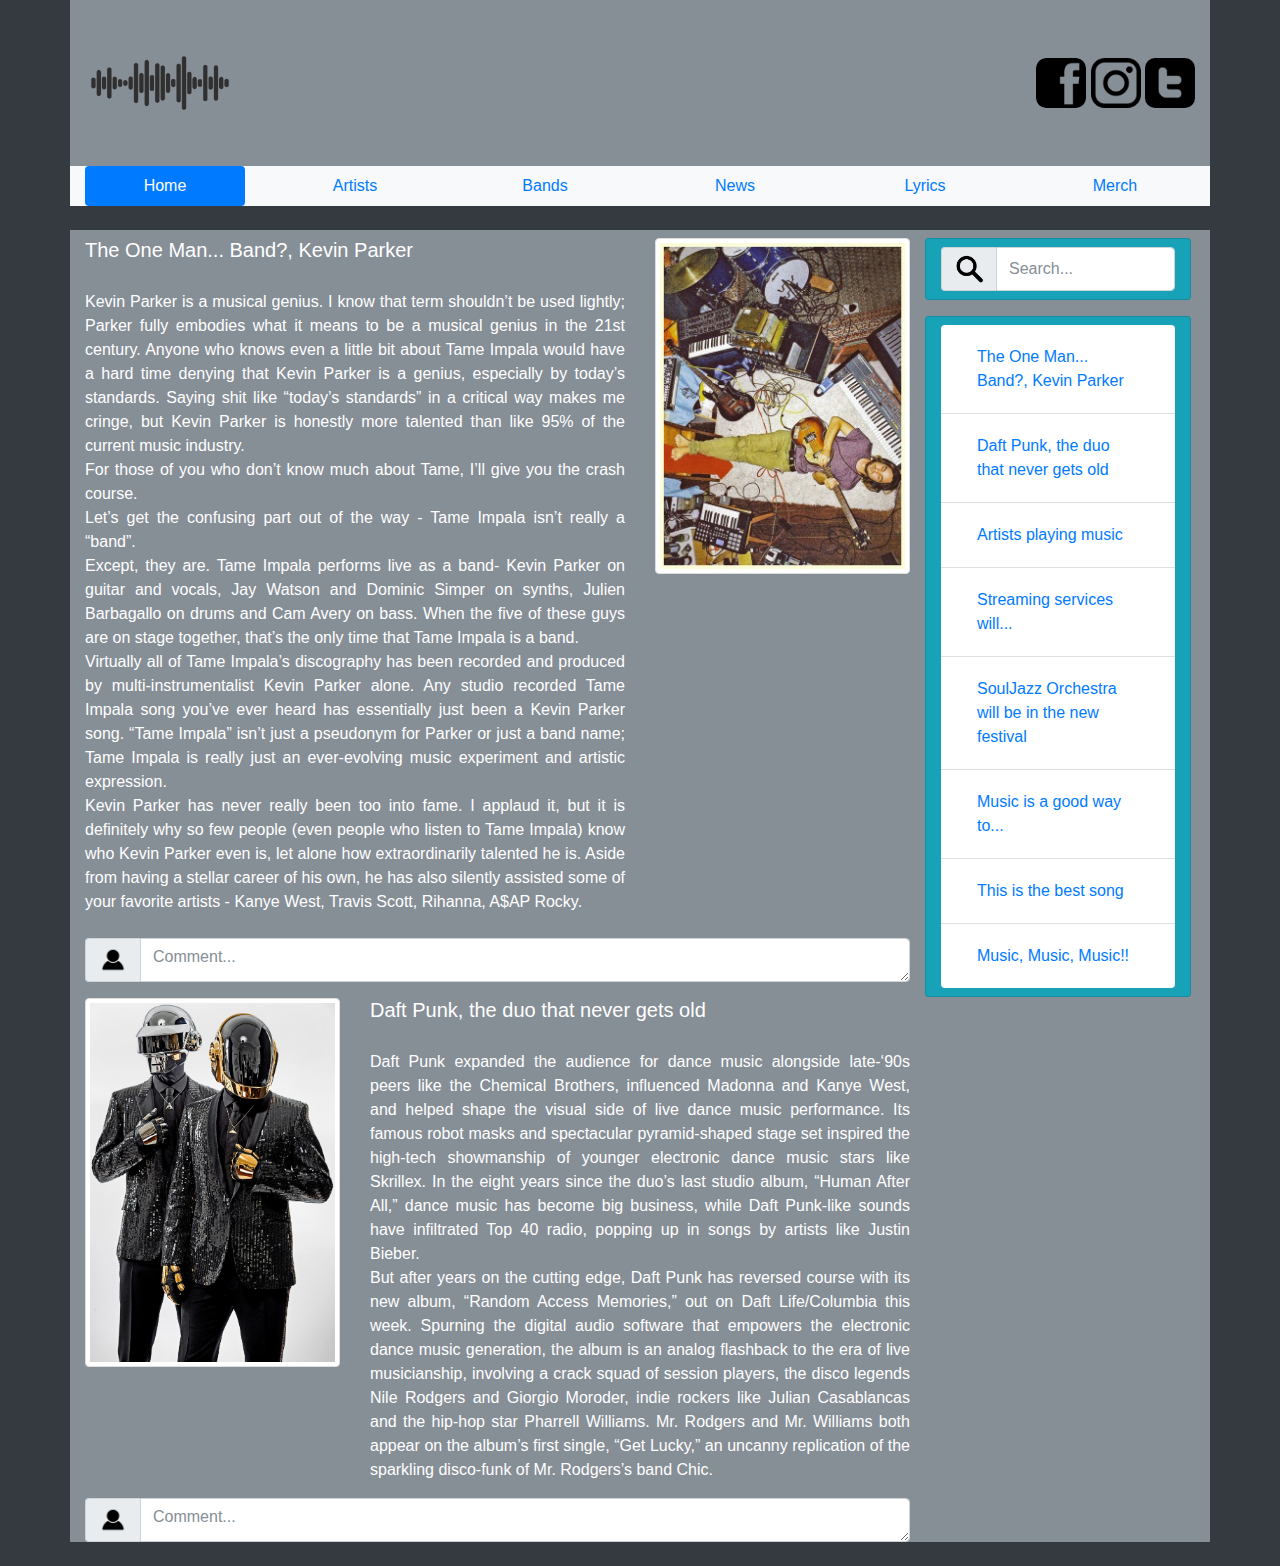
<file: bootstrap/index.html>
<!doctype html>
<html>

<head>
	<meta charset="utf-8">
	<meta name="viewport" content="width=device-width, initial-scale=1.0">
	<meta name='mobile-web-app-capable' content='yes'>
	<link rel="stylesheet" href="css/style.css">
	<link rel="stylesheet" href="css/bootstrap.min.css">
	<script src='js/bootstrap.min.js'></script>
	<link rel="shortcut icon" type="image/x-icon" href="img/music.png">
	<title>Music Lovers</title>
</head>

<body class="bg-dark">
	<div class="container">
		<div class="row">
			<header class="col-sm-12 col-md-12 mx-auto bg-secondary">
				<div class="row">
					<div class="logo-img col-md-6 col-lg-6 py-2"><img src="img/music.png"></div>
					<div class="social col-md-6 col-lg-6 align-self-center py-2">
						<a href="https://www.facebook.com/" target="_blank"><img class="social-img" src="img/fb.png" alt="fb-icon"></a>
						<a href="https://www.instagram.com/" target="_blank"><img class="social-img" src="img/ig.png" alt="inst-icon"></a>
						<a href="https://twitter.com/" target="_blank"><img class="social-img" src="img/tt.png" alt="tw-icon"></a>
					</div>
				</div>
				<div class="bg-light">
					<ul class="row barra-navegacion nav nav-pills nav-fill nav-center bg-light navbar-fixed-top">
						<div class="col-md-2">
							<li class="nav-item">
								<a class="nav-link active" href="#">Home</a>
							</li>
						</div>
						<div class="col-md-2">
							<li class="nav-item">
								<a class="nav-link" href="#">Artists</a>
							</li>
						</div>
						<div class="col-md-2">
							<li class="nav-item">
								<a class="nav-link" href="#">Bands</a>
							</li>
						</div>
						<div class="col-md-2">
							<li class="nav-item">
								<a class="nav-link" href="#">News</a>
							</li>
						</div>
						<div class="col-md-2">
							<li class="nav-item">
								<a class="nav-link" href="#">Lyrics</a>
							</li>
						</div>
						<div class="col-md-2">
							<li class="nav-item">
								<a class="nav-link" href="#">Merch</a>
							</li>
						</div>
					</ul>
				</div>
			</header>
		</div>
		<div class="row">
			<section class="col-sm-12 col-md-12 mx-auto my-4 bg-secondary">
				<div class="row">
					<article class="contents col-md-12 col-lg-9 text-white">
						<div class="row">
							<div class="col-md-8">
								<h5 class="mt-2 mb-1">The One Man... Band?, Kevin Parker</h5><br>
									<p class=" text-justify">
										Kevin Parker is a musical genius. I know that term shouldn’t be used lightly;
										Parker fully embodies what it means to be a musical genius in the 21st century.
										Anyone who knows even a little bit about Tame Impala would have a hard time
										denying that Kevin Parker is a genius, especially by today’s standards. Saying
										shit like “today’s standards” in a critical way makes me cringe, but Kevin Parker
										is honestly more talented than like 95% of the current music industry. <br>
										For those of you who don’t know much about Tame, I’ll give you the crash course.<br>
										Let’s get the confusing part out of the way - Tame Impala isn’t really a “band”. <br>
										Except, they are. Tame Impala performs live as a band- Kevin Parker on guitar and vocals,
										 Jay Watson and Dominic Simper on synths, Julien Barbagallo on drums and Cam
										 Avery on bass. When the five of these guys are on stage together,
										 that’s the only time that Tame Impala is a band.<br>
										 Virtually all of Tame Impala’s discography has been recorded and produced
										 by multi-instrumentalist Kevin Parker alone. Any studio recorded
										 Tame Impala song you’ve ever heard has essentially just been a Kevin
										 Parker song. “Tame Impala” isn’t just a pseudonym for Parker or
										 just a band name; Tame Impala is really just an ever-evolving music experiment and artistic expression.<br>
										 Kevin Parker has never really been too into fame. I applaud it, but it is definitely
										 why so few people (even people who listen to Tame Impala) know who Kevin Parker
										 even is, let alone how extraordinarily talented he is. Aside from having a
										 stellar career of his own, he has also silently assisted some of your favorite
										 artists - Kanye West, Travis Scott, Rihanna, A$AP Rocky.
									</p>
							</div>
							<div class="col-md-4 mt-2 text-center">
								<img class="img-contenido mx-auto img-thumbnail" src="img/kparker.jpg" alt="Kevin Parker">
							</div>
						</div>
						<form>
							<div>
								<div class="input-group my-2">
									<div class="input-group-addon">
										<img class="img-search" src="img/iconUser.png">
									</div>
									<textarea class="form-control" placeholder="Comment..." rows="1"></textarea>
								</div>
							</div>
						</form>
						<div class="row mt-2">
							<div class="col-md-4 mt-2 text-center">
								<img class="img-contenido mx-auto img-thumbnail" src="img/daftpunk.jpg" alt="Daft Punk">
							</div>
							<div class="col-md-8">
								<h5 class="mt-2 mb-1">Daft Punk, the duo that never gets old</h5><br>
									<p class=" text-justify">
										Daft Punk expanded the audience for dance music alongside late-‘90s peers like the Chemical Brothers,
										influenced Madonna and Kanye West, and helped shape the visual side of live dance music performance.
										Its famous robot masks and spectacular pyramid-shaped stage set inspired the high-tech showmanship of
										younger electronic dance music stars like Skrillex. In the eight years since the duo’s last studio album,
										“Human After All,” dance music has become big business, while Daft Punk-like sounds have
										infiltrated Top 40 radio, popping up in songs by artists like Justin Bieber.<br>
										But after years on the cutting edge, Daft Punk has reversed course with its new album,
										“Random Access Memories,” out on Daft Life/Columbia this week. Spurning the
										digital audio software that empowers the electronic dance music generation,
										the album is an analog flashback to the era of live musicianship, involving a
										crack squad of session players, the disco legends Nile Rodgers and Giorgio Moroder,
										indie rockers like Julian Casablancas and the hip-hop star Pharrell Williams.
										Mr. Rodgers and Mr. Williams both appear on the album’s first single, “Get Lucky,” an uncanny
										replication of the sparkling disco-funk of Mr. Rodgers’s band Chic.<br></p>
							</div>
						</div>
						<form>
							<div>
								<div class="input-group">
									<div class="input-group-addon">
										<img class="img-search" src="img/iconUser.png">
									</div>
									<textarea class="form-control" placeholder="Comment..." rows="1"></textarea>
								</div>
							</div>
						</form>
					</article>
					<aside class="search col-md-0 col-lg-3">
						<div class="row mr-1">
							<div class="buscador card col-md-12 my-2 bg-info">
								<form class="buscador form-inline">
									<div>
										<div class="input-group my-2">
											<div class="input-group-addon">
												<img class="img-search" src="img/search.png">
											</div>
											<input class="form-control" type="text" placeholder="Search...">
										</div>
									</div>
								</form>
							</div>
						</div>
						<div class="row mr-1">
							<div class="card col-md-12 my-2 bg-info">
								<ul class="list-group list-group-flush my-2">
									<li class="list-group-item">
										<a class="nav-link" href="#">The One Man... Band?, Kevin Parker</a>
									</li>
									<li class="list-group-item">
										<a class="nav-link" href="#">Daft Punk, the duo that never gets old</a>
									</li>
									<li class="list-group-item">
										<a class="nav-link" href="#">Artists playing music</a>
									</li>
									<li class="list-group-item">
										<a class="nav-link" href="#">Streaming services will...</a>
									</li>
									<li class="list-group-item">
										<a class="nav-link" href="#">SoulJazz Orchestra will be in the new festival</a>
									</li>
									<li class="list-group-item">
										<a class="nav-link" href="#">Music is a good way to...</a>
									</li>
									<li class="list-group-item">
										<a class="nav-link" href="#">This is the best song</a>
									</li>
									<li class="list-group-item">
										<a class="nav-link" href="#">Music, Music, Music!!</a>
									</li>
								</ul>
							</div>
						</div>
					</aside>
				</div>
			</section>
		</div>
		<footer></footer>
	</div>
</body>
</html>
</file>
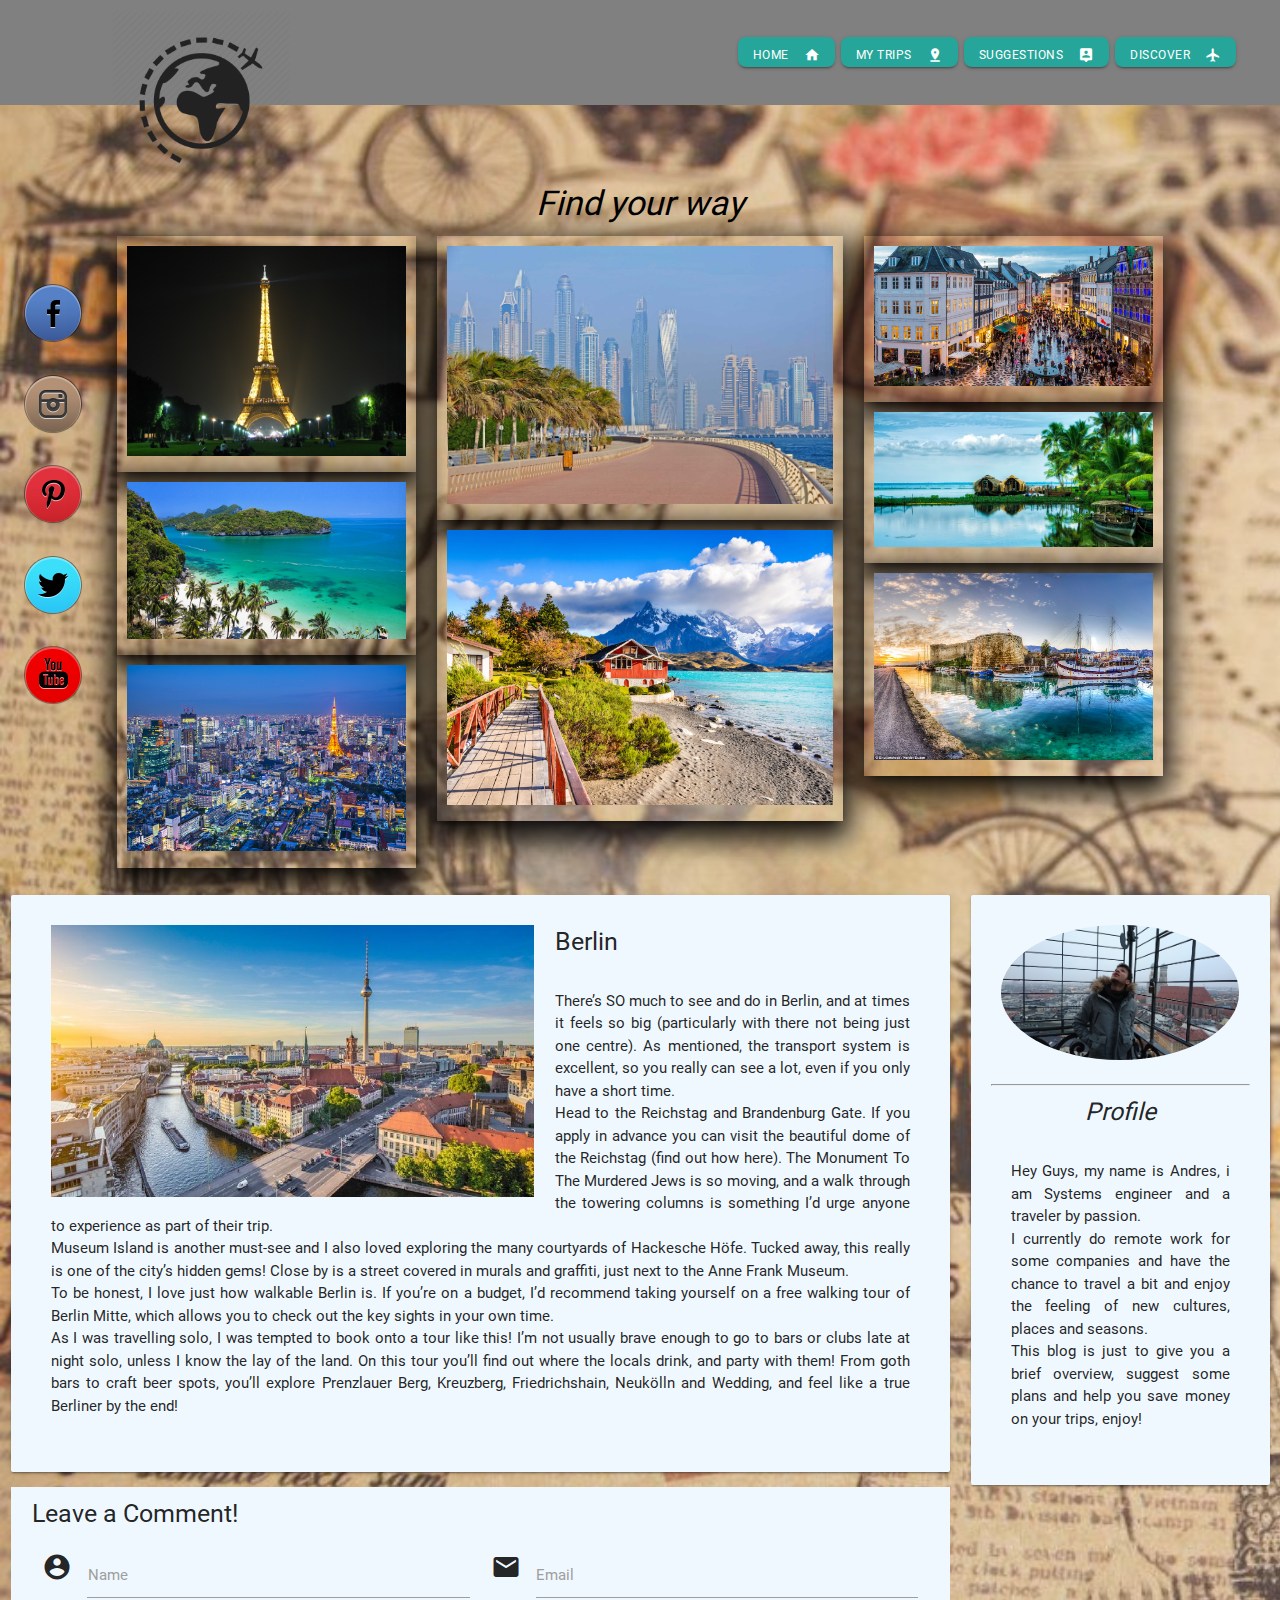
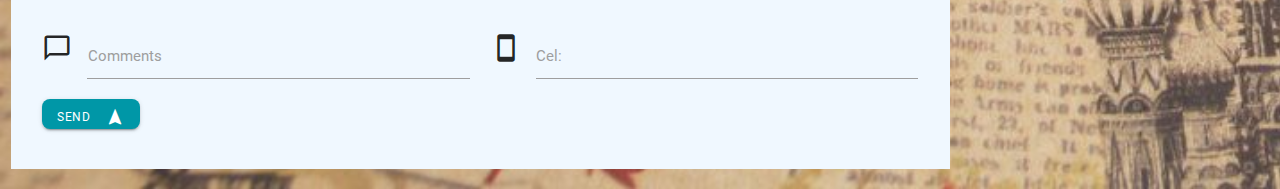
<file: Materialize/index.html>
<!DOCTYPE html>
    <html lang="es">
        <head>
            <meta charset="utf-8">
            <meta name="viewport" content="width=device-width, initial-scale=1 maximun-scale=1.0">
            <link  href="https://fonts.googleapis.com/icon?family=Material+Icons" rel="stylesheet">
            <link  href="css/materialize.css" type="text/css" rel="stylesheet" media="screen, projection">
            <link rel="stylesheet" href="css/style.css">
            <link rel="shortcut icon" href="img/logo.png">
            <title>Travel Lovers</title>
        </head>
        <body>
                <div class="labels">
                   <div class="row">
                           <div class=" col s12 m6 l6 ">
                               <div class="heading">
                                <a href="#!" class="brand-logo left">
                                     <img src="img/logo.png" alt="Logo" width="200px">
                                </a>
                               </div>
                            </div>
                            <div class="col s12 m6 l6 right-align">
                               <nav>
                                    <div class="nav-wrapper col s12 m12 l12">
                                              <ul class="right" >
                                                    <li><a class="waves-effect waves-light btn">Home<i class="material-icons right">home</i></a></li>
                                                    <li><a class="waves-effect waves-light btn">My Trips<i class="material-icons right">pin_drop</i></a></li>
                                                    <li><a class="waves-effect waves-light btn">Suggestions<i class="material-icons right">person_pin</i></a></li>
                                                    <li><a class="waves-effect waves-light btn">Discover <i class="material-icons right">airplanemode_active</i></a></li>
                                              </ul>
                                    </div>
                                </nav>
                            </div>
                   </div>
                </div>
                <div class="main col s12 m12 l12">
                        <h4>Find your way</h4>
                        <!-- <div class="progress">
                          <div class="indeterminate"></div>
                        </div> -->
                </div>
                <div class="row">
                    <div class="col s12 m3 l1 hide-on-med-and-down ">
                           <ul>
                               <a ></a>
                                <a href="#"><img src="icons/facebook.png" alt="Facebook"></a>
                                <a href="#"> <img src="icons/instagram.png" alt="Instagram"> </a>
                                <a href="#"> <img src="icons/pintrest.png" alt="pinterest"></a>
                                <a href="#"> <img src="icons/twitter.png" alt="Twitter"></a>
                                <a href="#"> <img src="icons/youtube.png" alt="youtube"></a>
                            </ul>
                    </div>
                    <div class="container col s12 m3 l3 ">
                          <div class="hoverable z-depth-5">
                            <img src="img/eiffel.jpg" class="responsive-img" alt="Eiffel Tower" title="Eiffel Tower" />
                          </div>
                          <div class="hoverable z-depth-5">
                            <img src="img/kohphangan.jpg" class="responsive-img" alt="Koh Phangan"title="Koh Phangan"/>
                        </div>
                        <div class="hoverable z-depth-5">
                          <img src="img/tokyo.jpg" class="responsive-img" alt="Tokyo"title="Tokyo"/>
                      </div>
                    </div>
                    <div class="container col s12 m3 l4 ">
                           <div class="hoverable z-depth-5">
                            <img src="img/dubai.jpg" class="responsive-img" alt="Dubai" title="Dubai"/>
                           </div>
                           <div class="hoverable z-depth-5">
                            <img src="img/chile.jpg" class="responsive-img" alt="Chile" title="Chile"/>
                           </div>
                    </div>
                    <div class="container col s12 m3 l3 ">
                       <div class=" hoverable z-depth-5">
                            <img src="img/copenhagen.jpg" class="responsive-img" alt="Copenhagen" title="Copenhagen"/>
                       </div>
                       <div class="hoverable z-depth-5">
                            <img src="img/kerala.jpg" class="responsive-img" alt="Kerala" title="Kerala"/>
                       </div>
                       <div class="hoverable z-depth-5">
                            <img src="img/cyprus.jpg" class="responsive-img" alt="Cyprus" title="Cyprus"/>
                       </div>
                    </div>
                </div>
                <div class="row">
                   <div class=" col s12 m9 l9 ">
                      <div class="history hoverable card">
                              <div class="container col s12 m5 l7">
                              <img class="paragraph" src="img/berlin.jpg" class="responsive-img"/>
                              </div>
                              <h5 class="titulo">Berlin</h5>
                                <p class="history">
                              There’s SO much to see and do in Berlin, and at times it feels so big (particularly with there not being just one centre).
                              As mentioned, the transport system is excellent, so you really can see a lot, even if you only have a short time.<br>
                              Head to the Reichstag and Brandenburg Gate. If you apply in advance you can visit the beautiful dome of the Reichstag
                              (find out how here). The Monument To The Murdered Jews is so moving, and a walk through the towering columns is something
                              I’d urge anyone to experience as part of their trip.<br>
                              Museum Island is another must-see and I also loved exploring the many courtyards of Hackesche Höfe.
                              Tucked away, this really is one of the city’s hidden gems! Close by is a street covered in murals and graffiti,
                               just next to the Anne Frank Museum.<br>
                               To be honest, I love just how walkable Berlin is. If you’re on a budget,
                               I’d recommend taking yourself on a free walking tour of Berlin Mitte,
                               which allows you to check out the key sights in your own time.<br>
                               As I was travelling solo, I was tempted to book onto a tour like this!
                               I’m not usually brave enough to go to bars or clubs late at night solo,
                               unless I know the lay of the land. On this tour you’ll find out where the locals drink,
                               and party with them! From goth bars to craft beer spots, you’ll explore Prenzlauer Berg, Kreuzberg, Friedrichshain,
                               Neukölln and Wedding, and feel like a true Berliner by the end!
                             </p>
                      </div>
                      <div class="bottom hoverable col s12 m12 l12">
                          <div class="row ">
                            <form class=" col s12">
                              <div class="row">
                                <h5>Leave a Comment!</h5>
                                <div class="input-field col s6">
                                    <i class="material-icons prefix">account_circle</i>
                                      <input id="icon_prefix" type="text" class="validate">
                                      <label for="icon_prefix">Name</label>
                                </div>
                                <div class="input-field col s6">
                                      <i class="material-icons prefix">email</i>
                                      <input id="email" type="email" class="validate">
                                        <label for="email">Email</label>
                                </div>
                                <div class="input-field col s6">
                                    <i class="material-icons prefix">chat_bubble_outline</i>
                                      <input id="icon_telephone" type="tel" class="validate">
                                        <label for="icon_telephone">Comments</label>
                                </div>
                                <div class="input-field col s6">
                                    <i class="material-icons prefix">stay_current_portrait</i>
                                      <input id="icon_telephone" type="tel" class="validate">
                                        <label for="icon_telephone">Cel:</label>
                                </div>
                                <div class="send col s12 m12 l12">
                                  <button class="btn waves-effect cyan darken-2" type="submit" name="action">Send
                                        <i class="material-icons right">navigation</i>
                                  </button>
                                </div>
                              </div>
                            </form>
                          </div>
                      </div>
                   </div>
                   <div class=" col s12 m9 l3">
                       <div class="history hoverable card ">
                              <div class="image">
                              <img src="img/profile.jpg" alt="" class="circle responsive-img">
                              </div>
                              <hr />
                              <div>
                              <h5 class="tittle">Profile</h5>
                              <p class="history">
                              Hey Guys, my name is Andres, i am Systems engineer and a traveler by passion.<br/>
                              I currently do remote work for some companies and have the chance to travel a bit and
                              enjoy the feeling of new cultures, places and seasons.<br>
                              This blog is just to give you a brief overview,
                              suggest some plans and help you save money on your trips, enjoy!</p>
                              </div>
                      </div>
                   </div>
                </div>
            <script type="text/javascript" src="https://code.jquery.com/jquery-2.1.1.min.js"></script>
            <script type="text/javascript" src="js/materialize.min.js"> </script>
        </body>
    </html>
</file>
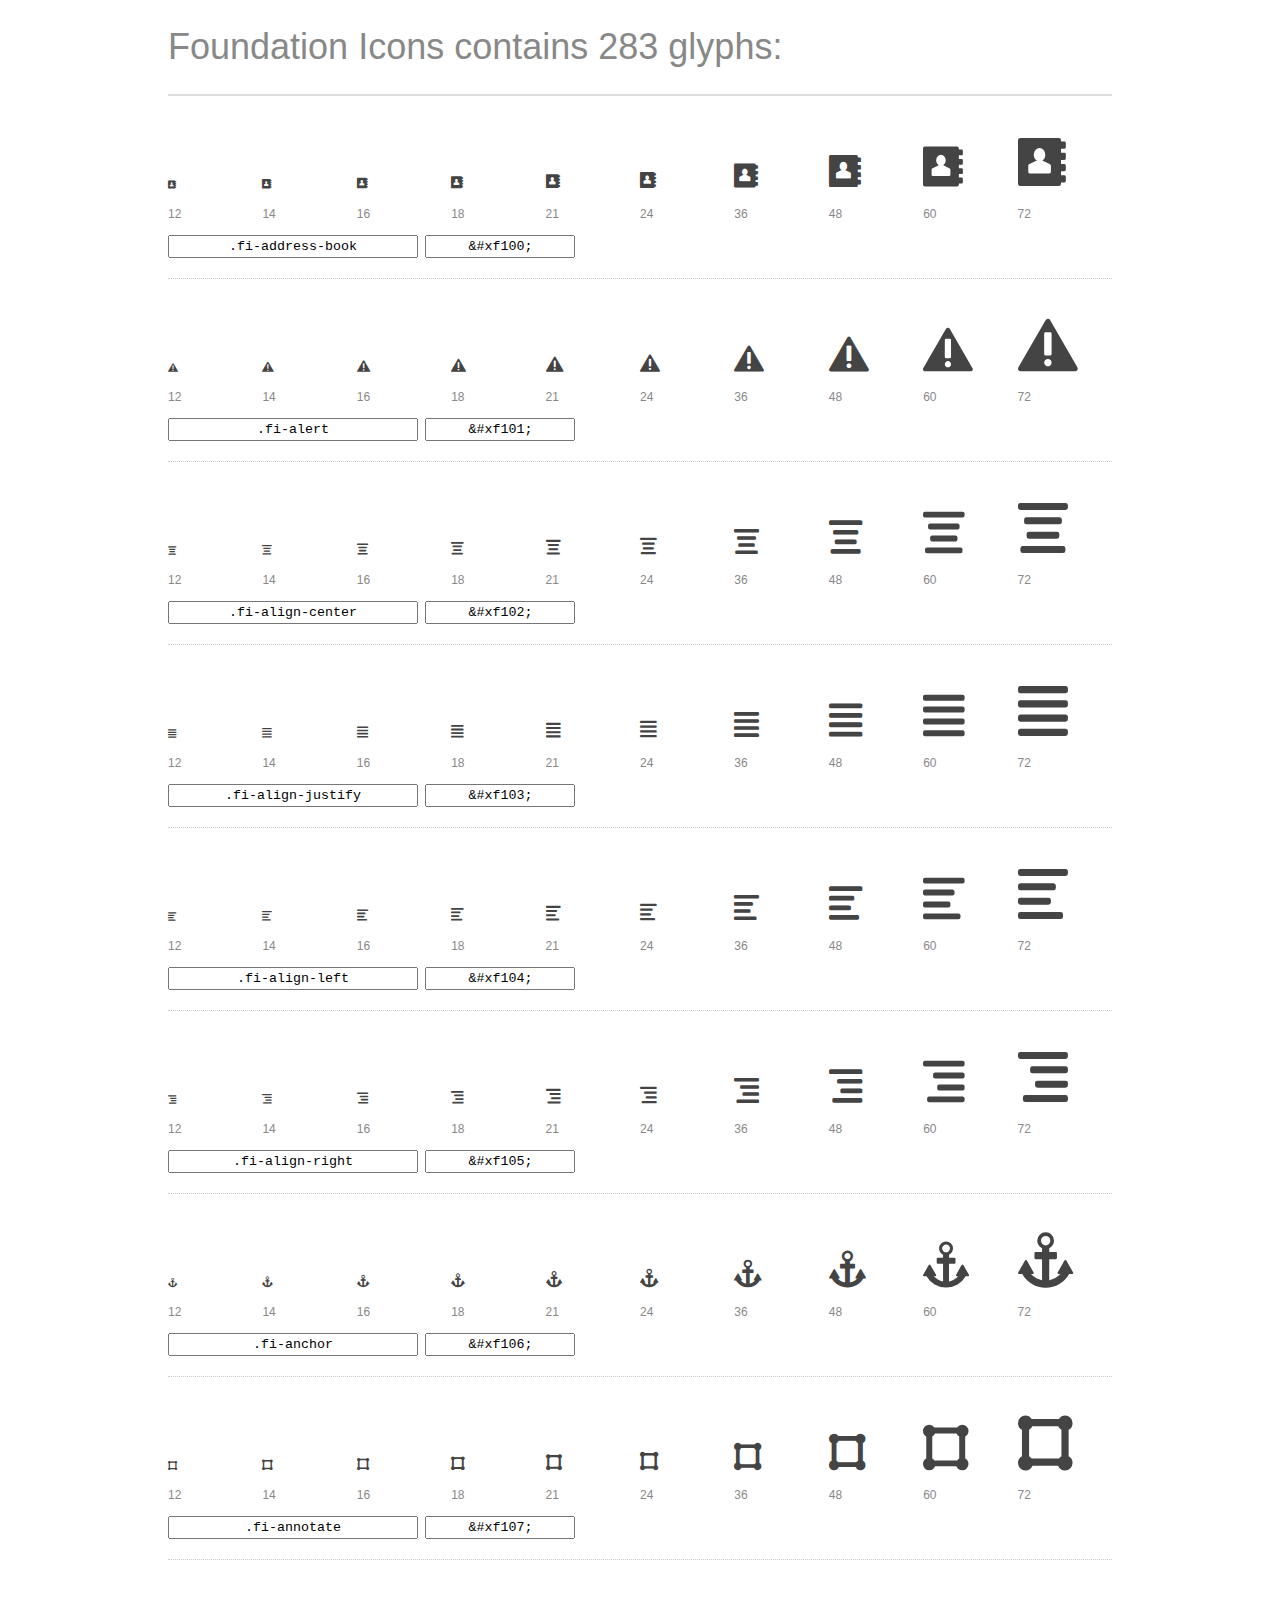
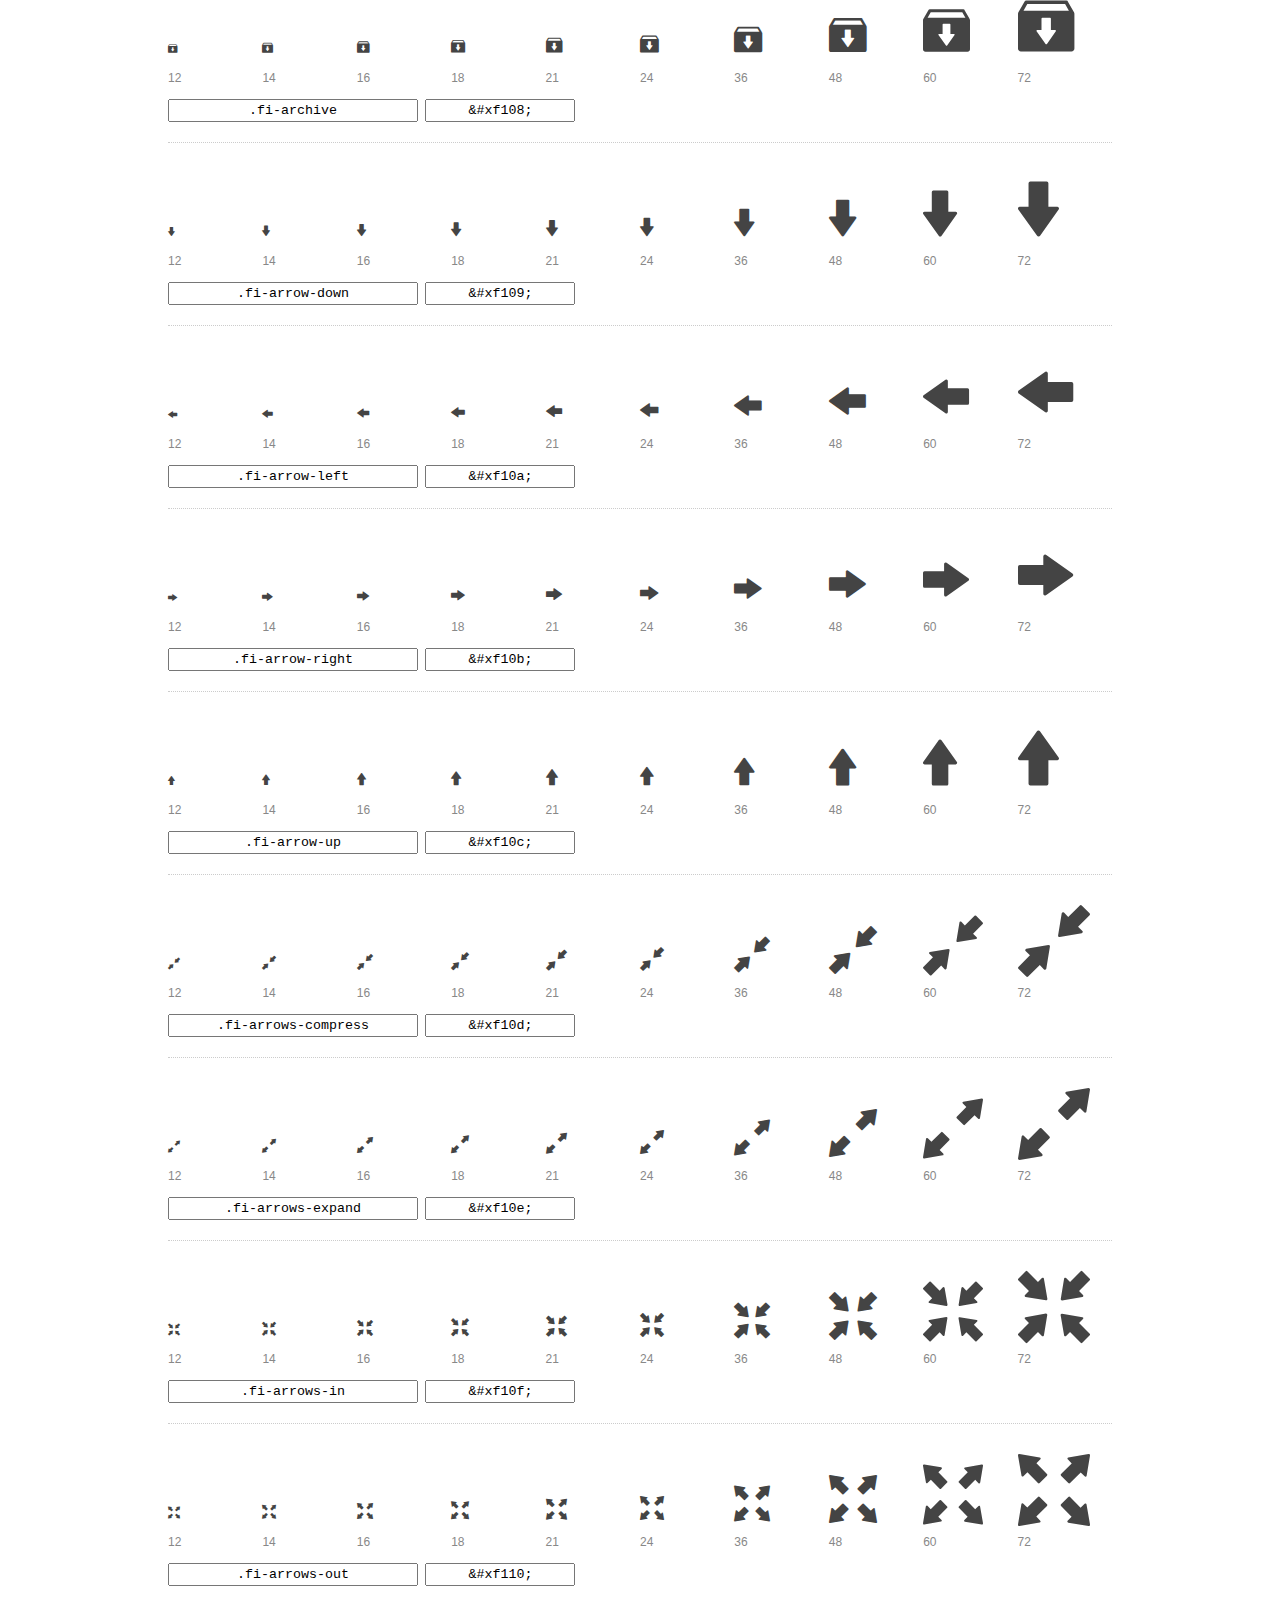
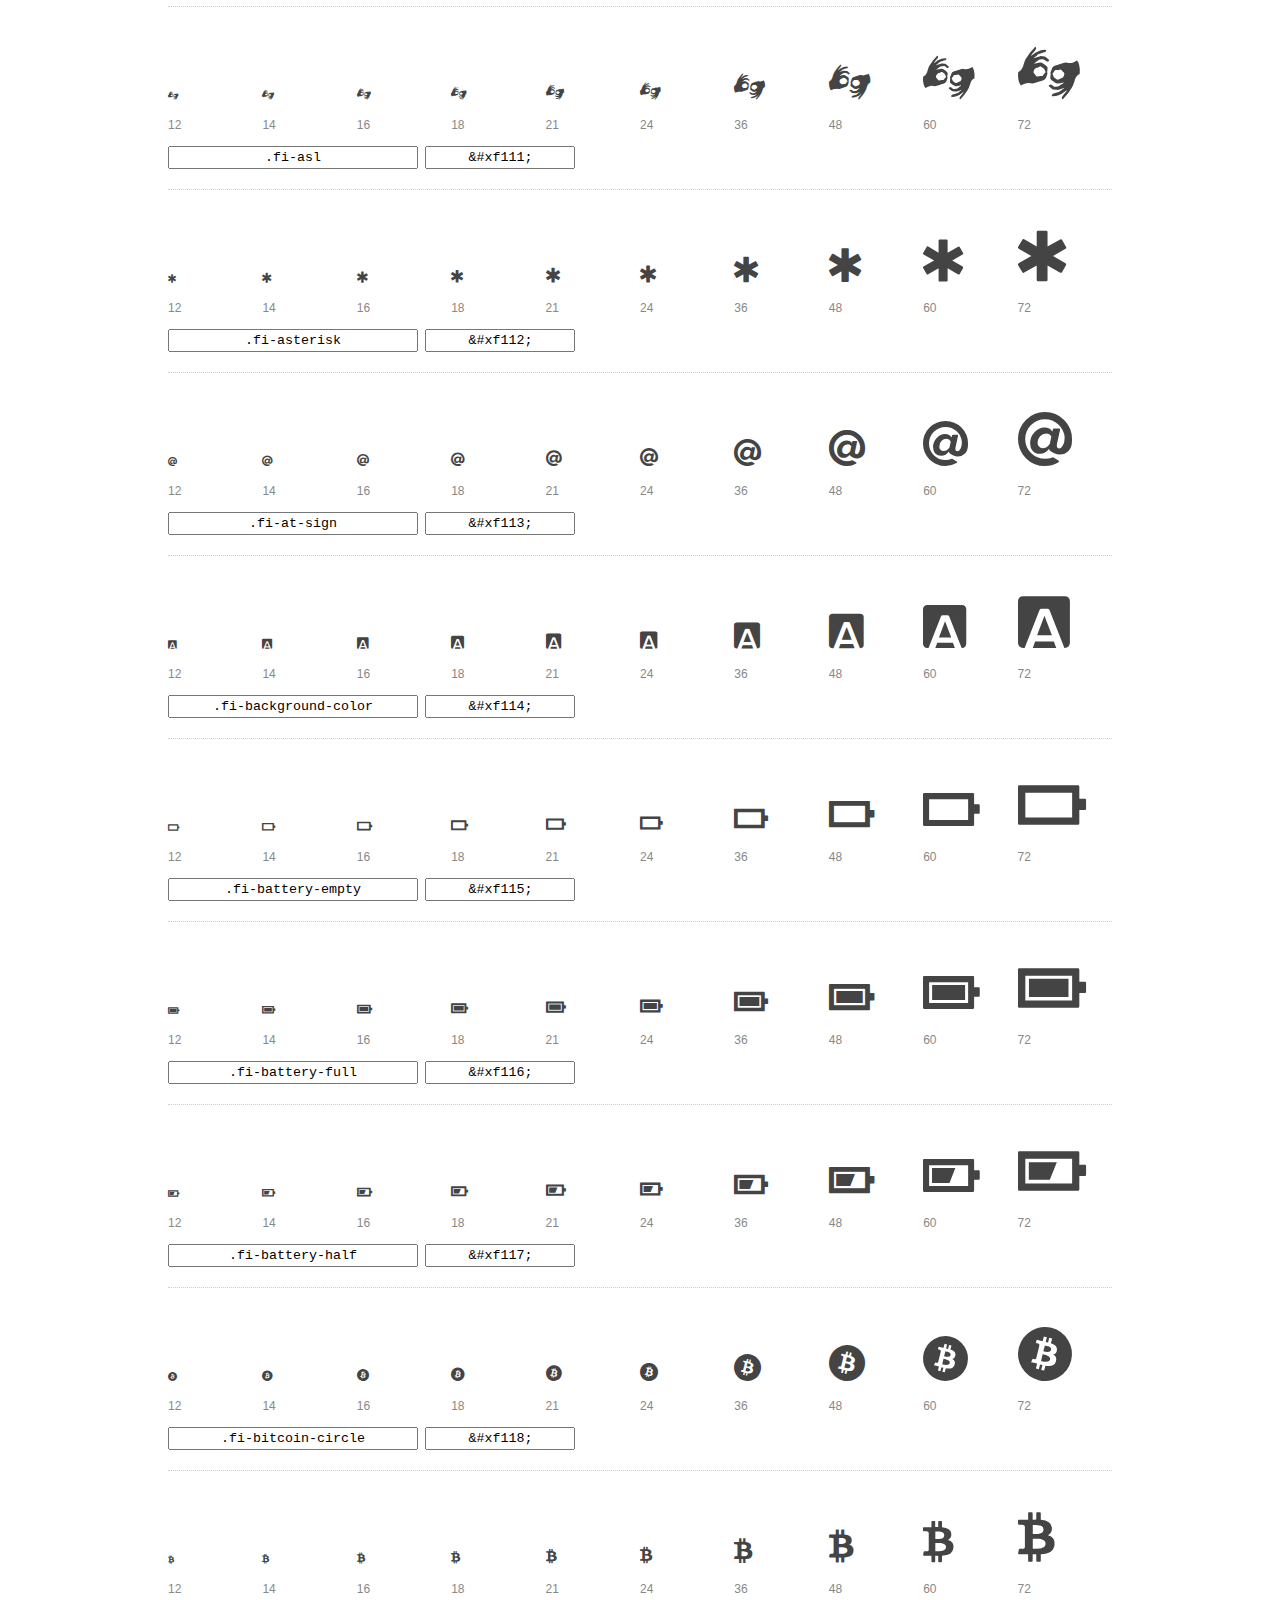
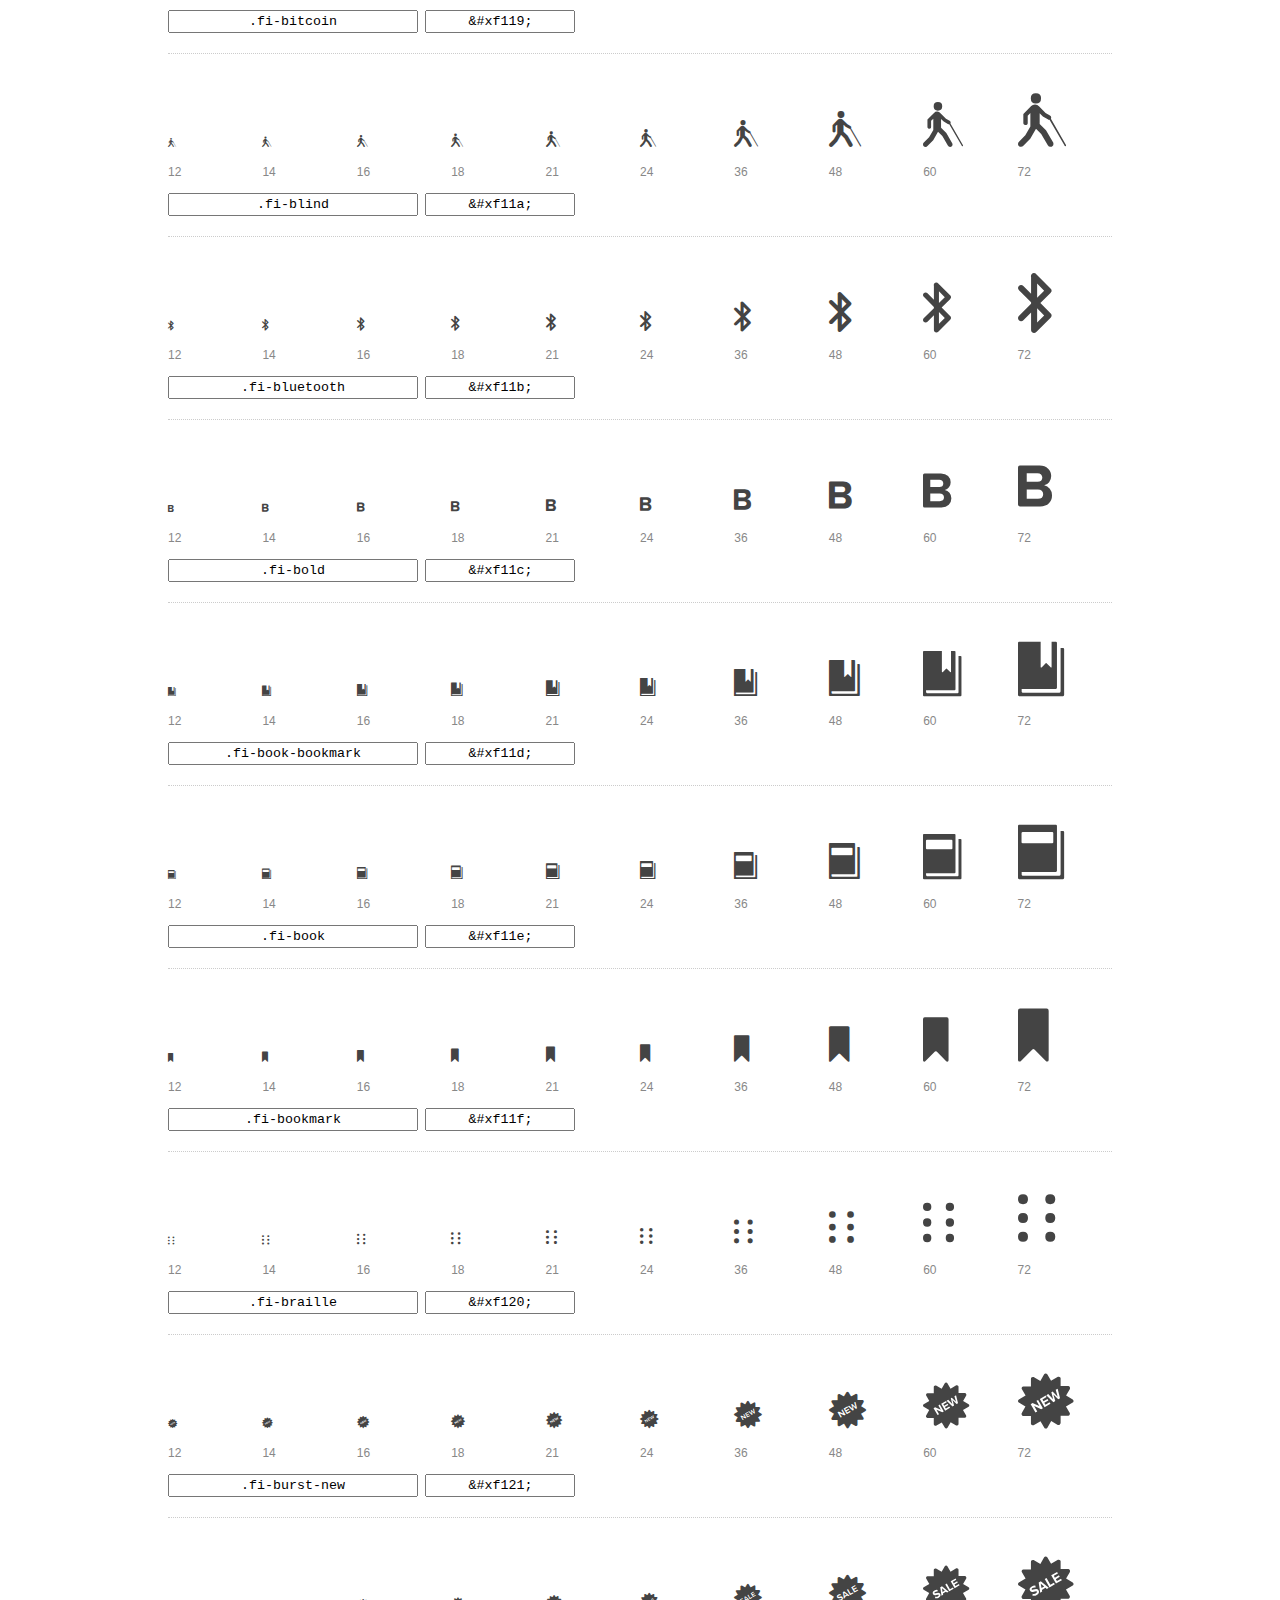
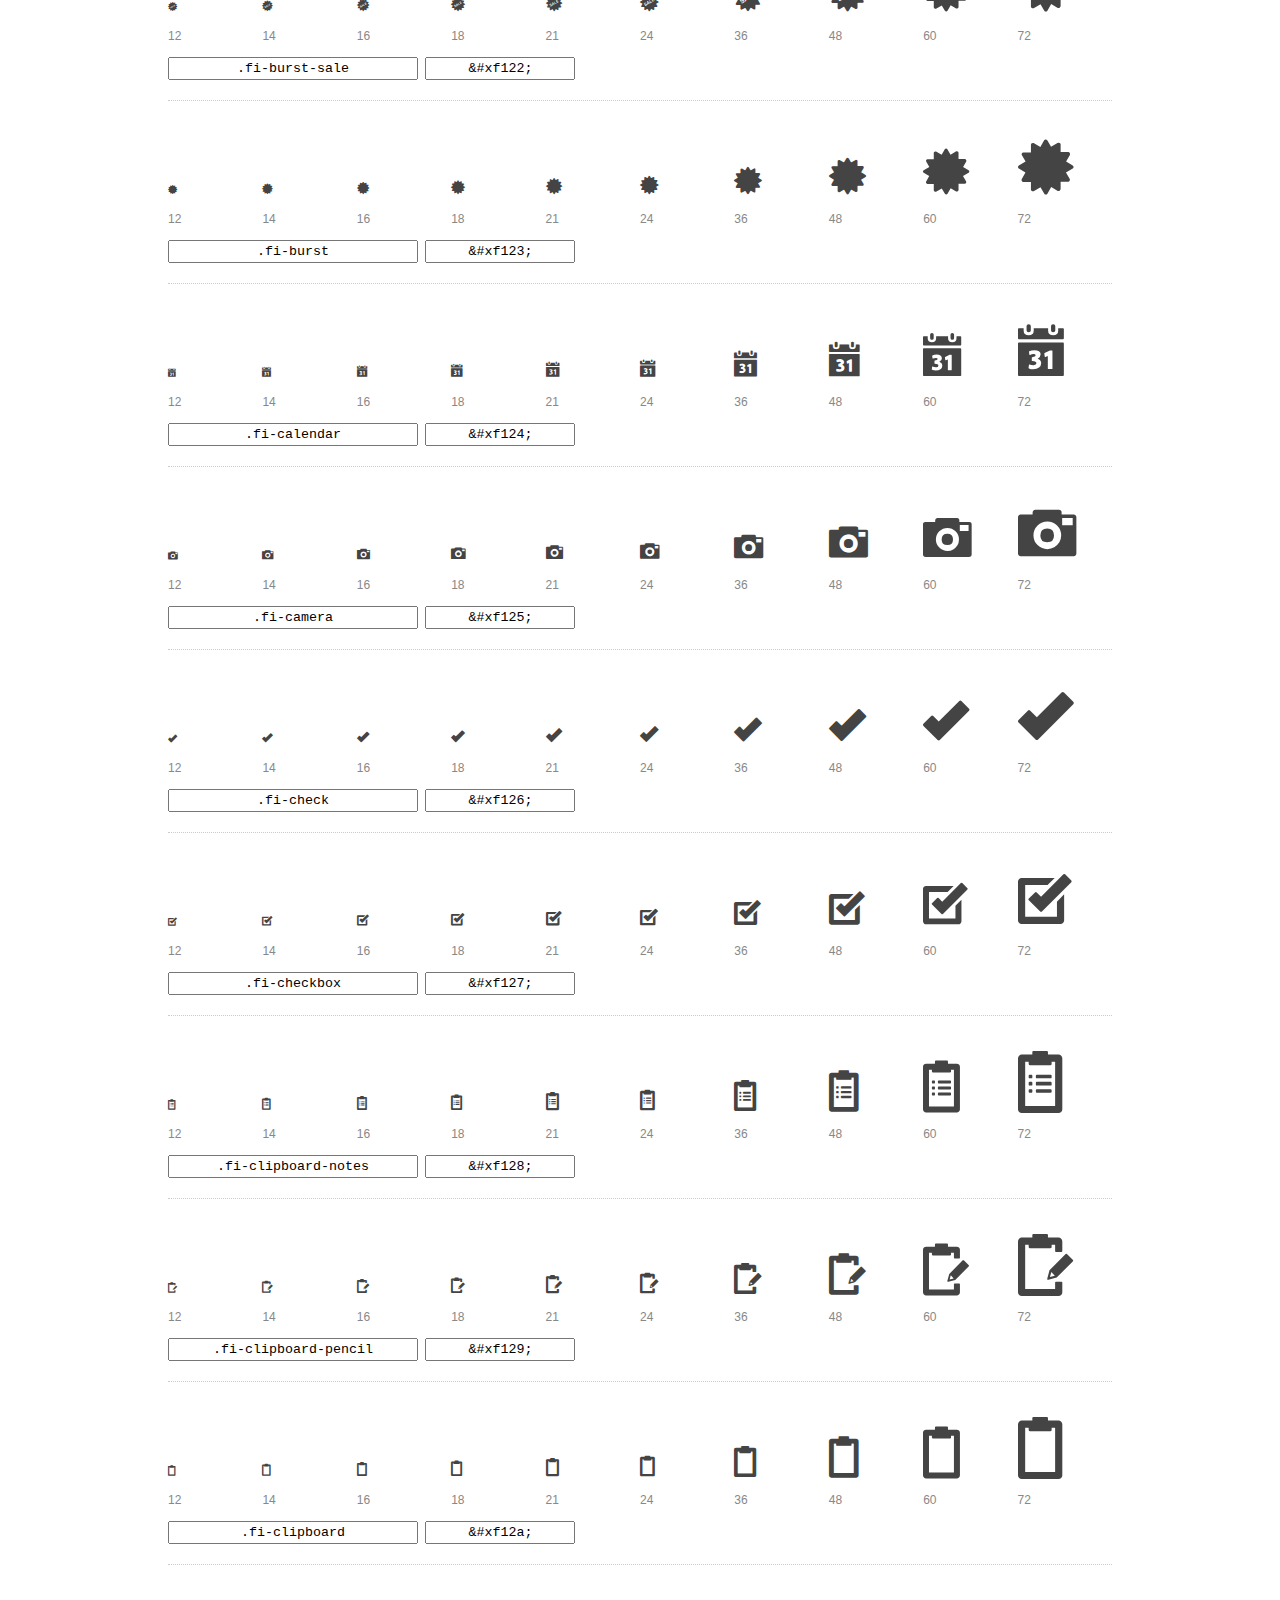
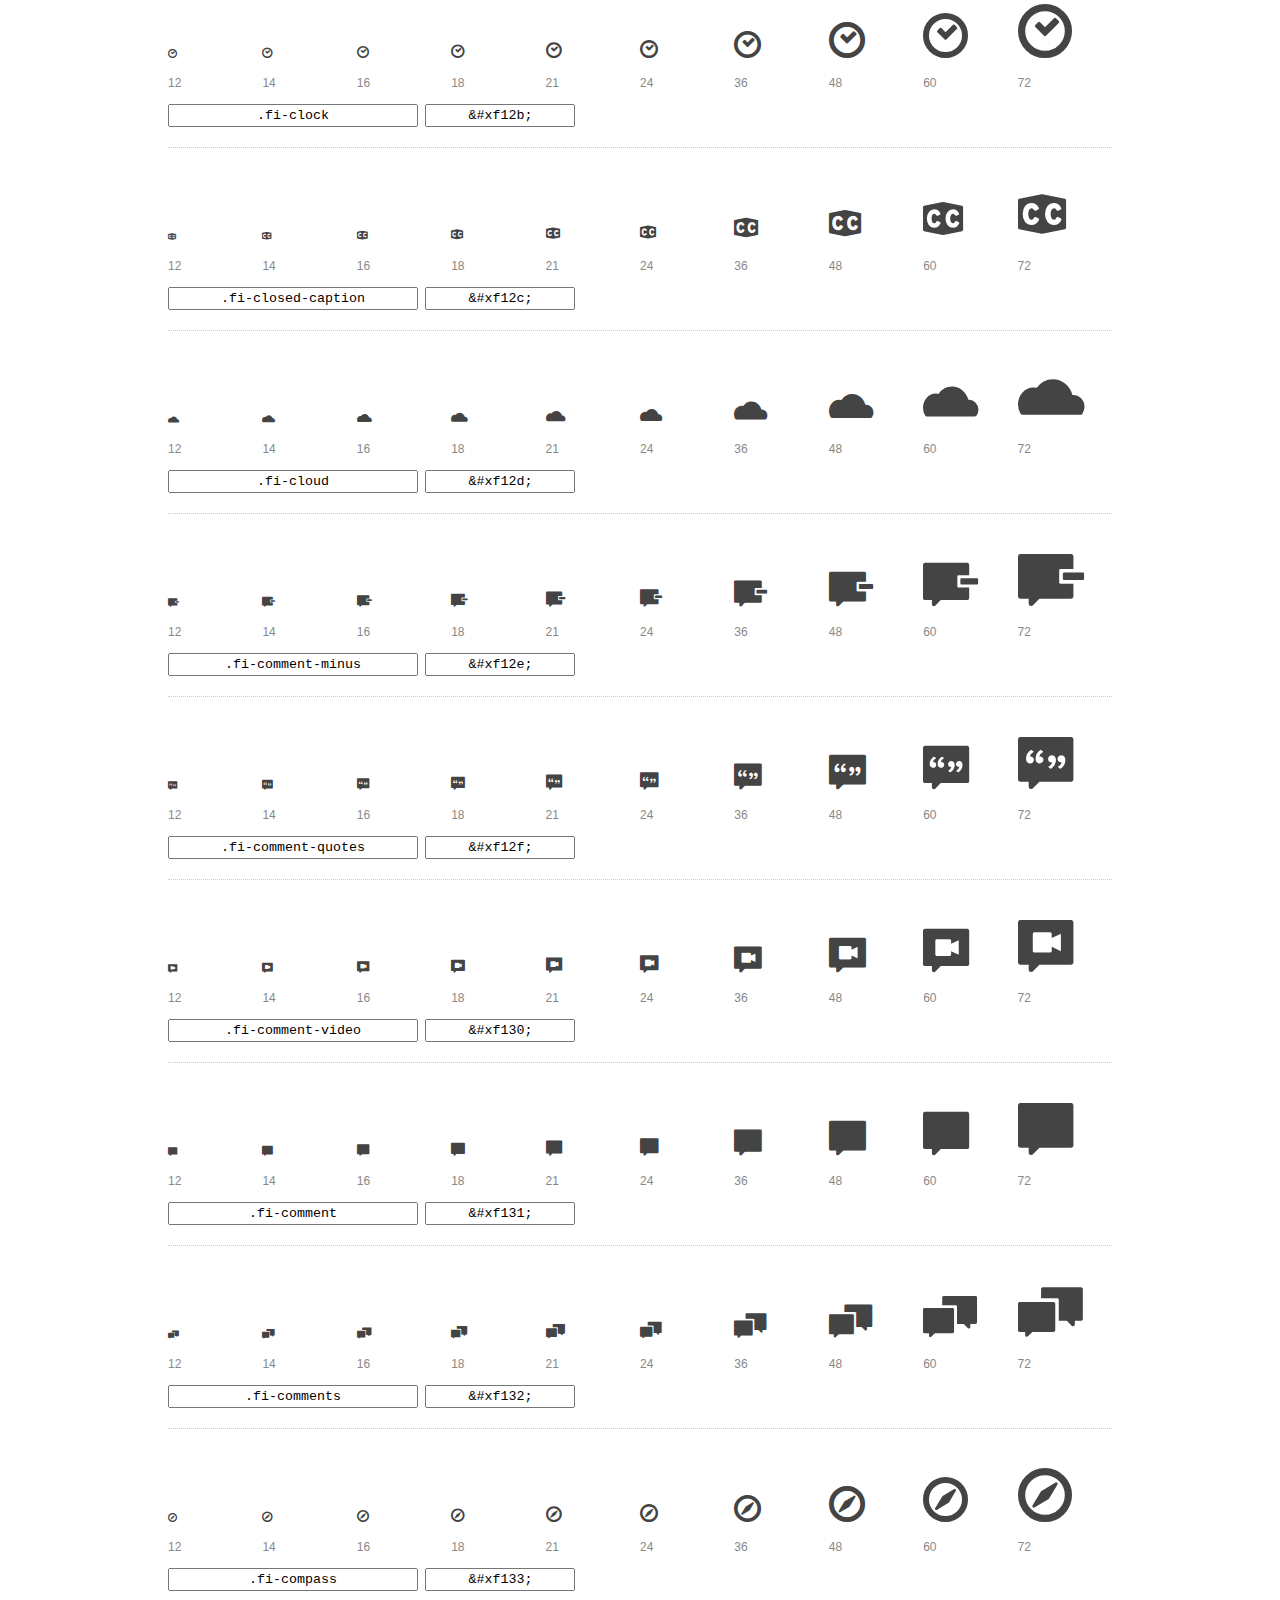
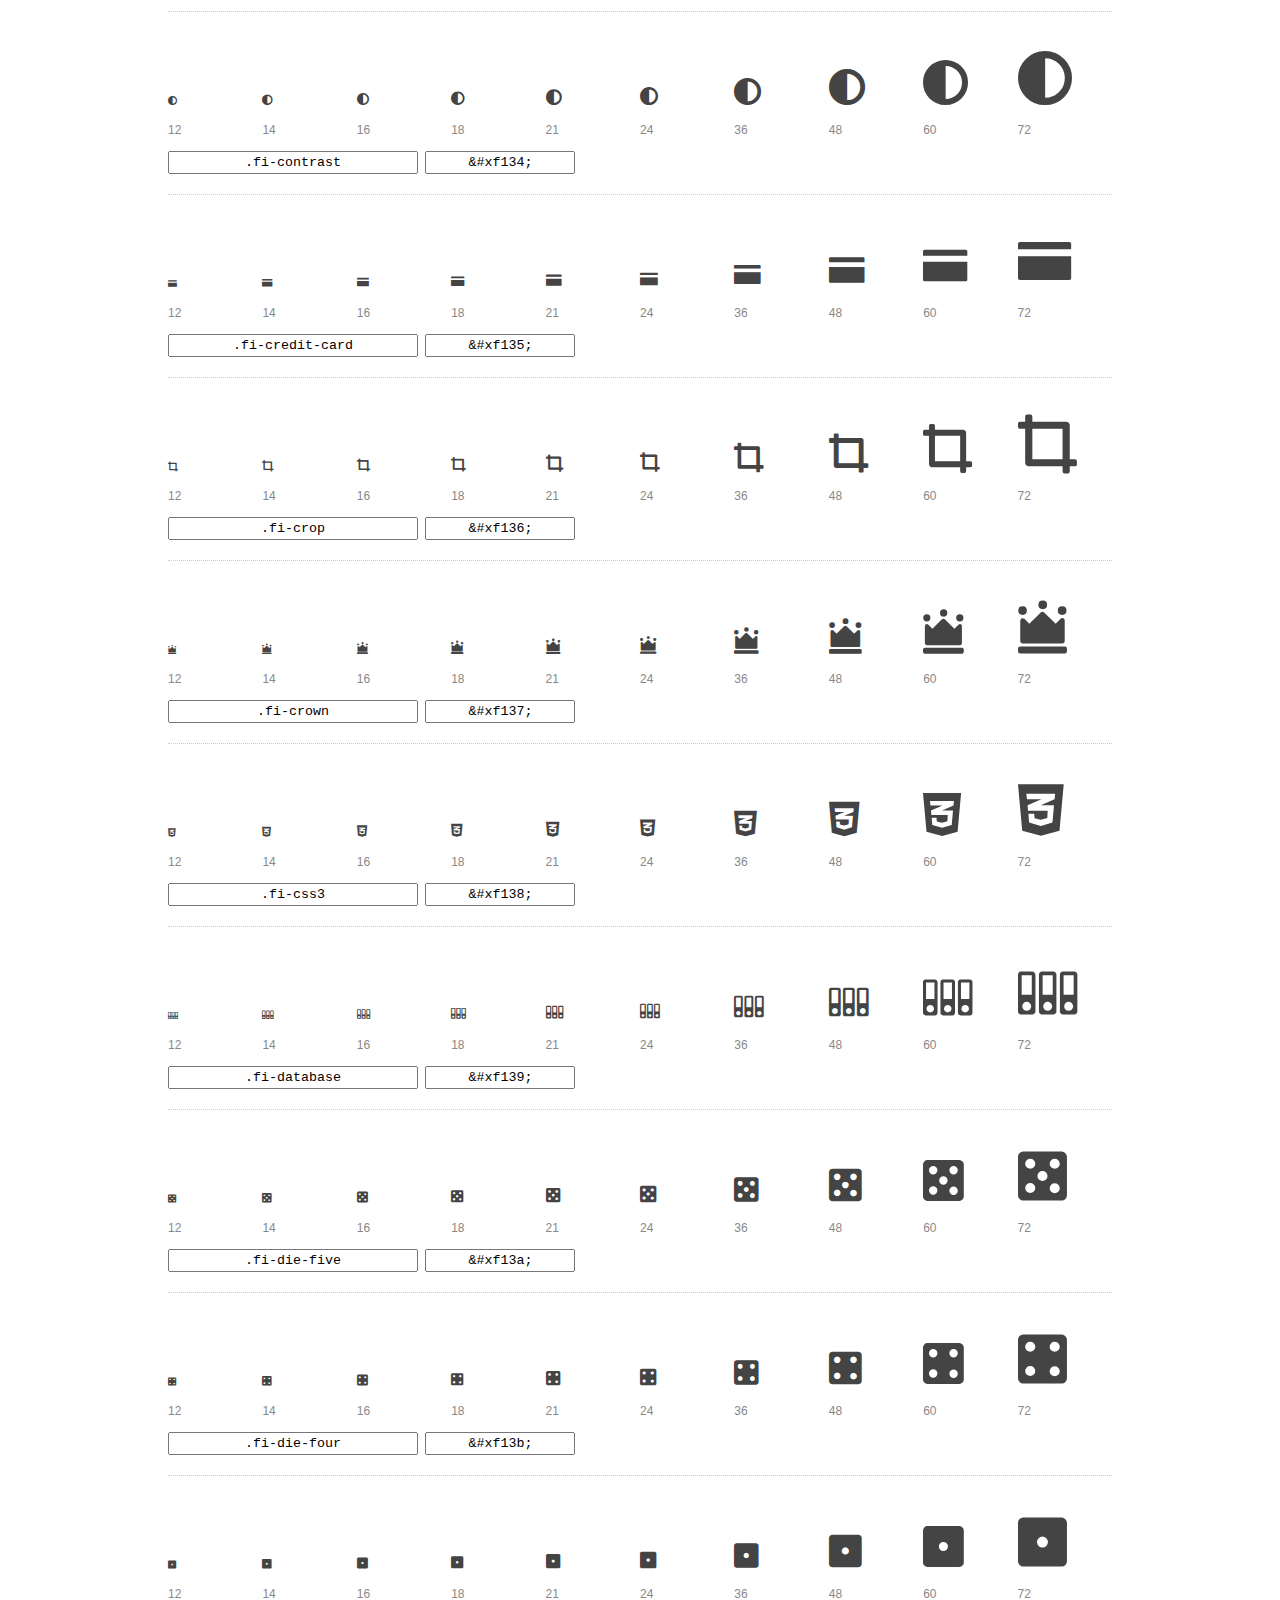
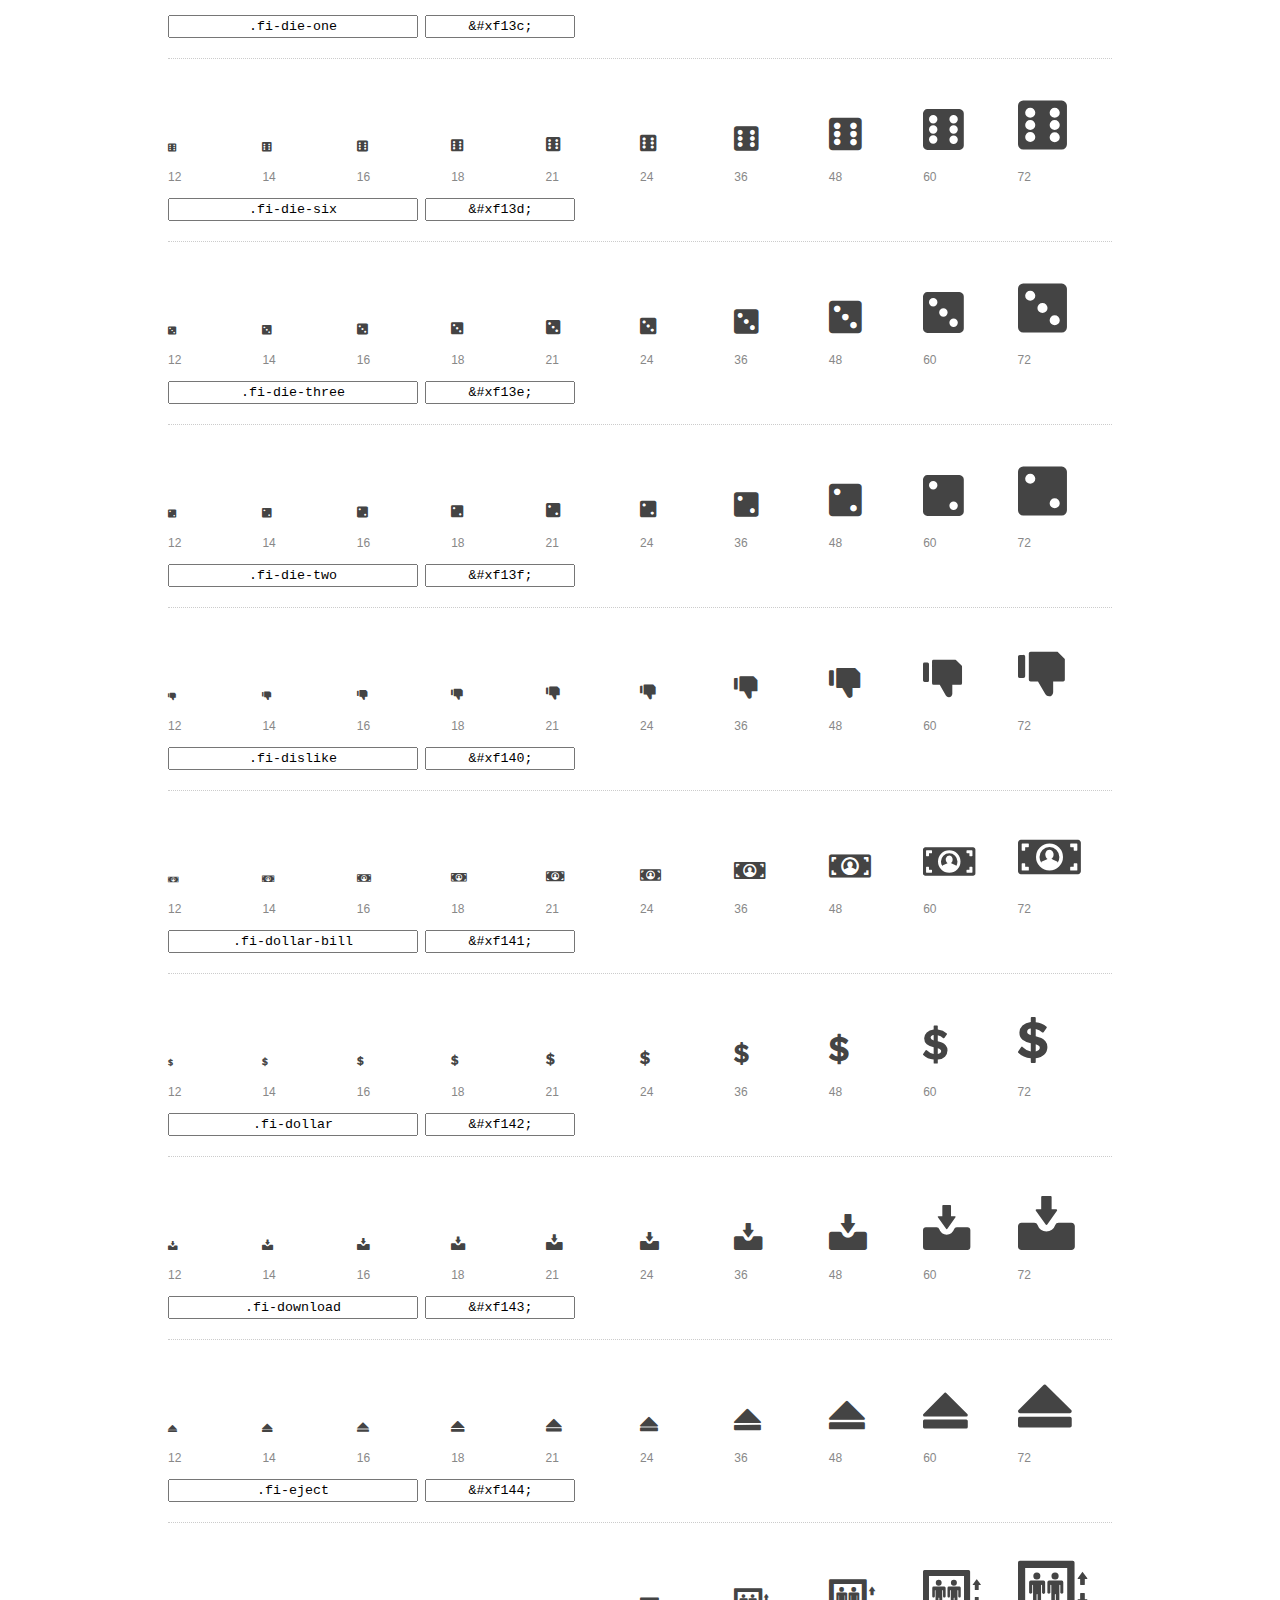
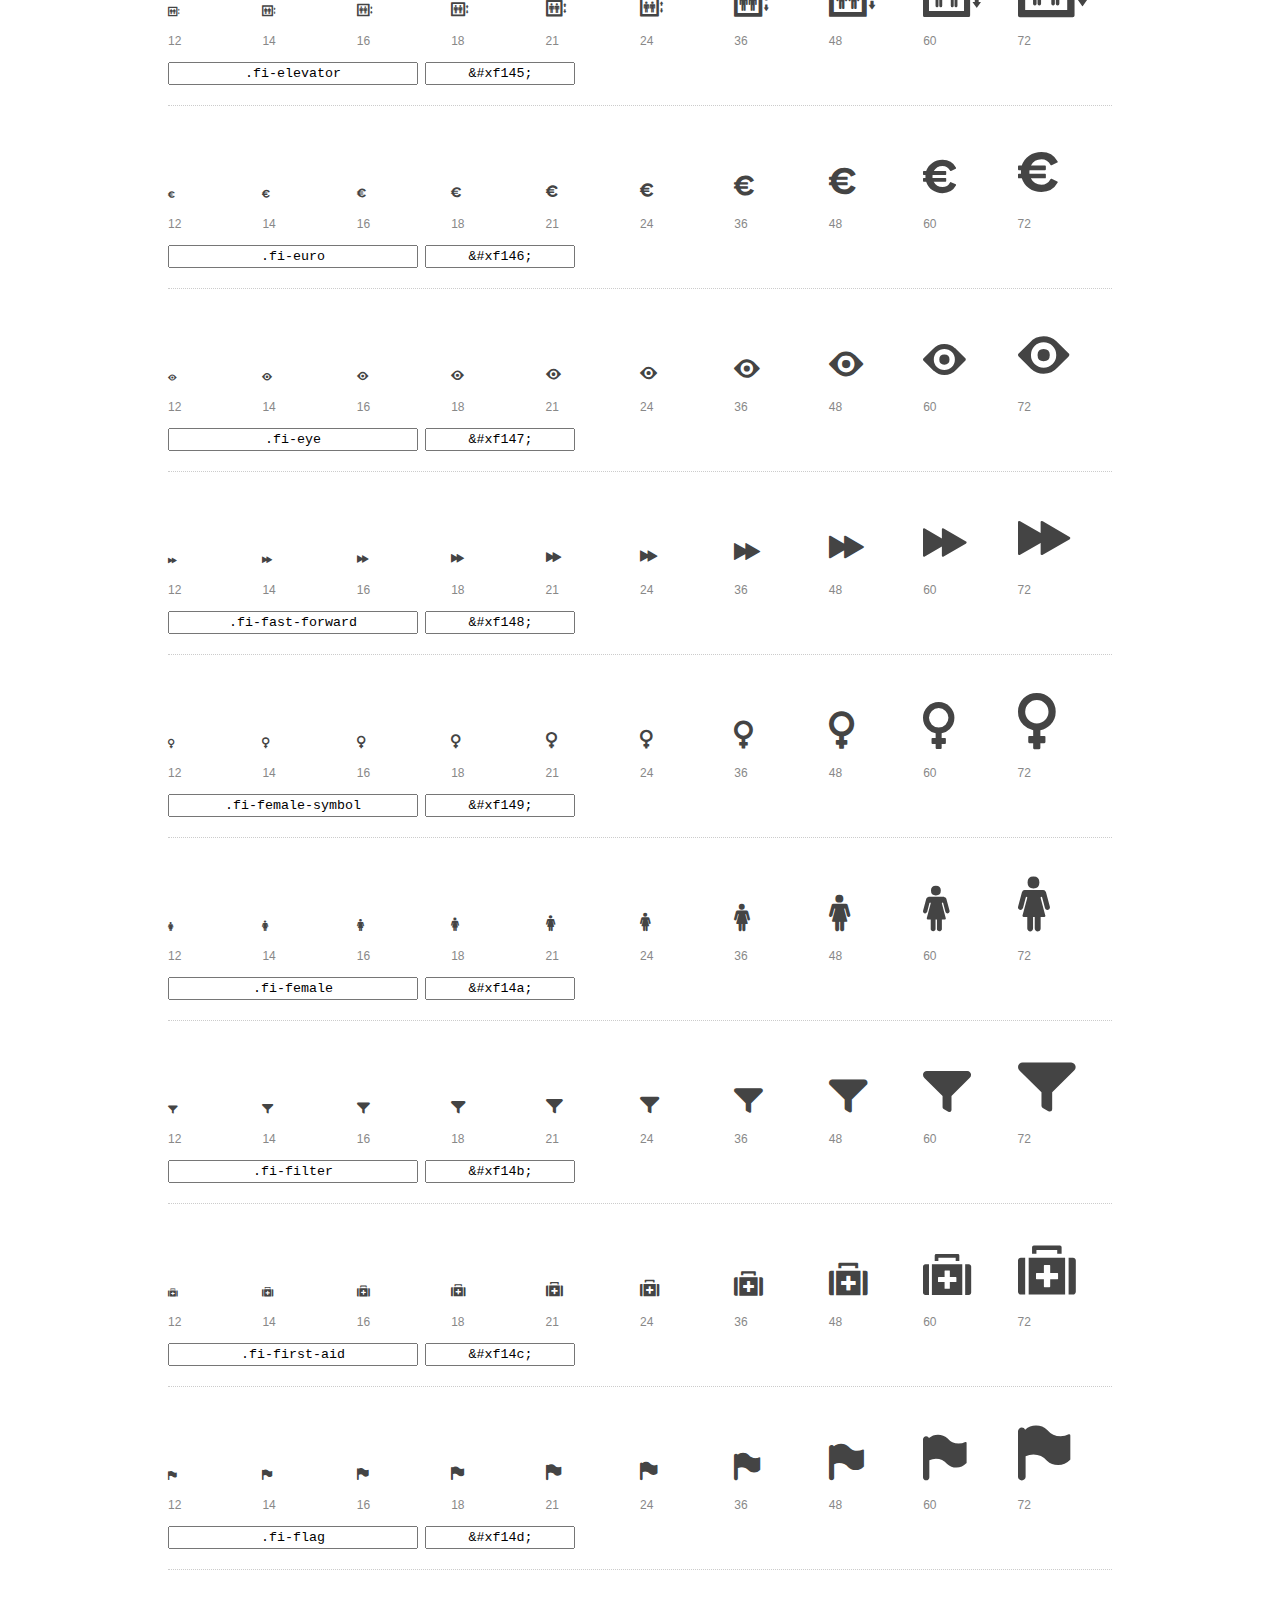
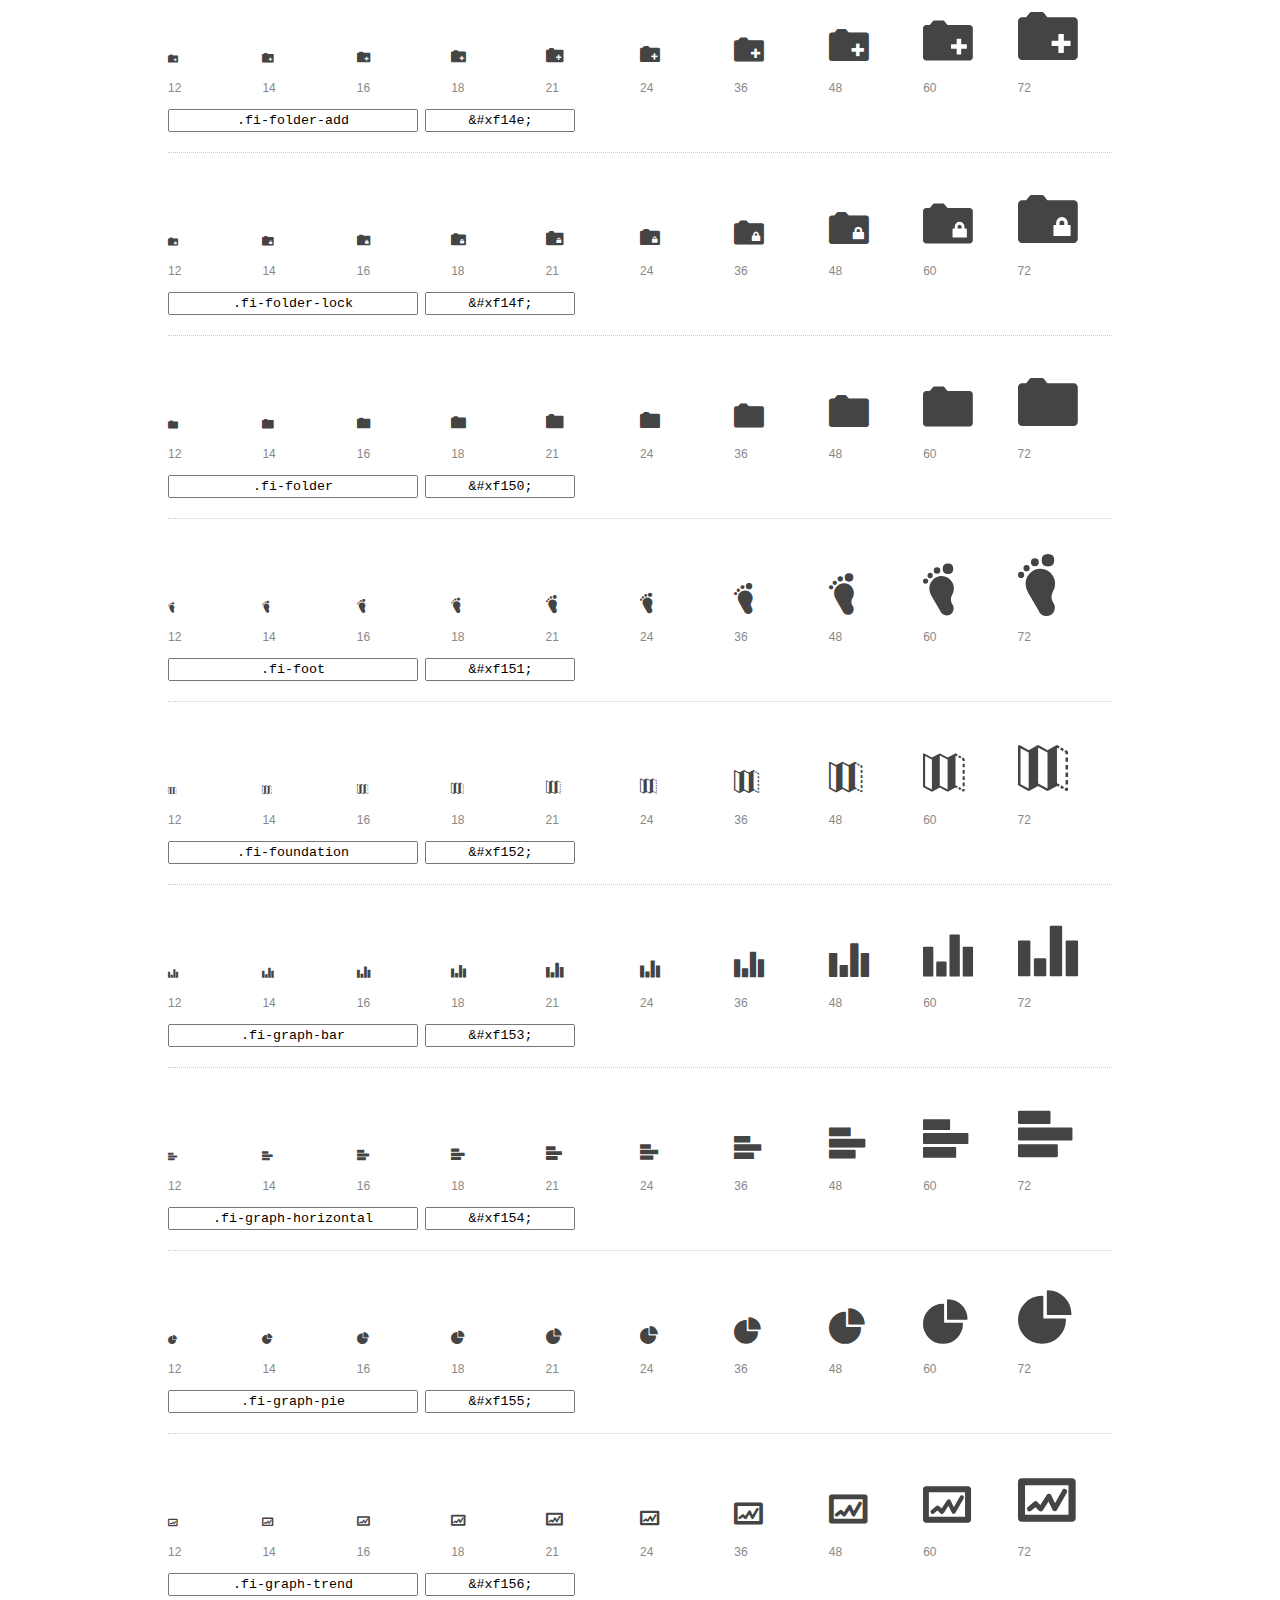
<file: foundation/foundation-icons/preview.html>
<!DOCTYPE html>
<html>
  <head>
    <title>Foundation Icons glyphs preview</title>
    <link rel="stylesheet" href="foundation-icons.css" />

    <style>
      * {
        -moz-box-sizing: border-box;
        -webkit-box-sizing: border-box;
        box-sizing: border-box;
        margin: 0;
        padding: 0;
      }

      body {
        background: #fff;
        color: #444;
        font: 16px/1.5 "Helvetica Neue", Helvetica, Arial, sans-serif;
      }

      a, 
      a:visited {
        color: #888;
        text-decoration: underline;
      }
      a:hover, 
      a:focus { color: #000; }

      h1 {
        border-bottom: 2px solid #ddd;
        color: #888;
        font-size: 36px;
        font-weight: 300;
        margin-bottom: 20px;
        padding: 20px 0;
      }

      .container {
        margin: 0 auto;
        min-width: 880px;
        padding: 0 40px;
        width: 80%;
      }

      .glyph {
        border-bottom: 1px dotted #ccc;
        padding: 10px 0 20px;
        margin-bottom: 20px;
      }

      .preview-glyphs { vertical-align: bottom; } 

      .preview-scale { 
        color: #888;
        font-size: 12px; 
        margin-top: 5px;
      }

      .step {
        display: inline-block;
        line-height: 1;
        width: 10%;
      }

      
      .size-12 { font-size: 12px; }
      
      .size-14 { font-size: 14px; }
      
      .size-16 { font-size: 16px; }
      
      .size-18 { font-size: 18px; }
      
      .size-21 { font-size: 21px; }
      
      .size-24 { font-size: 24px; }
      
      .size-36 { font-size: 36px; }
      
      .size-48 { font-size: 48px; }
      
      .size-60 { font-size: 60px; }
      
      .size-72 { font-size: 72px; }
      

      .usage { margin-top: 10px; }

      .usage input {
        font-family: monospace;
        margin-right: 3px;
        padding: 2px 5px;
        text-align: center;
      }

      .usage .point { width: 150px; }

      .usage .class { width: 250px; }

      .footer {
        color: #888;
        font-size: 12px;
        padding: 20px 0;
      }
    </style>

    <!--[if lte IE 8]><script src="http://html5shiv.googlecode.com/svn/trunk/html5.js"></script><![endif]-->
  </head>

  <body>
    <div class="container">
      <h1>Foundation Icons contains 283 glyphs:</h1> 

      
      <div class="glyph">
        <div class="preview-glyphs">
          <i class="step fi-address-book size-12"></i><i class="step fi-address-book size-14"></i><i class="step fi-address-book size-16"></i><i class="step fi-address-book size-18"></i><i class="step fi-address-book size-21"></i><i class="step fi-address-book size-24"></i><i class="step fi-address-book size-36"></i><i class="step fi-address-book size-48"></i><i class="step fi-address-book size-60"></i><i class="step fi-address-book size-72"></i>
        </div>
        <div class="preview-scale">
          <span class="step">12</span><span class="step">14</span><span class="step">16</span><span class="step">18</span><span class="step">21</span><span class="step">24</span><span class="step">36</span><span class="step">48</span><span class="step">60</span><span class="step">72</span> 
        </div>
        <div class="usage">
          <input class="class" type="text" readonly="readonly" onClick="this.select();" value=".fi-address-book" />
          <input class="point" type="text" readonly="readonly" onClick="this.select();" value="&amp;#xf100;" />
        </div>
      </div>
      
      <div class="glyph">
        <div class="preview-glyphs">
          <i class="step fi-alert size-12"></i><i class="step fi-alert size-14"></i><i class="step fi-alert size-16"></i><i class="step fi-alert size-18"></i><i class="step fi-alert size-21"></i><i class="step fi-alert size-24"></i><i class="step fi-alert size-36"></i><i class="step fi-alert size-48"></i><i class="step fi-alert size-60"></i><i class="step fi-alert size-72"></i>
        </div>
        <div class="preview-scale">
          <span class="step">12</span><span class="step">14</span><span class="step">16</span><span class="step">18</span><span class="step">21</span><span class="step">24</span><span class="step">36</span><span class="step">48</span><span class="step">60</span><span class="step">72</span> 
        </div>
        <div class="usage">
          <input class="class" type="text" readonly="readonly" onClick="this.select();" value=".fi-alert" />
          <input class="point" type="text" readonly="readonly" onClick="this.select();" value="&amp;#xf101;" />
        </div>
      </div>
      
      <div class="glyph">
        <div class="preview-glyphs">
          <i class="step fi-align-center size-12"></i><i class="step fi-align-center size-14"></i><i class="step fi-align-center size-16"></i><i class="step fi-align-center size-18"></i><i class="step fi-align-center size-21"></i><i class="step fi-align-center size-24"></i><i class="step fi-align-center size-36"></i><i class="step fi-align-center size-48"></i><i class="step fi-align-center size-60"></i><i class="step fi-align-center size-72"></i>
        </div>
        <div class="preview-scale">
          <span class="step">12</span><span class="step">14</span><span class="step">16</span><span class="step">18</span><span class="step">21</span><span class="step">24</span><span class="step">36</span><span class="step">48</span><span class="step">60</span><span class="step">72</span> 
        </div>
        <div class="usage">
          <input class="class" type="text" readonly="readonly" onClick="this.select();" value=".fi-align-center" />
          <input class="point" type="text" readonly="readonly" onClick="this.select();" value="&amp;#xf102;" />
        </div>
      </div>
      
      <div class="glyph">
        <div class="preview-glyphs">
          <i class="step fi-align-justify size-12"></i><i class="step fi-align-justify size-14"></i><i class="step fi-align-justify size-16"></i><i class="step fi-align-justify size-18"></i><i class="step fi-align-justify size-21"></i><i class="step fi-align-justify size-24"></i><i class="step fi-align-justify size-36"></i><i class="step fi-align-justify size-48"></i><i class="step fi-align-justify size-60"></i><i class="step fi-align-justify size-72"></i>
        </div>
        <div class="preview-scale">
          <span class="step">12</span><span class="step">14</span><span class="step">16</span><span class="step">18</span><span class="step">21</span><span class="step">24</span><span class="step">36</span><span class="step">48</span><span class="step">60</span><span class="step">72</span> 
        </div>
        <div class="usage">
          <input class="class" type="text" readonly="readonly" onClick="this.select();" value=".fi-align-justify" />
          <input class="point" type="text" readonly="readonly" onClick="this.select();" value="&amp;#xf103;" />
        </div>
      </div>
      
      <div class="glyph">
        <div class="preview-glyphs">
          <i class="step fi-align-left size-12"></i><i class="step fi-align-left size-14"></i><i class="step fi-align-left size-16"></i><i class="step fi-align-left size-18"></i><i class="step fi-align-left size-21"></i><i class="step fi-align-left size-24"></i><i class="step fi-align-left size-36"></i><i class="step fi-align-left size-48"></i><i class="step fi-align-left size-60"></i><i class="step fi-align-left size-72"></i>
        </div>
        <div class="preview-scale">
          <span class="step">12</span><span class="step">14</span><span class="step">16</span><span class="step">18</span><span class="step">21</span><span class="step">24</span><span class="step">36</span><span class="step">48</span><span class="step">60</span><span class="step">72</span> 
        </div>
        <div class="usage">
          <input class="class" type="text" readonly="readonly" onClick="this.select();" value=".fi-align-left" />
          <input class="point" type="text" readonly="readonly" onClick="this.select();" value="&amp;#xf104;" />
        </div>
      </div>
      
      <div class="glyph">
        <div class="preview-glyphs">
          <i class="step fi-align-right size-12"></i><i class="step fi-align-right size-14"></i><i class="step fi-align-right size-16"></i><i class="step fi-align-right size-18"></i><i class="step fi-align-right size-21"></i><i class="step fi-align-right size-24"></i><i class="step fi-align-right size-36"></i><i class="step fi-align-right size-48"></i><i class="step fi-align-right size-60"></i><i class="step fi-align-right size-72"></i>
        </div>
        <div class="preview-scale">
          <span class="step">12</span><span class="step">14</span><span class="step">16</span><span class="step">18</span><span class="step">21</span><span class="step">24</span><span class="step">36</span><span class="step">48</span><span class="step">60</span><span class="step">72</span> 
        </div>
        <div class="usage">
          <input class="class" type="text" readonly="readonly" onClick="this.select();" value=".fi-align-right" />
          <input class="point" type="text" readonly="readonly" onClick="this.select();" value="&amp;#xf105;" />
        </div>
      </div>
      
      <div class="glyph">
        <div class="preview-glyphs">
          <i class="step fi-anchor size-12"></i><i class="step fi-anchor size-14"></i><i class="step fi-anchor size-16"></i><i class="step fi-anchor size-18"></i><i class="step fi-anchor size-21"></i><i class="step fi-anchor size-24"></i><i class="step fi-anchor size-36"></i><i class="step fi-anchor size-48"></i><i class="step fi-anchor size-60"></i><i class="step fi-anchor size-72"></i>
        </div>
        <div class="preview-scale">
          <span class="step">12</span><span class="step">14</span><span class="step">16</span><span class="step">18</span><span class="step">21</span><span class="step">24</span><span class="step">36</span><span class="step">48</span><span class="step">60</span><span class="step">72</span> 
        </div>
        <div class="usage">
          <input class="class" type="text" readonly="readonly" onClick="this.select();" value=".fi-anchor" />
          <input class="point" type="text" readonly="readonly" onClick="this.select();" value="&amp;#xf106;" />
        </div>
      </div>
      
      <div class="glyph">
        <div class="preview-glyphs">
          <i class="step fi-annotate size-12"></i><i class="step fi-annotate size-14"></i><i class="step fi-annotate size-16"></i><i class="step fi-annotate size-18"></i><i class="step fi-annotate size-21"></i><i class="step fi-annotate size-24"></i><i class="step fi-annotate size-36"></i><i class="step fi-annotate size-48"></i><i class="step fi-annotate size-60"></i><i class="step fi-annotate size-72"></i>
        </div>
        <div class="preview-scale">
          <span class="step">12</span><span class="step">14</span><span class="step">16</span><span class="step">18</span><span class="step">21</span><span class="step">24</span><span class="step">36</span><span class="step">48</span><span class="step">60</span><span class="step">72</span> 
        </div>
        <div class="usage">
          <input class="class" type="text" readonly="readonly" onClick="this.select();" value=".fi-annotate" />
          <input class="point" type="text" readonly="readonly" onClick="this.select();" value="&amp;#xf107;" />
        </div>
      </div>
      
      <div class="glyph">
        <div class="preview-glyphs">
          <i class="step fi-archive size-12"></i><i class="step fi-archive size-14"></i><i class="step fi-archive size-16"></i><i class="step fi-archive size-18"></i><i class="step fi-archive size-21"></i><i class="step fi-archive size-24"></i><i class="step fi-archive size-36"></i><i class="step fi-archive size-48"></i><i class="step fi-archive size-60"></i><i class="step fi-archive size-72"></i>
        </div>
        <div class="preview-scale">
          <span class="step">12</span><span class="step">14</span><span class="step">16</span><span class="step">18</span><span class="step">21</span><span class="step">24</span><span class="step">36</span><span class="step">48</span><span class="step">60</span><span class="step">72</span> 
        </div>
        <div class="usage">
          <input class="class" type="text" readonly="readonly" onClick="this.select();" value=".fi-archive" />
          <input class="point" type="text" readonly="readonly" onClick="this.select();" value="&amp;#xf108;" />
        </div>
      </div>
      
      <div class="glyph">
        <div class="preview-glyphs">
          <i class="step fi-arrow-down size-12"></i><i class="step fi-arrow-down size-14"></i><i class="step fi-arrow-down size-16"></i><i class="step fi-arrow-down size-18"></i><i class="step fi-arrow-down size-21"></i><i class="step fi-arrow-down size-24"></i><i class="step fi-arrow-down size-36"></i><i class="step fi-arrow-down size-48"></i><i class="step fi-arrow-down size-60"></i><i class="step fi-arrow-down size-72"></i>
        </div>
        <div class="preview-scale">
          <span class="step">12</span><span class="step">14</span><span class="step">16</span><span class="step">18</span><span class="step">21</span><span class="step">24</span><span class="step">36</span><span class="step">48</span><span class="step">60</span><span class="step">72</span> 
        </div>
        <div class="usage">
          <input class="class" type="text" readonly="readonly" onClick="this.select();" value=".fi-arrow-down" />
          <input class="point" type="text" readonly="readonly" onClick="this.select();" value="&amp;#xf109;" />
        </div>
      </div>
      
      <div class="glyph">
        <div class="preview-glyphs">
          <i class="step fi-arrow-left size-12"></i><i class="step fi-arrow-left size-14"></i><i class="step fi-arrow-left size-16"></i><i class="step fi-arrow-left size-18"></i><i class="step fi-arrow-left size-21"></i><i class="step fi-arrow-left size-24"></i><i class="step fi-arrow-left size-36"></i><i class="step fi-arrow-left size-48"></i><i class="step fi-arrow-left size-60"></i><i class="step fi-arrow-left size-72"></i>
        </div>
        <div class="preview-scale">
          <span class="step">12</span><span class="step">14</span><span class="step">16</span><span class="step">18</span><span class="step">21</span><span class="step">24</span><span class="step">36</span><span class="step">48</span><span class="step">60</span><span class="step">72</span> 
        </div>
        <div class="usage">
          <input class="class" type="text" readonly="readonly" onClick="this.select();" value=".fi-arrow-left" />
          <input class="point" type="text" readonly="readonly" onClick="this.select();" value="&amp;#xf10a;" />
        </div>
      </div>
      
      <div class="glyph">
        <div class="preview-glyphs">
          <i class="step fi-arrow-right size-12"></i><i class="step fi-arrow-right size-14"></i><i class="step fi-arrow-right size-16"></i><i class="step fi-arrow-right size-18"></i><i class="step fi-arrow-right size-21"></i><i class="step fi-arrow-right size-24"></i><i class="step fi-arrow-right size-36"></i><i class="step fi-arrow-right size-48"></i><i class="step fi-arrow-right size-60"></i><i class="step fi-arrow-right size-72"></i>
        </div>
        <div class="preview-scale">
          <span class="step">12</span><span class="step">14</span><span class="step">16</span><span class="step">18</span><span class="step">21</span><span class="step">24</span><span class="step">36</span><span class="step">48</span><span class="step">60</span><span class="step">72</span> 
        </div>
        <div class="usage">
          <input class="class" type="text" readonly="readonly" onClick="this.select();" value=".fi-arrow-right" />
          <input class="point" type="text" readonly="readonly" onClick="this.select();" value="&amp;#xf10b;" />
        </div>
      </div>
      
      <div class="glyph">
        <div class="preview-glyphs">
          <i class="step fi-arrow-up size-12"></i><i class="step fi-arrow-up size-14"></i><i class="step fi-arrow-up size-16"></i><i class="step fi-arrow-up size-18"></i><i class="step fi-arrow-up size-21"></i><i class="step fi-arrow-up size-24"></i><i class="step fi-arrow-up size-36"></i><i class="step fi-arrow-up size-48"></i><i class="step fi-arrow-up size-60"></i><i class="step fi-arrow-up size-72"></i>
        </div>
        <div class="preview-scale">
          <span class="step">12</span><span class="step">14</span><span class="step">16</span><span class="step">18</span><span class="step">21</span><span class="step">24</span><span class="step">36</span><span class="step">48</span><span class="step">60</span><span class="step">72</span> 
        </div>
        <div class="usage">
          <input class="class" type="text" readonly="readonly" onClick="this.select();" value=".fi-arrow-up" />
          <input class="point" type="text" readonly="readonly" onClick="this.select();" value="&amp;#xf10c;" />
        </div>
      </div>
      
      <div class="glyph">
        <div class="preview-glyphs">
          <i class="step fi-arrows-compress size-12"></i><i class="step fi-arrows-compress size-14"></i><i class="step fi-arrows-compress size-16"></i><i class="step fi-arrows-compress size-18"></i><i class="step fi-arrows-compress size-21"></i><i class="step fi-arrows-compress size-24"></i><i class="step fi-arrows-compress size-36"></i><i class="step fi-arrows-compress size-48"></i><i class="step fi-arrows-compress size-60"></i><i class="step fi-arrows-compress size-72"></i>
        </div>
        <div class="preview-scale">
          <span class="step">12</span><span class="step">14</span><span class="step">16</span><span class="step">18</span><span class="step">21</span><span class="step">24</span><span class="step">36</span><span class="step">48</span><span class="step">60</span><span class="step">72</span> 
        </div>
        <div class="usage">
          <input class="class" type="text" readonly="readonly" onClick="this.select();" value=".fi-arrows-compress" />
          <input class="point" type="text" readonly="readonly" onClick="this.select();" value="&amp;#xf10d;" />
        </div>
      </div>
      
      <div class="glyph">
        <div class="preview-glyphs">
          <i class="step fi-arrows-expand size-12"></i><i class="step fi-arrows-expand size-14"></i><i class="step fi-arrows-expand size-16"></i><i class="step fi-arrows-expand size-18"></i><i class="step fi-arrows-expand size-21"></i><i class="step fi-arrows-expand size-24"></i><i class="step fi-arrows-expand size-36"></i><i class="step fi-arrows-expand size-48"></i><i class="step fi-arrows-expand size-60"></i><i class="step fi-arrows-expand size-72"></i>
        </div>
        <div class="preview-scale">
          <span class="step">12</span><span class="step">14</span><span class="step">16</span><span class="step">18</span><span class="step">21</span><span class="step">24</span><span class="step">36</span><span class="step">48</span><span class="step">60</span><span class="step">72</span> 
        </div>
        <div class="usage">
          <input class="class" type="text" readonly="readonly" onClick="this.select();" value=".fi-arrows-expand" />
          <input class="point" type="text" readonly="readonly" onClick="this.select();" value="&amp;#xf10e;" />
        </div>
      </div>
      
      <div class="glyph">
        <div class="preview-glyphs">
          <i class="step fi-arrows-in size-12"></i><i class="step fi-arrows-in size-14"></i><i class="step fi-arrows-in size-16"></i><i class="step fi-arrows-in size-18"></i><i class="step fi-arrows-in size-21"></i><i class="step fi-arrows-in size-24"></i><i class="step fi-arrows-in size-36"></i><i class="step fi-arrows-in size-48"></i><i class="step fi-arrows-in size-60"></i><i class="step fi-arrows-in size-72"></i>
        </div>
        <div class="preview-scale">
          <span class="step">12</span><span class="step">14</span><span class="step">16</span><span class="step">18</span><span class="step">21</span><span class="step">24</span><span class="step">36</span><span class="step">48</span><span class="step">60</span><span class="step">72</span> 
        </div>
        <div class="usage">
          <input class="class" type="text" readonly="readonly" onClick="this.select();" value=".fi-arrows-in" />
          <input class="point" type="text" readonly="readonly" onClick="this.select();" value="&amp;#xf10f;" />
        </div>
      </div>
      
      <div class="glyph">
        <div class="preview-glyphs">
          <i class="step fi-arrows-out size-12"></i><i class="step fi-arrows-out size-14"></i><i class="step fi-arrows-out size-16"></i><i class="step fi-arrows-out size-18"></i><i class="step fi-arrows-out size-21"></i><i class="step fi-arrows-out size-24"></i><i class="step fi-arrows-out size-36"></i><i class="step fi-arrows-out size-48"></i><i class="step fi-arrows-out size-60"></i><i class="step fi-arrows-out size-72"></i>
        </div>
        <div class="preview-scale">
          <span class="step">12</span><span class="step">14</span><span class="step">16</span><span class="step">18</span><span class="step">21</span><span class="step">24</span><span class="step">36</span><span class="step">48</span><span class="step">60</span><span class="step">72</span> 
        </div>
        <div class="usage">
          <input class="class" type="text" readonly="readonly" onClick="this.select();" value=".fi-arrows-out" />
          <input class="point" type="text" readonly="readonly" onClick="this.select();" value="&amp;#xf110;" />
        </div>
      </div>
      
      <div class="glyph">
        <div class="preview-glyphs">
          <i class="step fi-asl size-12"></i><i class="step fi-asl size-14"></i><i class="step fi-asl size-16"></i><i class="step fi-asl size-18"></i><i class="step fi-asl size-21"></i><i class="step fi-asl size-24"></i><i class="step fi-asl size-36"></i><i class="step fi-asl size-48"></i><i class="step fi-asl size-60"></i><i class="step fi-asl size-72"></i>
        </div>
        <div class="preview-scale">
          <span class="step">12</span><span class="step">14</span><span class="step">16</span><span class="step">18</span><span class="step">21</span><span class="step">24</span><span class="step">36</span><span class="step">48</span><span class="step">60</span><span class="step">72</span> 
        </div>
        <div class="usage">
          <input class="class" type="text" readonly="readonly" onClick="this.select();" value=".fi-asl" />
          <input class="point" type="text" readonly="readonly" onClick="this.select();" value="&amp;#xf111;" />
        </div>
      </div>
      
      <div class="glyph">
        <div class="preview-glyphs">
          <i class="step fi-asterisk size-12"></i><i class="step fi-asterisk size-14"></i><i class="step fi-asterisk size-16"></i><i class="step fi-asterisk size-18"></i><i class="step fi-asterisk size-21"></i><i class="step fi-asterisk size-24"></i><i class="step fi-asterisk size-36"></i><i class="step fi-asterisk size-48"></i><i class="step fi-asterisk size-60"></i><i class="step fi-asterisk size-72"></i>
        </div>
        <div class="preview-scale">
          <span class="step">12</span><span class="step">14</span><span class="step">16</span><span class="step">18</span><span class="step">21</span><span class="step">24</span><span class="step">36</span><span class="step">48</span><span class="step">60</span><span class="step">72</span> 
        </div>
        <div class="usage">
          <input class="class" type="text" readonly="readonly" onClick="this.select();" value=".fi-asterisk" />
          <input class="point" type="text" readonly="readonly" onClick="this.select();" value="&amp;#xf112;" />
        </div>
      </div>
      
      <div class="glyph">
        <div class="preview-glyphs">
          <i class="step fi-at-sign size-12"></i><i class="step fi-at-sign size-14"></i><i class="step fi-at-sign size-16"></i><i class="step fi-at-sign size-18"></i><i class="step fi-at-sign size-21"></i><i class="step fi-at-sign size-24"></i><i class="step fi-at-sign size-36"></i><i class="step fi-at-sign size-48"></i><i class="step fi-at-sign size-60"></i><i class="step fi-at-sign size-72"></i>
        </div>
        <div class="preview-scale">
          <span class="step">12</span><span class="step">14</span><span class="step">16</span><span class="step">18</span><span class="step">21</span><span class="step">24</span><span class="step">36</span><span class="step">48</span><span class="step">60</span><span class="step">72</span> 
        </div>
        <div class="usage">
          <input class="class" type="text" readonly="readonly" onClick="this.select();" value=".fi-at-sign" />
          <input class="point" type="text" readonly="readonly" onClick="this.select();" value="&amp;#xf113;" />
        </div>
      </div>
      
      <div class="glyph">
        <div class="preview-glyphs">
          <i class="step fi-background-color size-12"></i><i class="step fi-background-color size-14"></i><i class="step fi-background-color size-16"></i><i class="step fi-background-color size-18"></i><i class="step fi-background-color size-21"></i><i class="step fi-background-color size-24"></i><i class="step fi-background-color size-36"></i><i class="step fi-background-color size-48"></i><i class="step fi-background-color size-60"></i><i class="step fi-background-color size-72"></i>
        </div>
        <div class="preview-scale">
          <span class="step">12</span><span class="step">14</span><span class="step">16</span><span class="step">18</span><span class="step">21</span><span class="step">24</span><span class="step">36</span><span class="step">48</span><span class="step">60</span><span class="step">72</span> 
        </div>
        <div class="usage">
          <input class="class" type="text" readonly="readonly" onClick="this.select();" value=".fi-background-color" />
          <input class="point" type="text" readonly="readonly" onClick="this.select();" value="&amp;#xf114;" />
        </div>
      </div>
      
      <div class="glyph">
        <div class="preview-glyphs">
          <i class="step fi-battery-empty size-12"></i><i class="step fi-battery-empty size-14"></i><i class="step fi-battery-empty size-16"></i><i class="step fi-battery-empty size-18"></i><i class="step fi-battery-empty size-21"></i><i class="step fi-battery-empty size-24"></i><i class="step fi-battery-empty size-36"></i><i class="step fi-battery-empty size-48"></i><i class="step fi-battery-empty size-60"></i><i class="step fi-battery-empty size-72"></i>
        </div>
        <div class="preview-scale">
          <span class="step">12</span><span class="step">14</span><span class="step">16</span><span class="step">18</span><span class="step">21</span><span class="step">24</span><span class="step">36</span><span class="step">48</span><span class="step">60</span><span class="step">72</span> 
        </div>
        <div class="usage">
          <input class="class" type="text" readonly="readonly" onClick="this.select();" value=".fi-battery-empty" />
          <input class="point" type="text" readonly="readonly" onClick="this.select();" value="&amp;#xf115;" />
        </div>
      </div>
      
      <div class="glyph">
        <div class="preview-glyphs">
          <i class="step fi-battery-full size-12"></i><i class="step fi-battery-full size-14"></i><i class="step fi-battery-full size-16"></i><i class="step fi-battery-full size-18"></i><i class="step fi-battery-full size-21"></i><i class="step fi-battery-full size-24"></i><i class="step fi-battery-full size-36"></i><i class="step fi-battery-full size-48"></i><i class="step fi-battery-full size-60"></i><i class="step fi-battery-full size-72"></i>
        </div>
        <div class="preview-scale">
          <span class="step">12</span><span class="step">14</span><span class="step">16</span><span class="step">18</span><span class="step">21</span><span class="step">24</span><span class="step">36</span><span class="step">48</span><span class="step">60</span><span class="step">72</span> 
        </div>
        <div class="usage">
          <input class="class" type="text" readonly="readonly" onClick="this.select();" value=".fi-battery-full" />
          <input class="point" type="text" readonly="readonly" onClick="this.select();" value="&amp;#xf116;" />
        </div>
      </div>
      
      <div class="glyph">
        <div class="preview-glyphs">
          <i class="step fi-battery-half size-12"></i><i class="step fi-battery-half size-14"></i><i class="step fi-battery-half size-16"></i><i class="step fi-battery-half size-18"></i><i class="step fi-battery-half size-21"></i><i class="step fi-battery-half size-24"></i><i class="step fi-battery-half size-36"></i><i class="step fi-battery-half size-48"></i><i class="step fi-battery-half size-60"></i><i class="step fi-battery-half size-72"></i>
        </div>
        <div class="preview-scale">
          <span class="step">12</span><span class="step">14</span><span class="step">16</span><span class="step">18</span><span class="step">21</span><span class="step">24</span><span class="step">36</span><span class="step">48</span><span class="step">60</span><span class="step">72</span> 
        </div>
        <div class="usage">
          <input class="class" type="text" readonly="readonly" onClick="this.select();" value=".fi-battery-half" />
          <input class="point" type="text" readonly="readonly" onClick="this.select();" value="&amp;#xf117;" />
        </div>
      </div>
      
      <div class="glyph">
        <div class="preview-glyphs">
          <i class="step fi-bitcoin-circle size-12"></i><i class="step fi-bitcoin-circle size-14"></i><i class="step fi-bitcoin-circle size-16"></i><i class="step fi-bitcoin-circle size-18"></i><i class="step fi-bitcoin-circle size-21"></i><i class="step fi-bitcoin-circle size-24"></i><i class="step fi-bitcoin-circle size-36"></i><i class="step fi-bitcoin-circle size-48"></i><i class="step fi-bitcoin-circle size-60"></i><i class="step fi-bitcoin-circle size-72"></i>
        </div>
        <div class="preview-scale">
          <span class="step">12</span><span class="step">14</span><span class="step">16</span><span class="step">18</span><span class="step">21</span><span class="step">24</span><span class="step">36</span><span class="step">48</span><span class="step">60</span><span class="step">72</span> 
        </div>
        <div class="usage">
          <input class="class" type="text" readonly="readonly" onClick="this.select();" value=".fi-bitcoin-circle" />
          <input class="point" type="text" readonly="readonly" onClick="this.select();" value="&amp;#xf118;" />
        </div>
      </div>
      
      <div class="glyph">
        <div class="preview-glyphs">
          <i class="step fi-bitcoin size-12"></i><i class="step fi-bitcoin size-14"></i><i class="step fi-bitcoin size-16"></i><i class="step fi-bitcoin size-18"></i><i class="step fi-bitcoin size-21"></i><i class="step fi-bitcoin size-24"></i><i class="step fi-bitcoin size-36"></i><i class="step fi-bitcoin size-48"></i><i class="step fi-bitcoin size-60"></i><i class="step fi-bitcoin size-72"></i>
        </div>
        <div class="preview-scale">
          <span class="step">12</span><span class="step">14</span><span class="step">16</span><span class="step">18</span><span class="step">21</span><span class="step">24</span><span class="step">36</span><span class="step">48</span><span class="step">60</span><span class="step">72</span> 
        </div>
        <div class="usage">
          <input class="class" type="text" readonly="readonly" onClick="this.select();" value=".fi-bitcoin" />
          <input class="point" type="text" readonly="readonly" onClick="this.select();" value="&amp;#xf119;" />
        </div>
      </div>
      
      <div class="glyph">
        <div class="preview-glyphs">
          <i class="step fi-blind size-12"></i><i class="step fi-blind size-14"></i><i class="step fi-blind size-16"></i><i class="step fi-blind size-18"></i><i class="step fi-blind size-21"></i><i class="step fi-blind size-24"></i><i class="step fi-blind size-36"></i><i class="step fi-blind size-48"></i><i class="step fi-blind size-60"></i><i class="step fi-blind size-72"></i>
        </div>
        <div class="preview-scale">
          <span class="step">12</span><span class="step">14</span><span class="step">16</span><span class="step">18</span><span class="step">21</span><span class="step">24</span><span class="step">36</span><span class="step">48</span><span class="step">60</span><span class="step">72</span> 
        </div>
        <div class="usage">
          <input class="class" type="text" readonly="readonly" onClick="this.select();" value=".fi-blind" />
          <input class="point" type="text" readonly="readonly" onClick="this.select();" value="&amp;#xf11a;" />
        </div>
      </div>
      
      <div class="glyph">
        <div class="preview-glyphs">
          <i class="step fi-bluetooth size-12"></i><i class="step fi-bluetooth size-14"></i><i class="step fi-bluetooth size-16"></i><i class="step fi-bluetooth size-18"></i><i class="step fi-bluetooth size-21"></i><i class="step fi-bluetooth size-24"></i><i class="step fi-bluetooth size-36"></i><i class="step fi-bluetooth size-48"></i><i class="step fi-bluetooth size-60"></i><i class="step fi-bluetooth size-72"></i>
        </div>
        <div class="preview-scale">
          <span class="step">12</span><span class="step">14</span><span class="step">16</span><span class="step">18</span><span class="step">21</span><span class="step">24</span><span class="step">36</span><span class="step">48</span><span class="step">60</span><span class="step">72</span> 
        </div>
        <div class="usage">
          <input class="class" type="text" readonly="readonly" onClick="this.select();" value=".fi-bluetooth" />
          <input class="point" type="text" readonly="readonly" onClick="this.select();" value="&amp;#xf11b;" />
        </div>
      </div>
      
      <div class="glyph">
        <div class="preview-glyphs">
          <i class="step fi-bold size-12"></i><i class="step fi-bold size-14"></i><i class="step fi-bold size-16"></i><i class="step fi-bold size-18"></i><i class="step fi-bold size-21"></i><i class="step fi-bold size-24"></i><i class="step fi-bold size-36"></i><i class="step fi-bold size-48"></i><i class="step fi-bold size-60"></i><i class="step fi-bold size-72"></i>
        </div>
        <div class="preview-scale">
          <span class="step">12</span><span class="step">14</span><span class="step">16</span><span class="step">18</span><span class="step">21</span><span class="step">24</span><span class="step">36</span><span class="step">48</span><span class="step">60</span><span class="step">72</span> 
        </div>
        <div class="usage">
          <input class="class" type="text" readonly="readonly" onClick="this.select();" value=".fi-bold" />
          <input class="point" type="text" readonly="readonly" onClick="this.select();" value="&amp;#xf11c;" />
        </div>
      </div>
      
      <div class="glyph">
        <div class="preview-glyphs">
          <i class="step fi-book-bookmark size-12"></i><i class="step fi-book-bookmark size-14"></i><i class="step fi-book-bookmark size-16"></i><i class="step fi-book-bookmark size-18"></i><i class="step fi-book-bookmark size-21"></i><i class="step fi-book-bookmark size-24"></i><i class="step fi-book-bookmark size-36"></i><i class="step fi-book-bookmark size-48"></i><i class="step fi-book-bookmark size-60"></i><i class="step fi-book-bookmark size-72"></i>
        </div>
        <div class="preview-scale">
          <span class="step">12</span><span class="step">14</span><span class="step">16</span><span class="step">18</span><span class="step">21</span><span class="step">24</span><span class="step">36</span><span class="step">48</span><span class="step">60</span><span class="step">72</span> 
        </div>
        <div class="usage">
          <input class="class" type="text" readonly="readonly" onClick="this.select();" value=".fi-book-bookmark" />
          <input class="point" type="text" readonly="readonly" onClick="this.select();" value="&amp;#xf11d;" />
        </div>
      </div>
      
      <div class="glyph">
        <div class="preview-glyphs">
          <i class="step fi-book size-12"></i><i class="step fi-book size-14"></i><i class="step fi-book size-16"></i><i class="step fi-book size-18"></i><i class="step fi-book size-21"></i><i class="step fi-book size-24"></i><i class="step fi-book size-36"></i><i class="step fi-book size-48"></i><i class="step fi-book size-60"></i><i class="step fi-book size-72"></i>
        </div>
        <div class="preview-scale">
          <span class="step">12</span><span class="step">14</span><span class="step">16</span><span class="step">18</span><span class="step">21</span><span class="step">24</span><span class="step">36</span><span class="step">48</span><span class="step">60</span><span class="step">72</span> 
        </div>
        <div class="usage">
          <input class="class" type="text" readonly="readonly" onClick="this.select();" value=".fi-book" />
          <input class="point" type="text" readonly="readonly" onClick="this.select();" value="&amp;#xf11e;" />
        </div>
      </div>
      
      <div class="glyph">
        <div class="preview-glyphs">
          <i class="step fi-bookmark size-12"></i><i class="step fi-bookmark size-14"></i><i class="step fi-bookmark size-16"></i><i class="step fi-bookmark size-18"></i><i class="step fi-bookmark size-21"></i><i class="step fi-bookmark size-24"></i><i class="step fi-bookmark size-36"></i><i class="step fi-bookmark size-48"></i><i class="step fi-bookmark size-60"></i><i class="step fi-bookmark size-72"></i>
        </div>
        <div class="preview-scale">
          <span class="step">12</span><span class="step">14</span><span class="step">16</span><span class="step">18</span><span class="step">21</span><span class="step">24</span><span class="step">36</span><span class="step">48</span><span class="step">60</span><span class="step">72</span> 
        </div>
        <div class="usage">
          <input class="class" type="text" readonly="readonly" onClick="this.select();" value=".fi-bookmark" />
          <input class="point" type="text" readonly="readonly" onClick="this.select();" value="&amp;#xf11f;" />
        </div>
      </div>
      
      <div class="glyph">
        <div class="preview-glyphs">
          <i class="step fi-braille size-12"></i><i class="step fi-braille size-14"></i><i class="step fi-braille size-16"></i><i class="step fi-braille size-18"></i><i class="step fi-braille size-21"></i><i class="step fi-braille size-24"></i><i class="step fi-braille size-36"></i><i class="step fi-braille size-48"></i><i class="step fi-braille size-60"></i><i class="step fi-braille size-72"></i>
        </div>
        <div class="preview-scale">
          <span class="step">12</span><span class="step">14</span><span class="step">16</span><span class="step">18</span><span class="step">21</span><span class="step">24</span><span class="step">36</span><span class="step">48</span><span class="step">60</span><span class="step">72</span> 
        </div>
        <div class="usage">
          <input class="class" type="text" readonly="readonly" onClick="this.select();" value=".fi-braille" />
          <input class="point" type="text" readonly="readonly" onClick="this.select();" value="&amp;#xf120;" />
        </div>
      </div>
      
      <div class="glyph">
        <div class="preview-glyphs">
          <i class="step fi-burst-new size-12"></i><i class="step fi-burst-new size-14"></i><i class="step fi-burst-new size-16"></i><i class="step fi-burst-new size-18"></i><i class="step fi-burst-new size-21"></i><i class="step fi-burst-new size-24"></i><i class="step fi-burst-new size-36"></i><i class="step fi-burst-new size-48"></i><i class="step fi-burst-new size-60"></i><i class="step fi-burst-new size-72"></i>
        </div>
        <div class="preview-scale">
          <span class="step">12</span><span class="step">14</span><span class="step">16</span><span class="step">18</span><span class="step">21</span><span class="step">24</span><span class="step">36</span><span class="step">48</span><span class="step">60</span><span class="step">72</span> 
        </div>
        <div class="usage">
          <input class="class" type="text" readonly="readonly" onClick="this.select();" value=".fi-burst-new" />
          <input class="point" type="text" readonly="readonly" onClick="this.select();" value="&amp;#xf121;" />
        </div>
      </div>
      
      <div class="glyph">
        <div class="preview-glyphs">
          <i class="step fi-burst-sale size-12"></i><i class="step fi-burst-sale size-14"></i><i class="step fi-burst-sale size-16"></i><i class="step fi-burst-sale size-18"></i><i class="step fi-burst-sale size-21"></i><i class="step fi-burst-sale size-24"></i><i class="step fi-burst-sale size-36"></i><i class="step fi-burst-sale size-48"></i><i class="step fi-burst-sale size-60"></i><i class="step fi-burst-sale size-72"></i>
        </div>
        <div class="preview-scale">
          <span class="step">12</span><span class="step">14</span><span class="step">16</span><span class="step">18</span><span class="step">21</span><span class="step">24</span><span class="step">36</span><span class="step">48</span><span class="step">60</span><span class="step">72</span> 
        </div>
        <div class="usage">
          <input class="class" type="text" readonly="readonly" onClick="this.select();" value=".fi-burst-sale" />
          <input class="point" type="text" readonly="readonly" onClick="this.select();" value="&amp;#xf122;" />
        </div>
      </div>
      
      <div class="glyph">
        <div class="preview-glyphs">
          <i class="step fi-burst size-12"></i><i class="step fi-burst size-14"></i><i class="step fi-burst size-16"></i><i class="step fi-burst size-18"></i><i class="step fi-burst size-21"></i><i class="step fi-burst size-24"></i><i class="step fi-burst size-36"></i><i class="step fi-burst size-48"></i><i class="step fi-burst size-60"></i><i class="step fi-burst size-72"></i>
        </div>
        <div class="preview-scale">
          <span class="step">12</span><span class="step">14</span><span class="step">16</span><span class="step">18</span><span class="step">21</span><span class="step">24</span><span class="step">36</span><span class="step">48</span><span class="step">60</span><span class="step">72</span> 
        </div>
        <div class="usage">
          <input class="class" type="text" readonly="readonly" onClick="this.select();" value=".fi-burst" />
          <input class="point" type="text" readonly="readonly" onClick="this.select();" value="&amp;#xf123;" />
        </div>
      </div>
      
      <div class="glyph">
        <div class="preview-glyphs">
          <i class="step fi-calendar size-12"></i><i class="step fi-calendar size-14"></i><i class="step fi-calendar size-16"></i><i class="step fi-calendar size-18"></i><i class="step fi-calendar size-21"></i><i class="step fi-calendar size-24"></i><i class="step fi-calendar size-36"></i><i class="step fi-calendar size-48"></i><i class="step fi-calendar size-60"></i><i class="step fi-calendar size-72"></i>
        </div>
        <div class="preview-scale">
          <span class="step">12</span><span class="step">14</span><span class="step">16</span><span class="step">18</span><span class="step">21</span><span class="step">24</span><span class="step">36</span><span class="step">48</span><span class="step">60</span><span class="step">72</span> 
        </div>
        <div class="usage">
          <input class="class" type="text" readonly="readonly" onClick="this.select();" value=".fi-calendar" />
          <input class="point" type="text" readonly="readonly" onClick="this.select();" value="&amp;#xf124;" />
        </div>
      </div>
      
      <div class="glyph">
        <div class="preview-glyphs">
          <i class="step fi-camera size-12"></i><i class="step fi-camera size-14"></i><i class="step fi-camera size-16"></i><i class="step fi-camera size-18"></i><i class="step fi-camera size-21"></i><i class="step fi-camera size-24"></i><i class="step fi-camera size-36"></i><i class="step fi-camera size-48"></i><i class="step fi-camera size-60"></i><i class="step fi-camera size-72"></i>
        </div>
        <div class="preview-scale">
          <span class="step">12</span><span class="step">14</span><span class="step">16</span><span class="step">18</span><span class="step">21</span><span class="step">24</span><span class="step">36</span><span class="step">48</span><span class="step">60</span><span class="step">72</span> 
        </div>
        <div class="usage">
          <input class="class" type="text" readonly="readonly" onClick="this.select();" value=".fi-camera" />
          <input class="point" type="text" readonly="readonly" onClick="this.select();" value="&amp;#xf125;" />
        </div>
      </div>
      
      <div class="glyph">
        <div class="preview-glyphs">
          <i class="step fi-check size-12"></i><i class="step fi-check size-14"></i><i class="step fi-check size-16"></i><i class="step fi-check size-18"></i><i class="step fi-check size-21"></i><i class="step fi-check size-24"></i><i class="step fi-check size-36"></i><i class="step fi-check size-48"></i><i class="step fi-check size-60"></i><i class="step fi-check size-72"></i>
        </div>
        <div class="preview-scale">
          <span class="step">12</span><span class="step">14</span><span class="step">16</span><span class="step">18</span><span class="step">21</span><span class="step">24</span><span class="step">36</span><span class="step">48</span><span class="step">60</span><span class="step">72</span> 
        </div>
        <div class="usage">
          <input class="class" type="text" readonly="readonly" onClick="this.select();" value=".fi-check" />
          <input class="point" type="text" readonly="readonly" onClick="this.select();" value="&amp;#xf126;" />
        </div>
      </div>
      
      <div class="glyph">
        <div class="preview-glyphs">
          <i class="step fi-checkbox size-12"></i><i class="step fi-checkbox size-14"></i><i class="step fi-checkbox size-16"></i><i class="step fi-checkbox size-18"></i><i class="step fi-checkbox size-21"></i><i class="step fi-checkbox size-24"></i><i class="step fi-checkbox size-36"></i><i class="step fi-checkbox size-48"></i><i class="step fi-checkbox size-60"></i><i class="step fi-checkbox size-72"></i>
        </div>
        <div class="preview-scale">
          <span class="step">12</span><span class="step">14</span><span class="step">16</span><span class="step">18</span><span class="step">21</span><span class="step">24</span><span class="step">36</span><span class="step">48</span><span class="step">60</span><span class="step">72</span> 
        </div>
        <div class="usage">
          <input class="class" type="text" readonly="readonly" onClick="this.select();" value=".fi-checkbox" />
          <input class="point" type="text" readonly="readonly" onClick="this.select();" value="&amp;#xf127;" />
        </div>
      </div>
      
      <div class="glyph">
        <div class="preview-glyphs">
          <i class="step fi-clipboard-notes size-12"></i><i class="step fi-clipboard-notes size-14"></i><i class="step fi-clipboard-notes size-16"></i><i class="step fi-clipboard-notes size-18"></i><i class="step fi-clipboard-notes size-21"></i><i class="step fi-clipboard-notes size-24"></i><i class="step fi-clipboard-notes size-36"></i><i class="step fi-clipboard-notes size-48"></i><i class="step fi-clipboard-notes size-60"></i><i class="step fi-clipboard-notes size-72"></i>
        </div>
        <div class="preview-scale">
          <span class="step">12</span><span class="step">14</span><span class="step">16</span><span class="step">18</span><span class="step">21</span><span class="step">24</span><span class="step">36</span><span class="step">48</span><span class="step">60</span><span class="step">72</span> 
        </div>
        <div class="usage">
          <input class="class" type="text" readonly="readonly" onClick="this.select();" value=".fi-clipboard-notes" />
          <input class="point" type="text" readonly="readonly" onClick="this.select();" value="&amp;#xf128;" />
        </div>
      </div>
      
      <div class="glyph">
        <div class="preview-glyphs">
          <i class="step fi-clipboard-pencil size-12"></i><i class="step fi-clipboard-pencil size-14"></i><i class="step fi-clipboard-pencil size-16"></i><i class="step fi-clipboard-pencil size-18"></i><i class="step fi-clipboard-pencil size-21"></i><i class="step fi-clipboard-pencil size-24"></i><i class="step fi-clipboard-pencil size-36"></i><i class="step fi-clipboard-pencil size-48"></i><i class="step fi-clipboard-pencil size-60"></i><i class="step fi-clipboard-pencil size-72"></i>
        </div>
        <div class="preview-scale">
          <span class="step">12</span><span class="step">14</span><span class="step">16</span><span class="step">18</span><span class="step">21</span><span class="step">24</span><span class="step">36</span><span class="step">48</span><span class="step">60</span><span class="step">72</span> 
        </div>
        <div class="usage">
          <input class="class" type="text" readonly="readonly" onClick="this.select();" value=".fi-clipboard-pencil" />
          <input class="point" type="text" readonly="readonly" onClick="this.select();" value="&amp;#xf129;" />
        </div>
      </div>
      
      <div class="glyph">
        <div class="preview-glyphs">
          <i class="step fi-clipboard size-12"></i><i class="step fi-clipboard size-14"></i><i class="step fi-clipboard size-16"></i><i class="step fi-clipboard size-18"></i><i class="step fi-clipboard size-21"></i><i class="step fi-clipboard size-24"></i><i class="step fi-clipboard size-36"></i><i class="step fi-clipboard size-48"></i><i class="step fi-clipboard size-60"></i><i class="step fi-clipboard size-72"></i>
        </div>
        <div class="preview-scale">
          <span class="step">12</span><span class="step">14</span><span class="step">16</span><span class="step">18</span><span class="step">21</span><span class="step">24</span><span class="step">36</span><span class="step">48</span><span class="step">60</span><span class="step">72</span> 
        </div>
        <div class="usage">
          <input class="class" type="text" readonly="readonly" onClick="this.select();" value=".fi-clipboard" />
          <input class="point" type="text" readonly="readonly" onClick="this.select();" value="&amp;#xf12a;" />
        </div>
      </div>
      
      <div class="glyph">
        <div class="preview-glyphs">
          <i class="step fi-clock size-12"></i><i class="step fi-clock size-14"></i><i class="step fi-clock size-16"></i><i class="step fi-clock size-18"></i><i class="step fi-clock size-21"></i><i class="step fi-clock size-24"></i><i class="step fi-clock size-36"></i><i class="step fi-clock size-48"></i><i class="step fi-clock size-60"></i><i class="step fi-clock size-72"></i>
        </div>
        <div class="preview-scale">
          <span class="step">12</span><span class="step">14</span><span class="step">16</span><span class="step">18</span><span class="step">21</span><span class="step">24</span><span class="step">36</span><span class="step">48</span><span class="step">60</span><span class="step">72</span> 
        </div>
        <div class="usage">
          <input class="class" type="text" readonly="readonly" onClick="this.select();" value=".fi-clock" />
          <input class="point" type="text" readonly="readonly" onClick="this.select();" value="&amp;#xf12b;" />
        </div>
      </div>
      
      <div class="glyph">
        <div class="preview-glyphs">
          <i class="step fi-closed-caption size-12"></i><i class="step fi-closed-caption size-14"></i><i class="step fi-closed-caption size-16"></i><i class="step fi-closed-caption size-18"></i><i class="step fi-closed-caption size-21"></i><i class="step fi-closed-caption size-24"></i><i class="step fi-closed-caption size-36"></i><i class="step fi-closed-caption size-48"></i><i class="step fi-closed-caption size-60"></i><i class="step fi-closed-caption size-72"></i>
        </div>
        <div class="preview-scale">
          <span class="step">12</span><span class="step">14</span><span class="step">16</span><span class="step">18</span><span class="step">21</span><span class="step">24</span><span class="step">36</span><span class="step">48</span><span class="step">60</span><span class="step">72</span> 
        </div>
        <div class="usage">
          <input class="class" type="text" readonly="readonly" onClick="this.select();" value=".fi-closed-caption" />
          <input class="point" type="text" readonly="readonly" onClick="this.select();" value="&amp;#xf12c;" />
        </div>
      </div>
      
      <div class="glyph">
        <div class="preview-glyphs">
          <i class="step fi-cloud size-12"></i><i class="step fi-cloud size-14"></i><i class="step fi-cloud size-16"></i><i class="step fi-cloud size-18"></i><i class="step fi-cloud size-21"></i><i class="step fi-cloud size-24"></i><i class="step fi-cloud size-36"></i><i class="step fi-cloud size-48"></i><i class="step fi-cloud size-60"></i><i class="step fi-cloud size-72"></i>
        </div>
        <div class="preview-scale">
          <span class="step">12</span><span class="step">14</span><span class="step">16</span><span class="step">18</span><span class="step">21</span><span class="step">24</span><span class="step">36</span><span class="step">48</span><span class="step">60</span><span class="step">72</span> 
        </div>
        <div class="usage">
          <input class="class" type="text" readonly="readonly" onClick="this.select();" value=".fi-cloud" />
          <input class="point" type="text" readonly="readonly" onClick="this.select();" value="&amp;#xf12d;" />
        </div>
      </div>
      
      <div class="glyph">
        <div class="preview-glyphs">
          <i class="step fi-comment-minus size-12"></i><i class="step fi-comment-minus size-14"></i><i class="step fi-comment-minus size-16"></i><i class="step fi-comment-minus size-18"></i><i class="step fi-comment-minus size-21"></i><i class="step fi-comment-minus size-24"></i><i class="step fi-comment-minus size-36"></i><i class="step fi-comment-minus size-48"></i><i class="step fi-comment-minus size-60"></i><i class="step fi-comment-minus size-72"></i>
        </div>
        <div class="preview-scale">
          <span class="step">12</span><span class="step">14</span><span class="step">16</span><span class="step">18</span><span class="step">21</span><span class="step">24</span><span class="step">36</span><span class="step">48</span><span class="step">60</span><span class="step">72</span> 
        </div>
        <div class="usage">
          <input class="class" type="text" readonly="readonly" onClick="this.select();" value=".fi-comment-minus" />
          <input class="point" type="text" readonly="readonly" onClick="this.select();" value="&amp;#xf12e;" />
        </div>
      </div>
      
      <div class="glyph">
        <div class="preview-glyphs">
          <i class="step fi-comment-quotes size-12"></i><i class="step fi-comment-quotes size-14"></i><i class="step fi-comment-quotes size-16"></i><i class="step fi-comment-quotes size-18"></i><i class="step fi-comment-quotes size-21"></i><i class="step fi-comment-quotes size-24"></i><i class="step fi-comment-quotes size-36"></i><i class="step fi-comment-quotes size-48"></i><i class="step fi-comment-quotes size-60"></i><i class="step fi-comment-quotes size-72"></i>
        </div>
        <div class="preview-scale">
          <span class="step">12</span><span class="step">14</span><span class="step">16</span><span class="step">18</span><span class="step">21</span><span class="step">24</span><span class="step">36</span><span class="step">48</span><span class="step">60</span><span class="step">72</span> 
        </div>
        <div class="usage">
          <input class="class" type="text" readonly="readonly" onClick="this.select();" value=".fi-comment-quotes" />
          <input class="point" type="text" readonly="readonly" onClick="this.select();" value="&amp;#xf12f;" />
        </div>
      </div>
      
      <div class="glyph">
        <div class="preview-glyphs">
          <i class="step fi-comment-video size-12"></i><i class="step fi-comment-video size-14"></i><i class="step fi-comment-video size-16"></i><i class="step fi-comment-video size-18"></i><i class="step fi-comment-video size-21"></i><i class="step fi-comment-video size-24"></i><i class="step fi-comment-video size-36"></i><i class="step fi-comment-video size-48"></i><i class="step fi-comment-video size-60"></i><i class="step fi-comment-video size-72"></i>
        </div>
        <div class="preview-scale">
          <span class="step">12</span><span class="step">14</span><span class="step">16</span><span class="step">18</span><span class="step">21</span><span class="step">24</span><span class="step">36</span><span class="step">48</span><span class="step">60</span><span class="step">72</span> 
        </div>
        <div class="usage">
          <input class="class" type="text" readonly="readonly" onClick="this.select();" value=".fi-comment-video" />
          <input class="point" type="text" readonly="readonly" onClick="this.select();" value="&amp;#xf130;" />
        </div>
      </div>
      
      <div class="glyph">
        <div class="preview-glyphs">
          <i class="step fi-comment size-12"></i><i class="step fi-comment size-14"></i><i class="step fi-comment size-16"></i><i class="step fi-comment size-18"></i><i class="step fi-comment size-21"></i><i class="step fi-comment size-24"></i><i class="step fi-comment size-36"></i><i class="step fi-comment size-48"></i><i class="step fi-comment size-60"></i><i class="step fi-comment size-72"></i>
        </div>
        <div class="preview-scale">
          <span class="step">12</span><span class="step">14</span><span class="step">16</span><span class="step">18</span><span class="step">21</span><span class="step">24</span><span class="step">36</span><span class="step">48</span><span class="step">60</span><span class="step">72</span> 
        </div>
        <div class="usage">
          <input class="class" type="text" readonly="readonly" onClick="this.select();" value=".fi-comment" />
          <input class="point" type="text" readonly="readonly" onClick="this.select();" value="&amp;#xf131;" />
        </div>
      </div>
      
      <div class="glyph">
        <div class="preview-glyphs">
          <i class="step fi-comments size-12"></i><i class="step fi-comments size-14"></i><i class="step fi-comments size-16"></i><i class="step fi-comments size-18"></i><i class="step fi-comments size-21"></i><i class="step fi-comments size-24"></i><i class="step fi-comments size-36"></i><i class="step fi-comments size-48"></i><i class="step fi-comments size-60"></i><i class="step fi-comments size-72"></i>
        </div>
        <div class="preview-scale">
          <span class="step">12</span><span class="step">14</span><span class="step">16</span><span class="step">18</span><span class="step">21</span><span class="step">24</span><span class="step">36</span><span class="step">48</span><span class="step">60</span><span class="step">72</span> 
        </div>
        <div class="usage">
          <input class="class" type="text" readonly="readonly" onClick="this.select();" value=".fi-comments" />
          <input class="point" type="text" readonly="readonly" onClick="this.select();" value="&amp;#xf132;" />
        </div>
      </div>
      
      <div class="glyph">
        <div class="preview-glyphs">
          <i class="step fi-compass size-12"></i><i class="step fi-compass size-14"></i><i class="step fi-compass size-16"></i><i class="step fi-compass size-18"></i><i class="step fi-compass size-21"></i><i class="step fi-compass size-24"></i><i class="step fi-compass size-36"></i><i class="step fi-compass size-48"></i><i class="step fi-compass size-60"></i><i class="step fi-compass size-72"></i>
        </div>
        <div class="preview-scale">
          <span class="step">12</span><span class="step">14</span><span class="step">16</span><span class="step">18</span><span class="step">21</span><span class="step">24</span><span class="step">36</span><span class="step">48</span><span class="step">60</span><span class="step">72</span> 
        </div>
        <div class="usage">
          <input class="class" type="text" readonly="readonly" onClick="this.select();" value=".fi-compass" />
          <input class="point" type="text" readonly="readonly" onClick="this.select();" value="&amp;#xf133;" />
        </div>
      </div>
      
      <div class="glyph">
        <div class="preview-glyphs">
          <i class="step fi-contrast size-12"></i><i class="step fi-contrast size-14"></i><i class="step fi-contrast size-16"></i><i class="step fi-contrast size-18"></i><i class="step fi-contrast size-21"></i><i class="step fi-contrast size-24"></i><i class="step fi-contrast size-36"></i><i class="step fi-contrast size-48"></i><i class="step fi-contrast size-60"></i><i class="step fi-contrast size-72"></i>
        </div>
        <div class="preview-scale">
          <span class="step">12</span><span class="step">14</span><span class="step">16</span><span class="step">18</span><span class="step">21</span><span class="step">24</span><span class="step">36</span><span class="step">48</span><span class="step">60</span><span class="step">72</span> 
        </div>
        <div class="usage">
          <input class="class" type="text" readonly="readonly" onClick="this.select();" value=".fi-contrast" />
          <input class="point" type="text" readonly="readonly" onClick="this.select();" value="&amp;#xf134;" />
        </div>
      </div>
      
      <div class="glyph">
        <div class="preview-glyphs">
          <i class="step fi-credit-card size-12"></i><i class="step fi-credit-card size-14"></i><i class="step fi-credit-card size-16"></i><i class="step fi-credit-card size-18"></i><i class="step fi-credit-card size-21"></i><i class="step fi-credit-card size-24"></i><i class="step fi-credit-card size-36"></i><i class="step fi-credit-card size-48"></i><i class="step fi-credit-card size-60"></i><i class="step fi-credit-card size-72"></i>
        </div>
        <div class="preview-scale">
          <span class="step">12</span><span class="step">14</span><span class="step">16</span><span class="step">18</span><span class="step">21</span><span class="step">24</span><span class="step">36</span><span class="step">48</span><span class="step">60</span><span class="step">72</span> 
        </div>
        <div class="usage">
          <input class="class" type="text" readonly="readonly" onClick="this.select();" value=".fi-credit-card" />
          <input class="point" type="text" readonly="readonly" onClick="this.select();" value="&amp;#xf135;" />
        </div>
      </div>
      
      <div class="glyph">
        <div class="preview-glyphs">
          <i class="step fi-crop size-12"></i><i class="step fi-crop size-14"></i><i class="step fi-crop size-16"></i><i class="step fi-crop size-18"></i><i class="step fi-crop size-21"></i><i class="step fi-crop size-24"></i><i class="step fi-crop size-36"></i><i class="step fi-crop size-48"></i><i class="step fi-crop size-60"></i><i class="step fi-crop size-72"></i>
        </div>
        <div class="preview-scale">
          <span class="step">12</span><span class="step">14</span><span class="step">16</span><span class="step">18</span><span class="step">21</span><span class="step">24</span><span class="step">36</span><span class="step">48</span><span class="step">60</span><span class="step">72</span> 
        </div>
        <div class="usage">
          <input class="class" type="text" readonly="readonly" onClick="this.select();" value=".fi-crop" />
          <input class="point" type="text" readonly="readonly" onClick="this.select();" value="&amp;#xf136;" />
        </div>
      </div>
      
      <div class="glyph">
        <div class="preview-glyphs">
          <i class="step fi-crown size-12"></i><i class="step fi-crown size-14"></i><i class="step fi-crown size-16"></i><i class="step fi-crown size-18"></i><i class="step fi-crown size-21"></i><i class="step fi-crown size-24"></i><i class="step fi-crown size-36"></i><i class="step fi-crown size-48"></i><i class="step fi-crown size-60"></i><i class="step fi-crown size-72"></i>
        </div>
        <div class="preview-scale">
          <span class="step">12</span><span class="step">14</span><span class="step">16</span><span class="step">18</span><span class="step">21</span><span class="step">24</span><span class="step">36</span><span class="step">48</span><span class="step">60</span><span class="step">72</span> 
        </div>
        <div class="usage">
          <input class="class" type="text" readonly="readonly" onClick="this.select();" value=".fi-crown" />
          <input class="point" type="text" readonly="readonly" onClick="this.select();" value="&amp;#xf137;" />
        </div>
      </div>
      
      <div class="glyph">
        <div class="preview-glyphs">
          <i class="step fi-css3 size-12"></i><i class="step fi-css3 size-14"></i><i class="step fi-css3 size-16"></i><i class="step fi-css3 size-18"></i><i class="step fi-css3 size-21"></i><i class="step fi-css3 size-24"></i><i class="step fi-css3 size-36"></i><i class="step fi-css3 size-48"></i><i class="step fi-css3 size-60"></i><i class="step fi-css3 size-72"></i>
        </div>
        <div class="preview-scale">
          <span class="step">12</span><span class="step">14</span><span class="step">16</span><span class="step">18</span><span class="step">21</span><span class="step">24</span><span class="step">36</span><span class="step">48</span><span class="step">60</span><span class="step">72</span> 
        </div>
        <div class="usage">
          <input class="class" type="text" readonly="readonly" onClick="this.select();" value=".fi-css3" />
          <input class="point" type="text" readonly="readonly" onClick="this.select();" value="&amp;#xf138;" />
        </div>
      </div>
      
      <div class="glyph">
        <div class="preview-glyphs">
          <i class="step fi-database size-12"></i><i class="step fi-database size-14"></i><i class="step fi-database size-16"></i><i class="step fi-database size-18"></i><i class="step fi-database size-21"></i><i class="step fi-database size-24"></i><i class="step fi-database size-36"></i><i class="step fi-database size-48"></i><i class="step fi-database size-60"></i><i class="step fi-database size-72"></i>
        </div>
        <div class="preview-scale">
          <span class="step">12</span><span class="step">14</span><span class="step">16</span><span class="step">18</span><span class="step">21</span><span class="step">24</span><span class="step">36</span><span class="step">48</span><span class="step">60</span><span class="step">72</span> 
        </div>
        <div class="usage">
          <input class="class" type="text" readonly="readonly" onClick="this.select();" value=".fi-database" />
          <input class="point" type="text" readonly="readonly" onClick="this.select();" value="&amp;#xf139;" />
        </div>
      </div>
      
      <div class="glyph">
        <div class="preview-glyphs">
          <i class="step fi-die-five size-12"></i><i class="step fi-die-five size-14"></i><i class="step fi-die-five size-16"></i><i class="step fi-die-five size-18"></i><i class="step fi-die-five size-21"></i><i class="step fi-die-five size-24"></i><i class="step fi-die-five size-36"></i><i class="step fi-die-five size-48"></i><i class="step fi-die-five size-60"></i><i class="step fi-die-five size-72"></i>
        </div>
        <div class="preview-scale">
          <span class="step">12</span><span class="step">14</span><span class="step">16</span><span class="step">18</span><span class="step">21</span><span class="step">24</span><span class="step">36</span><span class="step">48</span><span class="step">60</span><span class="step">72</span> 
        </div>
        <div class="usage">
          <input class="class" type="text" readonly="readonly" onClick="this.select();" value=".fi-die-five" />
          <input class="point" type="text" readonly="readonly" onClick="this.select();" value="&amp;#xf13a;" />
        </div>
      </div>
      
      <div class="glyph">
        <div class="preview-glyphs">
          <i class="step fi-die-four size-12"></i><i class="step fi-die-four size-14"></i><i class="step fi-die-four size-16"></i><i class="step fi-die-four size-18"></i><i class="step fi-die-four size-21"></i><i class="step fi-die-four size-24"></i><i class="step fi-die-four size-36"></i><i class="step fi-die-four size-48"></i><i class="step fi-die-four size-60"></i><i class="step fi-die-four size-72"></i>
        </div>
        <div class="preview-scale">
          <span class="step">12</span><span class="step">14</span><span class="step">16</span><span class="step">18</span><span class="step">21</span><span class="step">24</span><span class="step">36</span><span class="step">48</span><span class="step">60</span><span class="step">72</span> 
        </div>
        <div class="usage">
          <input class="class" type="text" readonly="readonly" onClick="this.select();" value=".fi-die-four" />
          <input class="point" type="text" readonly="readonly" onClick="this.select();" value="&amp;#xf13b;" />
        </div>
      </div>
      
      <div class="glyph">
        <div class="preview-glyphs">
          <i class="step fi-die-one size-12"></i><i class="step fi-die-one size-14"></i><i class="step fi-die-one size-16"></i><i class="step fi-die-one size-18"></i><i class="step fi-die-one size-21"></i><i class="step fi-die-one size-24"></i><i class="step fi-die-one size-36"></i><i class="step fi-die-one size-48"></i><i class="step fi-die-one size-60"></i><i class="step fi-die-one size-72"></i>
        </div>
        <div class="preview-scale">
          <span class="step">12</span><span class="step">14</span><span class="step">16</span><span class="step">18</span><span class="step">21</span><span class="step">24</span><span class="step">36</span><span class="step">48</span><span class="step">60</span><span class="step">72</span> 
        </div>
        <div class="usage">
          <input class="class" type="text" readonly="readonly" onClick="this.select();" value=".fi-die-one" />
          <input class="point" type="text" readonly="readonly" onClick="this.select();" value="&amp;#xf13c;" />
        </div>
      </div>
      
      <div class="glyph">
        <div class="preview-glyphs">
          <i class="step fi-die-six size-12"></i><i class="step fi-die-six size-14"></i><i class="step fi-die-six size-16"></i><i class="step fi-die-six size-18"></i><i class="step fi-die-six size-21"></i><i class="step fi-die-six size-24"></i><i class="step fi-die-six size-36"></i><i class="step fi-die-six size-48"></i><i class="step fi-die-six size-60"></i><i class="step fi-die-six size-72"></i>
        </div>
        <div class="preview-scale">
          <span class="step">12</span><span class="step">14</span><span class="step">16</span><span class="step">18</span><span class="step">21</span><span class="step">24</span><span class="step">36</span><span class="step">48</span><span class="step">60</span><span class="step">72</span> 
        </div>
        <div class="usage">
          <input class="class" type="text" readonly="readonly" onClick="this.select();" value=".fi-die-six" />
          <input class="point" type="text" readonly="readonly" onClick="this.select();" value="&amp;#xf13d;" />
        </div>
      </div>
      
      <div class="glyph">
        <div class="preview-glyphs">
          <i class="step fi-die-three size-12"></i><i class="step fi-die-three size-14"></i><i class="step fi-die-three size-16"></i><i class="step fi-die-three size-18"></i><i class="step fi-die-three size-21"></i><i class="step fi-die-three size-24"></i><i class="step fi-die-three size-36"></i><i class="step fi-die-three size-48"></i><i class="step fi-die-three size-60"></i><i class="step fi-die-three size-72"></i>
        </div>
        <div class="preview-scale">
          <span class="step">12</span><span class="step">14</span><span class="step">16</span><span class="step">18</span><span class="step">21</span><span class="step">24</span><span class="step">36</span><span class="step">48</span><span class="step">60</span><span class="step">72</span> 
        </div>
        <div class="usage">
          <input class="class" type="text" readonly="readonly" onClick="this.select();" value=".fi-die-three" />
          <input class="point" type="text" readonly="readonly" onClick="this.select();" value="&amp;#xf13e;" />
        </div>
      </div>
      
      <div class="glyph">
        <div class="preview-glyphs">
          <i class="step fi-die-two size-12"></i><i class="step fi-die-two size-14"></i><i class="step fi-die-two size-16"></i><i class="step fi-die-two size-18"></i><i class="step fi-die-two size-21"></i><i class="step fi-die-two size-24"></i><i class="step fi-die-two size-36"></i><i class="step fi-die-two size-48"></i><i class="step fi-die-two size-60"></i><i class="step fi-die-two size-72"></i>
        </div>
        <div class="preview-scale">
          <span class="step">12</span><span class="step">14</span><span class="step">16</span><span class="step">18</span><span class="step">21</span><span class="step">24</span><span class="step">36</span><span class="step">48</span><span class="step">60</span><span class="step">72</span> 
        </div>
        <div class="usage">
          <input class="class" type="text" readonly="readonly" onClick="this.select();" value=".fi-die-two" />
          <input class="point" type="text" readonly="readonly" onClick="this.select();" value="&amp;#xf13f;" />
        </div>
      </div>
      
      <div class="glyph">
        <div class="preview-glyphs">
          <i class="step fi-dislike size-12"></i><i class="step fi-dislike size-14"></i><i class="step fi-dislike size-16"></i><i class="step fi-dislike size-18"></i><i class="step fi-dislike size-21"></i><i class="step fi-dislike size-24"></i><i class="step fi-dislike size-36"></i><i class="step fi-dislike size-48"></i><i class="step fi-dislike size-60"></i><i class="step fi-dislike size-72"></i>
        </div>
        <div class="preview-scale">
          <span class="step">12</span><span class="step">14</span><span class="step">16</span><span class="step">18</span><span class="step">21</span><span class="step">24</span><span class="step">36</span><span class="step">48</span><span class="step">60</span><span class="step">72</span> 
        </div>
        <div class="usage">
          <input class="class" type="text" readonly="readonly" onClick="this.select();" value=".fi-dislike" />
          <input class="point" type="text" readonly="readonly" onClick="this.select();" value="&amp;#xf140;" />
        </div>
      </div>
      
      <div class="glyph">
        <div class="preview-glyphs">
          <i class="step fi-dollar-bill size-12"></i><i class="step fi-dollar-bill size-14"></i><i class="step fi-dollar-bill size-16"></i><i class="step fi-dollar-bill size-18"></i><i class="step fi-dollar-bill size-21"></i><i class="step fi-dollar-bill size-24"></i><i class="step fi-dollar-bill size-36"></i><i class="step fi-dollar-bill size-48"></i><i class="step fi-dollar-bill size-60"></i><i class="step fi-dollar-bill size-72"></i>
        </div>
        <div class="preview-scale">
          <span class="step">12</span><span class="step">14</span><span class="step">16</span><span class="step">18</span><span class="step">21</span><span class="step">24</span><span class="step">36</span><span class="step">48</span><span class="step">60</span><span class="step">72</span> 
        </div>
        <div class="usage">
          <input class="class" type="text" readonly="readonly" onClick="this.select();" value=".fi-dollar-bill" />
          <input class="point" type="text" readonly="readonly" onClick="this.select();" value="&amp;#xf141;" />
        </div>
      </div>
      
      <div class="glyph">
        <div class="preview-glyphs">
          <i class="step fi-dollar size-12"></i><i class="step fi-dollar size-14"></i><i class="step fi-dollar size-16"></i><i class="step fi-dollar size-18"></i><i class="step fi-dollar size-21"></i><i class="step fi-dollar size-24"></i><i class="step fi-dollar size-36"></i><i class="step fi-dollar size-48"></i><i class="step fi-dollar size-60"></i><i class="step fi-dollar size-72"></i>
        </div>
        <div class="preview-scale">
          <span class="step">12</span><span class="step">14</span><span class="step">16</span><span class="step">18</span><span class="step">21</span><span class="step">24</span><span class="step">36</span><span class="step">48</span><span class="step">60</span><span class="step">72</span> 
        </div>
        <div class="usage">
          <input class="class" type="text" readonly="readonly" onClick="this.select();" value=".fi-dollar" />
          <input class="point" type="text" readonly="readonly" onClick="this.select();" value="&amp;#xf142;" />
        </div>
      </div>
      
      <div class="glyph">
        <div class="preview-glyphs">
          <i class="step fi-download size-12"></i><i class="step fi-download size-14"></i><i class="step fi-download size-16"></i><i class="step fi-download size-18"></i><i class="step fi-download size-21"></i><i class="step fi-download size-24"></i><i class="step fi-download size-36"></i><i class="step fi-download size-48"></i><i class="step fi-download size-60"></i><i class="step fi-download size-72"></i>
        </div>
        <div class="preview-scale">
          <span class="step">12</span><span class="step">14</span><span class="step">16</span><span class="step">18</span><span class="step">21</span><span class="step">24</span><span class="step">36</span><span class="step">48</span><span class="step">60</span><span class="step">72</span> 
        </div>
        <div class="usage">
          <input class="class" type="text" readonly="readonly" onClick="this.select();" value=".fi-download" />
          <input class="point" type="text" readonly="readonly" onClick="this.select();" value="&amp;#xf143;" />
        </div>
      </div>
      
      <div class="glyph">
        <div class="preview-glyphs">
          <i class="step fi-eject size-12"></i><i class="step fi-eject size-14"></i><i class="step fi-eject size-16"></i><i class="step fi-eject size-18"></i><i class="step fi-eject size-21"></i><i class="step fi-eject size-24"></i><i class="step fi-eject size-36"></i><i class="step fi-eject size-48"></i><i class="step fi-eject size-60"></i><i class="step fi-eject size-72"></i>
        </div>
        <div class="preview-scale">
          <span class="step">12</span><span class="step">14</span><span class="step">16</span><span class="step">18</span><span class="step">21</span><span class="step">24</span><span class="step">36</span><span class="step">48</span><span class="step">60</span><span class="step">72</span> 
        </div>
        <div class="usage">
          <input class="class" type="text" readonly="readonly" onClick="this.select();" value=".fi-eject" />
          <input class="point" type="text" readonly="readonly" onClick="this.select();" value="&amp;#xf144;" />
        </div>
      </div>
      
      <div class="glyph">
        <div class="preview-glyphs">
          <i class="step fi-elevator size-12"></i><i class="step fi-elevator size-14"></i><i class="step fi-elevator size-16"></i><i class="step fi-elevator size-18"></i><i class="step fi-elevator size-21"></i><i class="step fi-elevator size-24"></i><i class="step fi-elevator size-36"></i><i class="step fi-elevator size-48"></i><i class="step fi-elevator size-60"></i><i class="step fi-elevator size-72"></i>
        </div>
        <div class="preview-scale">
          <span class="step">12</span><span class="step">14</span><span class="step">16</span><span class="step">18</span><span class="step">21</span><span class="step">24</span><span class="step">36</span><span class="step">48</span><span class="step">60</span><span class="step">72</span> 
        </div>
        <div class="usage">
          <input class="class" type="text" readonly="readonly" onClick="this.select();" value=".fi-elevator" />
          <input class="point" type="text" readonly="readonly" onClick="this.select();" value="&amp;#xf145;" />
        </div>
      </div>
      
      <div class="glyph">
        <div class="preview-glyphs">
          <i class="step fi-euro size-12"></i><i class="step fi-euro size-14"></i><i class="step fi-euro size-16"></i><i class="step fi-euro size-18"></i><i class="step fi-euro size-21"></i><i class="step fi-euro size-24"></i><i class="step fi-euro size-36"></i><i class="step fi-euro size-48"></i><i class="step fi-euro size-60"></i><i class="step fi-euro size-72"></i>
        </div>
        <div class="preview-scale">
          <span class="step">12</span><span class="step">14</span><span class="step">16</span><span class="step">18</span><span class="step">21</span><span class="step">24</span><span class="step">36</span><span class="step">48</span><span class="step">60</span><span class="step">72</span> 
        </div>
        <div class="usage">
          <input class="class" type="text" readonly="readonly" onClick="this.select();" value=".fi-euro" />
          <input class="point" type="text" readonly="readonly" onClick="this.select();" value="&amp;#xf146;" />
        </div>
      </div>
      
      <div class="glyph">
        <div class="preview-glyphs">
          <i class="step fi-eye size-12"></i><i class="step fi-eye size-14"></i><i class="step fi-eye size-16"></i><i class="step fi-eye size-18"></i><i class="step fi-eye size-21"></i><i class="step fi-eye size-24"></i><i class="step fi-eye size-36"></i><i class="step fi-eye size-48"></i><i class="step fi-eye size-60"></i><i class="step fi-eye size-72"></i>
        </div>
        <div class="preview-scale">
          <span class="step">12</span><span class="step">14</span><span class="step">16</span><span class="step">18</span><span class="step">21</span><span class="step">24</span><span class="step">36</span><span class="step">48</span><span class="step">60</span><span class="step">72</span> 
        </div>
        <div class="usage">
          <input class="class" type="text" readonly="readonly" onClick="this.select();" value=".fi-eye" />
          <input class="point" type="text" readonly="readonly" onClick="this.select();" value="&amp;#xf147;" />
        </div>
      </div>
      
      <div class="glyph">
        <div class="preview-glyphs">
          <i class="step fi-fast-forward size-12"></i><i class="step fi-fast-forward size-14"></i><i class="step fi-fast-forward size-16"></i><i class="step fi-fast-forward size-18"></i><i class="step fi-fast-forward size-21"></i><i class="step fi-fast-forward size-24"></i><i class="step fi-fast-forward size-36"></i><i class="step fi-fast-forward size-48"></i><i class="step fi-fast-forward size-60"></i><i class="step fi-fast-forward size-72"></i>
        </div>
        <div class="preview-scale">
          <span class="step">12</span><span class="step">14</span><span class="step">16</span><span class="step">18</span><span class="step">21</span><span class="step">24</span><span class="step">36</span><span class="step">48</span><span class="step">60</span><span class="step">72</span> 
        </div>
        <div class="usage">
          <input class="class" type="text" readonly="readonly" onClick="this.select();" value=".fi-fast-forward" />
          <input class="point" type="text" readonly="readonly" onClick="this.select();" value="&amp;#xf148;" />
        </div>
      </div>
      
      <div class="glyph">
        <div class="preview-glyphs">
          <i class="step fi-female-symbol size-12"></i><i class="step fi-female-symbol size-14"></i><i class="step fi-female-symbol size-16"></i><i class="step fi-female-symbol size-18"></i><i class="step fi-female-symbol size-21"></i><i class="step fi-female-symbol size-24"></i><i class="step fi-female-symbol size-36"></i><i class="step fi-female-symbol size-48"></i><i class="step fi-female-symbol size-60"></i><i class="step fi-female-symbol size-72"></i>
        </div>
        <div class="preview-scale">
          <span class="step">12</span><span class="step">14</span><span class="step">16</span><span class="step">18</span><span class="step">21</span><span class="step">24</span><span class="step">36</span><span class="step">48</span><span class="step">60</span><span class="step">72</span> 
        </div>
        <div class="usage">
          <input class="class" type="text" readonly="readonly" onClick="this.select();" value=".fi-female-symbol" />
          <input class="point" type="text" readonly="readonly" onClick="this.select();" value="&amp;#xf149;" />
        </div>
      </div>
      
      <div class="glyph">
        <div class="preview-glyphs">
          <i class="step fi-female size-12"></i><i class="step fi-female size-14"></i><i class="step fi-female size-16"></i><i class="step fi-female size-18"></i><i class="step fi-female size-21"></i><i class="step fi-female size-24"></i><i class="step fi-female size-36"></i><i class="step fi-female size-48"></i><i class="step fi-female size-60"></i><i class="step fi-female size-72"></i>
        </div>
        <div class="preview-scale">
          <span class="step">12</span><span class="step">14</span><span class="step">16</span><span class="step">18</span><span class="step">21</span><span class="step">24</span><span class="step">36</span><span class="step">48</span><span class="step">60</span><span class="step">72</span> 
        </div>
        <div class="usage">
          <input class="class" type="text" readonly="readonly" onClick="this.select();" value=".fi-female" />
          <input class="point" type="text" readonly="readonly" onClick="this.select();" value="&amp;#xf14a;" />
        </div>
      </div>
      
      <div class="glyph">
        <div class="preview-glyphs">
          <i class="step fi-filter size-12"></i><i class="step fi-filter size-14"></i><i class="step fi-filter size-16"></i><i class="step fi-filter size-18"></i><i class="step fi-filter size-21"></i><i class="step fi-filter size-24"></i><i class="step fi-filter size-36"></i><i class="step fi-filter size-48"></i><i class="step fi-filter size-60"></i><i class="step fi-filter size-72"></i>
        </div>
        <div class="preview-scale">
          <span class="step">12</span><span class="step">14</span><span class="step">16</span><span class="step">18</span><span class="step">21</span><span class="step">24</span><span class="step">36</span><span class="step">48</span><span class="step">60</span><span class="step">72</span> 
        </div>
        <div class="usage">
          <input class="class" type="text" readonly="readonly" onClick="this.select();" value=".fi-filter" />
          <input class="point" type="text" readonly="readonly" onClick="this.select();" value="&amp;#xf14b;" />
        </div>
      </div>
      
      <div class="glyph">
        <div class="preview-glyphs">
          <i class="step fi-first-aid size-12"></i><i class="step fi-first-aid size-14"></i><i class="step fi-first-aid size-16"></i><i class="step fi-first-aid size-18"></i><i class="step fi-first-aid size-21"></i><i class="step fi-first-aid size-24"></i><i class="step fi-first-aid size-36"></i><i class="step fi-first-aid size-48"></i><i class="step fi-first-aid size-60"></i><i class="step fi-first-aid size-72"></i>
        </div>
        <div class="preview-scale">
          <span class="step">12</span><span class="step">14</span><span class="step">16</span><span class="step">18</span><span class="step">21</span><span class="step">24</span><span class="step">36</span><span class="step">48</span><span class="step">60</span><span class="step">72</span> 
        </div>
        <div class="usage">
          <input class="class" type="text" readonly="readonly" onClick="this.select();" value=".fi-first-aid" />
          <input class="point" type="text" readonly="readonly" onClick="this.select();" value="&amp;#xf14c;" />
        </div>
      </div>
      
      <div class="glyph">
        <div class="preview-glyphs">
          <i class="step fi-flag size-12"></i><i class="step fi-flag size-14"></i><i class="step fi-flag size-16"></i><i class="step fi-flag size-18"></i><i class="step fi-flag size-21"></i><i class="step fi-flag size-24"></i><i class="step fi-flag size-36"></i><i class="step fi-flag size-48"></i><i class="step fi-flag size-60"></i><i class="step fi-flag size-72"></i>
        </div>
        <div class="preview-scale">
          <span class="step">12</span><span class="step">14</span><span class="step">16</span><span class="step">18</span><span class="step">21</span><span class="step">24</span><span class="step">36</span><span class="step">48</span><span class="step">60</span><span class="step">72</span> 
        </div>
        <div class="usage">
          <input class="class" type="text" readonly="readonly" onClick="this.select();" value=".fi-flag" />
          <input class="point" type="text" readonly="readonly" onClick="this.select();" value="&amp;#xf14d;" />
        </div>
      </div>
      
      <div class="glyph">
        <div class="preview-glyphs">
          <i class="step fi-folder-add size-12"></i><i class="step fi-folder-add size-14"></i><i class="step fi-folder-add size-16"></i><i class="step fi-folder-add size-18"></i><i class="step fi-folder-add size-21"></i><i class="step fi-folder-add size-24"></i><i class="step fi-folder-add size-36"></i><i class="step fi-folder-add size-48"></i><i class="step fi-folder-add size-60"></i><i class="step fi-folder-add size-72"></i>
        </div>
        <div class="preview-scale">
          <span class="step">12</span><span class="step">14</span><span class="step">16</span><span class="step">18</span><span class="step">21</span><span class="step">24</span><span class="step">36</span><span class="step">48</span><span class="step">60</span><span class="step">72</span> 
        </div>
        <div class="usage">
          <input class="class" type="text" readonly="readonly" onClick="this.select();" value=".fi-folder-add" />
          <input class="point" type="text" readonly="readonly" onClick="this.select();" value="&amp;#xf14e;" />
        </div>
      </div>
      
      <div class="glyph">
        <div class="preview-glyphs">
          <i class="step fi-folder-lock size-12"></i><i class="step fi-folder-lock size-14"></i><i class="step fi-folder-lock size-16"></i><i class="step fi-folder-lock size-18"></i><i class="step fi-folder-lock size-21"></i><i class="step fi-folder-lock size-24"></i><i class="step fi-folder-lock size-36"></i><i class="step fi-folder-lock size-48"></i><i class="step fi-folder-lock size-60"></i><i class="step fi-folder-lock size-72"></i>
        </div>
        <div class="preview-scale">
          <span class="step">12</span><span class="step">14</span><span class="step">16</span><span class="step">18</span><span class="step">21</span><span class="step">24</span><span class="step">36</span><span class="step">48</span><span class="step">60</span><span class="step">72</span> 
        </div>
        <div class="usage">
          <input class="class" type="text" readonly="readonly" onClick="this.select();" value=".fi-folder-lock" />
          <input class="point" type="text" readonly="readonly" onClick="this.select();" value="&amp;#xf14f;" />
        </div>
      </div>
      
      <div class="glyph">
        <div class="preview-glyphs">
          <i class="step fi-folder size-12"></i><i class="step fi-folder size-14"></i><i class="step fi-folder size-16"></i><i class="step fi-folder size-18"></i><i class="step fi-folder size-21"></i><i class="step fi-folder size-24"></i><i class="step fi-folder size-36"></i><i class="step fi-folder size-48"></i><i class="step fi-folder size-60"></i><i class="step fi-folder size-72"></i>
        </div>
        <div class="preview-scale">
          <span class="step">12</span><span class="step">14</span><span class="step">16</span><span class="step">18</span><span class="step">21</span><span class="step">24</span><span class="step">36</span><span class="step">48</span><span class="step">60</span><span class="step">72</span> 
        </div>
        <div class="usage">
          <input class="class" type="text" readonly="readonly" onClick="this.select();" value=".fi-folder" />
          <input class="point" type="text" readonly="readonly" onClick="this.select();" value="&amp;#xf150;" />
        </div>
      </div>
      
      <div class="glyph">
        <div class="preview-glyphs">
          <i class="step fi-foot size-12"></i><i class="step fi-foot size-14"></i><i class="step fi-foot size-16"></i><i class="step fi-foot size-18"></i><i class="step fi-foot size-21"></i><i class="step fi-foot size-24"></i><i class="step fi-foot size-36"></i><i class="step fi-foot size-48"></i><i class="step fi-foot size-60"></i><i class="step fi-foot size-72"></i>
        </div>
        <div class="preview-scale">
          <span class="step">12</span><span class="step">14</span><span class="step">16</span><span class="step">18</span><span class="step">21</span><span class="step">24</span><span class="step">36</span><span class="step">48</span><span class="step">60</span><span class="step">72</span> 
        </div>
        <div class="usage">
          <input class="class" type="text" readonly="readonly" onClick="this.select();" value=".fi-foot" />
          <input class="point" type="text" readonly="readonly" onClick="this.select();" value="&amp;#xf151;" />
        </div>
      </div>
      
      <div class="glyph">
        <div class="preview-glyphs">
          <i class="step fi-foundation size-12"></i><i class="step fi-foundation size-14"></i><i class="step fi-foundation size-16"></i><i class="step fi-foundation size-18"></i><i class="step fi-foundation size-21"></i><i class="step fi-foundation size-24"></i><i class="step fi-foundation size-36"></i><i class="step fi-foundation size-48"></i><i class="step fi-foundation size-60"></i><i class="step fi-foundation size-72"></i>
        </div>
        <div class="preview-scale">
          <span class="step">12</span><span class="step">14</span><span class="step">16</span><span class="step">18</span><span class="step">21</span><span class="step">24</span><span class="step">36</span><span class="step">48</span><span class="step">60</span><span class="step">72</span> 
        </div>
        <div class="usage">
          <input class="class" type="text" readonly="readonly" onClick="this.select();" value=".fi-foundation" />
          <input class="point" type="text" readonly="readonly" onClick="this.select();" value="&amp;#xf152;" />
        </div>
      </div>
      
      <div class="glyph">
        <div class="preview-glyphs">
          <i class="step fi-graph-bar size-12"></i><i class="step fi-graph-bar size-14"></i><i class="step fi-graph-bar size-16"></i><i class="step fi-graph-bar size-18"></i><i class="step fi-graph-bar size-21"></i><i class="step fi-graph-bar size-24"></i><i class="step fi-graph-bar size-36"></i><i class="step fi-graph-bar size-48"></i><i class="step fi-graph-bar size-60"></i><i class="step fi-graph-bar size-72"></i>
        </div>
        <div class="preview-scale">
          <span class="step">12</span><span class="step">14</span><span class="step">16</span><span class="step">18</span><span class="step">21</span><span class="step">24</span><span class="step">36</span><span class="step">48</span><span class="step">60</span><span class="step">72</span> 
        </div>
        <div class="usage">
          <input class="class" type="text" readonly="readonly" onClick="this.select();" value=".fi-graph-bar" />
          <input class="point" type="text" readonly="readonly" onClick="this.select();" value="&amp;#xf153;" />
        </div>
      </div>
      
      <div class="glyph">
        <div class="preview-glyphs">
          <i class="step fi-graph-horizontal size-12"></i><i class="step fi-graph-horizontal size-14"></i><i class="step fi-graph-horizontal size-16"></i><i class="step fi-graph-horizontal size-18"></i><i class="step fi-graph-horizontal size-21"></i><i class="step fi-graph-horizontal size-24"></i><i class="step fi-graph-horizontal size-36"></i><i class="step fi-graph-horizontal size-48"></i><i class="step fi-graph-horizontal size-60"></i><i class="step fi-graph-horizontal size-72"></i>
        </div>
        <div class="preview-scale">
          <span class="step">12</span><span class="step">14</span><span class="step">16</span><span class="step">18</span><span class="step">21</span><span class="step">24</span><span class="step">36</span><span class="step">48</span><span class="step">60</span><span class="step">72</span> 
        </div>
        <div class="usage">
          <input class="class" type="text" readonly="readonly" onClick="this.select();" value=".fi-graph-horizontal" />
          <input class="point" type="text" readonly="readonly" onClick="this.select();" value="&amp;#xf154;" />
        </div>
      </div>
      
      <div class="glyph">
        <div class="preview-glyphs">
          <i class="step fi-graph-pie size-12"></i><i class="step fi-graph-pie size-14"></i><i class="step fi-graph-pie size-16"></i><i class="step fi-graph-pie size-18"></i><i class="step fi-graph-pie size-21"></i><i class="step fi-graph-pie size-24"></i><i class="step fi-graph-pie size-36"></i><i class="step fi-graph-pie size-48"></i><i class="step fi-graph-pie size-60"></i><i class="step fi-graph-pie size-72"></i>
        </div>
        <div class="preview-scale">
          <span class="step">12</span><span class="step">14</span><span class="step">16</span><span class="step">18</span><span class="step">21</span><span class="step">24</span><span class="step">36</span><span class="step">48</span><span class="step">60</span><span class="step">72</span> 
        </div>
        <div class="usage">
          <input class="class" type="text" readonly="readonly" onClick="this.select();" value=".fi-graph-pie" />
          <input class="point" type="text" readonly="readonly" onClick="this.select();" value="&amp;#xf155;" />
        </div>
      </div>
      
      <div class="glyph">
        <div class="preview-glyphs">
          <i class="step fi-graph-trend size-12"></i><i class="step fi-graph-trend size-14"></i><i class="step fi-graph-trend size-16"></i><i class="step fi-graph-trend size-18"></i><i class="step fi-graph-trend size-21"></i><i class="step fi-graph-trend size-24"></i><i class="step fi-graph-trend size-36"></i><i class="step fi-graph-trend size-48"></i><i class="step fi-graph-trend size-60"></i><i class="step fi-graph-trend size-72"></i>
        </div>
        <div class="preview-scale">
          <span class="step">12</span><span class="step">14</span><span class="step">16</span><span class="step">18</span><span class="step">21</span><span class="step">24</span><span class="step">36</span><span class="step">48</span><span class="step">60</span><span class="step">72</span> 
        </div>
        <div class="usage">
          <input class="class" type="text" readonly="readonly" onClick="this.select();" value=".fi-graph-trend" />
          <input class="point" type="text" readonly="readonly" onClick="this.select();" value="&amp;#xf156;" />
        </div>
      </div>
      
      <div class="glyph">
        <div class="preview-glyphs">
          <i class="step fi-guide-dog size-12"></i><i class="step fi-guide-dog size-14"></i><i class="step fi-guide-dog size-16"></i><i class="step fi-guide-dog size-18"></i><i class="step fi-guide-dog size-21"></i><i class="step fi-guide-dog size-24"></i><i class="step fi-guide-dog size-36"></i><i class="step fi-guide-dog size-48"></i><i class="step fi-guide-dog size-60"></i><i class="step fi-guide-dog size-72"></i>
        </div>
        <div class="preview-scale">
          <span class="step">12</span><span class="step">14</span><span class="step">16</span><span class="step">18</span><span class="step">21</span><span class="step">24</span><span class="step">36</span><span class="step">48</span><span class="step">60</span><span class="step">72</span> 
        </div>
        <div class="usage">
          <input class="class" type="text" readonly="readonly" onClick="this.select();" value=".fi-guide-dog" />
          <input class="point" type="text" readonly="readonly" onClick="this.select();" value="&amp;#xf157;" />
        </div>
      </div>
      
      <div class="glyph">
        <div class="preview-glyphs">
          <i class="step fi-hearing-aid size-12"></i><i class="step fi-hearing-aid size-14"></i><i class="step fi-hearing-aid size-16"></i><i class="step fi-hearing-aid size-18"></i><i class="step fi-hearing-aid size-21"></i><i class="step fi-hearing-aid size-24"></i><i class="step fi-hearing-aid size-36"></i><i class="step fi-hearing-aid size-48"></i><i class="step fi-hearing-aid size-60"></i><i class="step fi-hearing-aid size-72"></i>
        </div>
        <div class="preview-scale">
          <span class="step">12</span><span class="step">14</span><span class="step">16</span><span class="step">18</span><span class="step">21</span><span class="step">24</span><span class="step">36</span><span class="step">48</span><span class="step">60</span><span class="step">72</span> 
        </div>
        <div class="usage">
          <input class="class" type="text" readonly="readonly" onClick="this.select();" value=".fi-hearing-aid" />
          <input class="point" type="text" readonly="readonly" onClick="this.select();" value="&amp;#xf158;" />
        </div>
      </div>
      
      <div class="glyph">
        <div class="preview-glyphs">
          <i class="step fi-heart size-12"></i><i class="step fi-heart size-14"></i><i class="step fi-heart size-16"></i><i class="step fi-heart size-18"></i><i class="step fi-heart size-21"></i><i class="step fi-heart size-24"></i><i class="step fi-heart size-36"></i><i class="step fi-heart size-48"></i><i class="step fi-heart size-60"></i><i class="step fi-heart size-72"></i>
        </div>
        <div class="preview-scale">
          <span class="step">12</span><span class="step">14</span><span class="step">16</span><span class="step">18</span><span class="step">21</span><span class="step">24</span><span class="step">36</span><span class="step">48</span><span class="step">60</span><span class="step">72</span> 
        </div>
        <div class="usage">
          <input class="class" type="text" readonly="readonly" onClick="this.select();" value=".fi-heart" />
          <input class="point" type="text" readonly="readonly" onClick="this.select();" value="&amp;#xf159;" />
        </div>
      </div>
      
      <div class="glyph">
        <div class="preview-glyphs">
          <i class="step fi-home size-12"></i><i class="step fi-home size-14"></i><i class="step fi-home size-16"></i><i class="step fi-home size-18"></i><i class="step fi-home size-21"></i><i class="step fi-home size-24"></i><i class="step fi-home size-36"></i><i class="step fi-home size-48"></i><i class="step fi-home size-60"></i><i class="step fi-home size-72"></i>
        </div>
        <div class="preview-scale">
          <span class="step">12</span><span class="step">14</span><span class="step">16</span><span class="step">18</span><span class="step">21</span><span class="step">24</span><span class="step">36</span><span class="step">48</span><span class="step">60</span><span class="step">72</span> 
        </div>
        <div class="usage">
          <input class="class" type="text" readonly="readonly" onClick="this.select();" value=".fi-home" />
          <input class="point" type="text" readonly="readonly" onClick="this.select();" value="&amp;#xf15a;" />
        </div>
      </div>
      
      <div class="glyph">
        <div class="preview-glyphs">
          <i class="step fi-html5 size-12"></i><i class="step fi-html5 size-14"></i><i class="step fi-html5 size-16"></i><i class="step fi-html5 size-18"></i><i class="step fi-html5 size-21"></i><i class="step fi-html5 size-24"></i><i class="step fi-html5 size-36"></i><i class="step fi-html5 size-48"></i><i class="step fi-html5 size-60"></i><i class="step fi-html5 size-72"></i>
        </div>
        <div class="preview-scale">
          <span class="step">12</span><span class="step">14</span><span class="step">16</span><span class="step">18</span><span class="step">21</span><span class="step">24</span><span class="step">36</span><span class="step">48</span><span class="step">60</span><span class="step">72</span> 
        </div>
        <div class="usage">
          <input class="class" type="text" readonly="readonly" onClick="this.select();" value=".fi-html5" />
          <input class="point" type="text" readonly="readonly" onClick="this.select();" value="&amp;#xf15b;" />
        </div>
      </div>
      
      <div class="glyph">
        <div class="preview-glyphs">
          <i class="step fi-indent-less size-12"></i><i class="step fi-indent-less size-14"></i><i class="step fi-indent-less size-16"></i><i class="step fi-indent-less size-18"></i><i class="step fi-indent-less size-21"></i><i class="step fi-indent-less size-24"></i><i class="step fi-indent-less size-36"></i><i class="step fi-indent-less size-48"></i><i class="step fi-indent-less size-60"></i><i class="step fi-indent-less size-72"></i>
        </div>
        <div class="preview-scale">
          <span class="step">12</span><span class="step">14</span><span class="step">16</span><span class="step">18</span><span class="step">21</span><span class="step">24</span><span class="step">36</span><span class="step">48</span><span class="step">60</span><span class="step">72</span> 
        </div>
        <div class="usage">
          <input class="class" type="text" readonly="readonly" onClick="this.select();" value=".fi-indent-less" />
          <input class="point" type="text" readonly="readonly" onClick="this.select();" value="&amp;#xf15c;" />
        </div>
      </div>
      
      <div class="glyph">
        <div class="preview-glyphs">
          <i class="step fi-indent-more size-12"></i><i class="step fi-indent-more size-14"></i><i class="step fi-indent-more size-16"></i><i class="step fi-indent-more size-18"></i><i class="step fi-indent-more size-21"></i><i class="step fi-indent-more size-24"></i><i class="step fi-indent-more size-36"></i><i class="step fi-indent-more size-48"></i><i class="step fi-indent-more size-60"></i><i class="step fi-indent-more size-72"></i>
        </div>
        <div class="preview-scale">
          <span class="step">12</span><span class="step">14</span><span class="step">16</span><span class="step">18</span><span class="step">21</span><span class="step">24</span><span class="step">36</span><span class="step">48</span><span class="step">60</span><span class="step">72</span> 
        </div>
        <div class="usage">
          <input class="class" type="text" readonly="readonly" onClick="this.select();" value=".fi-indent-more" />
          <input class="point" type="text" readonly="readonly" onClick="this.select();" value="&amp;#xf15d;" />
        </div>
      </div>
      
      <div class="glyph">
        <div class="preview-glyphs">
          <i class="step fi-info size-12"></i><i class="step fi-info size-14"></i><i class="step fi-info size-16"></i><i class="step fi-info size-18"></i><i class="step fi-info size-21"></i><i class="step fi-info size-24"></i><i class="step fi-info size-36"></i><i class="step fi-info size-48"></i><i class="step fi-info size-60"></i><i class="step fi-info size-72"></i>
        </div>
        <div class="preview-scale">
          <span class="step">12</span><span class="step">14</span><span class="step">16</span><span class="step">18</span><span class="step">21</span><span class="step">24</span><span class="step">36</span><span class="step">48</span><span class="step">60</span><span class="step">72</span> 
        </div>
        <div class="usage">
          <input class="class" type="text" readonly="readonly" onClick="this.select();" value=".fi-info" />
          <input class="point" type="text" readonly="readonly" onClick="this.select();" value="&amp;#xf15e;" />
        </div>
      </div>
      
      <div class="glyph">
        <div class="preview-glyphs">
          <i class="step fi-italic size-12"></i><i class="step fi-italic size-14"></i><i class="step fi-italic size-16"></i><i class="step fi-italic size-18"></i><i class="step fi-italic size-21"></i><i class="step fi-italic size-24"></i><i class="step fi-italic size-36"></i><i class="step fi-italic size-48"></i><i class="step fi-italic size-60"></i><i class="step fi-italic size-72"></i>
        </div>
        <div class="preview-scale">
          <span class="step">12</span><span class="step">14</span><span class="step">16</span><span class="step">18</span><span class="step">21</span><span class="step">24</span><span class="step">36</span><span class="step">48</span><span class="step">60</span><span class="step">72</span> 
        </div>
        <div class="usage">
          <input class="class" type="text" readonly="readonly" onClick="this.select();" value=".fi-italic" />
          <input class="point" type="text" readonly="readonly" onClick="this.select();" value="&amp;#xf15f;" />
        </div>
      </div>
      
      <div class="glyph">
        <div class="preview-glyphs">
          <i class="step fi-key size-12"></i><i class="step fi-key size-14"></i><i class="step fi-key size-16"></i><i class="step fi-key size-18"></i><i class="step fi-key size-21"></i><i class="step fi-key size-24"></i><i class="step fi-key size-36"></i><i class="step fi-key size-48"></i><i class="step fi-key size-60"></i><i class="step fi-key size-72"></i>
        </div>
        <div class="preview-scale">
          <span class="step">12</span><span class="step">14</span><span class="step">16</span><span class="step">18</span><span class="step">21</span><span class="step">24</span><span class="step">36</span><span class="step">48</span><span class="step">60</span><span class="step">72</span> 
        </div>
        <div class="usage">
          <input class="class" type="text" readonly="readonly" onClick="this.select();" value=".fi-key" />
          <input class="point" type="text" readonly="readonly" onClick="this.select();" value="&amp;#xf160;" />
        </div>
      </div>
      
      <div class="glyph">
        <div class="preview-glyphs">
          <i class="step fi-laptop size-12"></i><i class="step fi-laptop size-14"></i><i class="step fi-laptop size-16"></i><i class="step fi-laptop size-18"></i><i class="step fi-laptop size-21"></i><i class="step fi-laptop size-24"></i><i class="step fi-laptop size-36"></i><i class="step fi-laptop size-48"></i><i class="step fi-laptop size-60"></i><i class="step fi-laptop size-72"></i>
        </div>
        <div class="preview-scale">
          <span class="step">12</span><span class="step">14</span><span class="step">16</span><span class="step">18</span><span class="step">21</span><span class="step">24</span><span class="step">36</span><span class="step">48</span><span class="step">60</span><span class="step">72</span> 
        </div>
        <div class="usage">
          <input class="class" type="text" readonly="readonly" onClick="this.select();" value=".fi-laptop" />
          <input class="point" type="text" readonly="readonly" onClick="this.select();" value="&amp;#xf161;" />
        </div>
      </div>
      
      <div class="glyph">
        <div class="preview-glyphs">
          <i class="step fi-layout size-12"></i><i class="step fi-layout size-14"></i><i class="step fi-layout size-16"></i><i class="step fi-layout size-18"></i><i class="step fi-layout size-21"></i><i class="step fi-layout size-24"></i><i class="step fi-layout size-36"></i><i class="step fi-layout size-48"></i><i class="step fi-layout size-60"></i><i class="step fi-layout size-72"></i>
        </div>
        <div class="preview-scale">
          <span class="step">12</span><span class="step">14</span><span class="step">16</span><span class="step">18</span><span class="step">21</span><span class="step">24</span><span class="step">36</span><span class="step">48</span><span class="step">60</span><span class="step">72</span> 
        </div>
        <div class="usage">
          <input class="class" type="text" readonly="readonly" onClick="this.select();" value=".fi-layout" />
          <input class="point" type="text" readonly="readonly" onClick="this.select();" value="&amp;#xf162;" />
        </div>
      </div>
      
      <div class="glyph">
        <div class="preview-glyphs">
          <i class="step fi-lightbulb size-12"></i><i class="step fi-lightbulb size-14"></i><i class="step fi-lightbulb size-16"></i><i class="step fi-lightbulb size-18"></i><i class="step fi-lightbulb size-21"></i><i class="step fi-lightbulb size-24"></i><i class="step fi-lightbulb size-36"></i><i class="step fi-lightbulb size-48"></i><i class="step fi-lightbulb size-60"></i><i class="step fi-lightbulb size-72"></i>
        </div>
        <div class="preview-scale">
          <span class="step">12</span><span class="step">14</span><span class="step">16</span><span class="step">18</span><span class="step">21</span><span class="step">24</span><span class="step">36</span><span class="step">48</span><span class="step">60</span><span class="step">72</span> 
        </div>
        <div class="usage">
          <input class="class" type="text" readonly="readonly" onClick="this.select();" value=".fi-lightbulb" />
          <input class="point" type="text" readonly="readonly" onClick="this.select();" value="&amp;#xf163;" />
        </div>
      </div>
      
      <div class="glyph">
        <div class="preview-glyphs">
          <i class="step fi-like size-12"></i><i class="step fi-like size-14"></i><i class="step fi-like size-16"></i><i class="step fi-like size-18"></i><i class="step fi-like size-21"></i><i class="step fi-like size-24"></i><i class="step fi-like size-36"></i><i class="step fi-like size-48"></i><i class="step fi-like size-60"></i><i class="step fi-like size-72"></i>
        </div>
        <div class="preview-scale">
          <span class="step">12</span><span class="step">14</span><span class="step">16</span><span class="step">18</span><span class="step">21</span><span class="step">24</span><span class="step">36</span><span class="step">48</span><span class="step">60</span><span class="step">72</span> 
        </div>
        <div class="usage">
          <input class="class" type="text" readonly="readonly" onClick="this.select();" value=".fi-like" />
          <input class="point" type="text" readonly="readonly" onClick="this.select();" value="&amp;#xf164;" />
        </div>
      </div>
      
      <div class="glyph">
        <div class="preview-glyphs">
          <i class="step fi-link size-12"></i><i class="step fi-link size-14"></i><i class="step fi-link size-16"></i><i class="step fi-link size-18"></i><i class="step fi-link size-21"></i><i class="step fi-link size-24"></i><i class="step fi-link size-36"></i><i class="step fi-link size-48"></i><i class="step fi-link size-60"></i><i class="step fi-link size-72"></i>
        </div>
        <div class="preview-scale">
          <span class="step">12</span><span class="step">14</span><span class="step">16</span><span class="step">18</span><span class="step">21</span><span class="step">24</span><span class="step">36</span><span class="step">48</span><span class="step">60</span><span class="step">72</span> 
        </div>
        <div class="usage">
          <input class="class" type="text" readonly="readonly" onClick="this.select();" value=".fi-link" />
          <input class="point" type="text" readonly="readonly" onClick="this.select();" value="&amp;#xf165;" />
        </div>
      </div>
      
      <div class="glyph">
        <div class="preview-glyphs">
          <i class="step fi-list-bullet size-12"></i><i class="step fi-list-bullet size-14"></i><i class="step fi-list-bullet size-16"></i><i class="step fi-list-bullet size-18"></i><i class="step fi-list-bullet size-21"></i><i class="step fi-list-bullet size-24"></i><i class="step fi-list-bullet size-36"></i><i class="step fi-list-bullet size-48"></i><i class="step fi-list-bullet size-60"></i><i class="step fi-list-bullet size-72"></i>
        </div>
        <div class="preview-scale">
          <span class="step">12</span><span class="step">14</span><span class="step">16</span><span class="step">18</span><span class="step">21</span><span class="step">24</span><span class="step">36</span><span class="step">48</span><span class="step">60</span><span class="step">72</span> 
        </div>
        <div class="usage">
          <input class="class" type="text" readonly="readonly" onClick="this.select();" value=".fi-list-bullet" />
          <input class="point" type="text" readonly="readonly" onClick="this.select();" value="&amp;#xf166;" />
        </div>
      </div>
      
      <div class="glyph">
        <div class="preview-glyphs">
          <i class="step fi-list-number size-12"></i><i class="step fi-list-number size-14"></i><i class="step fi-list-number size-16"></i><i class="step fi-list-number size-18"></i><i class="step fi-list-number size-21"></i><i class="step fi-list-number size-24"></i><i class="step fi-list-number size-36"></i><i class="step fi-list-number size-48"></i><i class="step fi-list-number size-60"></i><i class="step fi-list-number size-72"></i>
        </div>
        <div class="preview-scale">
          <span class="step">12</span><span class="step">14</span><span class="step">16</span><span class="step">18</span><span class="step">21</span><span class="step">24</span><span class="step">36</span><span class="step">48</span><span class="step">60</span><span class="step">72</span> 
        </div>
        <div class="usage">
          <input class="class" type="text" readonly="readonly" onClick="this.select();" value=".fi-list-number" />
          <input class="point" type="text" readonly="readonly" onClick="this.select();" value="&amp;#xf167;" />
        </div>
      </div>
      
      <div class="glyph">
        <div class="preview-glyphs">
          <i class="step fi-list-thumbnails size-12"></i><i class="step fi-list-thumbnails size-14"></i><i class="step fi-list-thumbnails size-16"></i><i class="step fi-list-thumbnails size-18"></i><i class="step fi-list-thumbnails size-21"></i><i class="step fi-list-thumbnails size-24"></i><i class="step fi-list-thumbnails size-36"></i><i class="step fi-list-thumbnails size-48"></i><i class="step fi-list-thumbnails size-60"></i><i class="step fi-list-thumbnails size-72"></i>
        </div>
        <div class="preview-scale">
          <span class="step">12</span><span class="step">14</span><span class="step">16</span><span class="step">18</span><span class="step">21</span><span class="step">24</span><span class="step">36</span><span class="step">48</span><span class="step">60</span><span class="step">72</span> 
        </div>
        <div class="usage">
          <input class="class" type="text" readonly="readonly" onClick="this.select();" value=".fi-list-thumbnails" />
          <input class="point" type="text" readonly="readonly" onClick="this.select();" value="&amp;#xf168;" />
        </div>
      </div>
      
      <div class="glyph">
        <div class="preview-glyphs">
          <i class="step fi-list size-12"></i><i class="step fi-list size-14"></i><i class="step fi-list size-16"></i><i class="step fi-list size-18"></i><i class="step fi-list size-21"></i><i class="step fi-list size-24"></i><i class="step fi-list size-36"></i><i class="step fi-list size-48"></i><i class="step fi-list size-60"></i><i class="step fi-list size-72"></i>
        </div>
        <div class="preview-scale">
          <span class="step">12</span><span class="step">14</span><span class="step">16</span><span class="step">18</span><span class="step">21</span><span class="step">24</span><span class="step">36</span><span class="step">48</span><span class="step">60</span><span class="step">72</span> 
        </div>
        <div class="usage">
          <input class="class" type="text" readonly="readonly" onClick="this.select();" value=".fi-list" />
          <input class="point" type="text" readonly="readonly" onClick="this.select();" value="&amp;#xf169;" />
        </div>
      </div>
      
      <div class="glyph">
        <div class="preview-glyphs">
          <i class="step fi-lock size-12"></i><i class="step fi-lock size-14"></i><i class="step fi-lock size-16"></i><i class="step fi-lock size-18"></i><i class="step fi-lock size-21"></i><i class="step fi-lock size-24"></i><i class="step fi-lock size-36"></i><i class="step fi-lock size-48"></i><i class="step fi-lock size-60"></i><i class="step fi-lock size-72"></i>
        </div>
        <div class="preview-scale">
          <span class="step">12</span><span class="step">14</span><span class="step">16</span><span class="step">18</span><span class="step">21</span><span class="step">24</span><span class="step">36</span><span class="step">48</span><span class="step">60</span><span class="step">72</span> 
        </div>
        <div class="usage">
          <input class="class" type="text" readonly="readonly" onClick="this.select();" value=".fi-lock" />
          <input class="point" type="text" readonly="readonly" onClick="this.select();" value="&amp;#xf16a;" />
        </div>
      </div>
      
      <div class="glyph">
        <div class="preview-glyphs">
          <i class="step fi-loop size-12"></i><i class="step fi-loop size-14"></i><i class="step fi-loop size-16"></i><i class="step fi-loop size-18"></i><i class="step fi-loop size-21"></i><i class="step fi-loop size-24"></i><i class="step fi-loop size-36"></i><i class="step fi-loop size-48"></i><i class="step fi-loop size-60"></i><i class="step fi-loop size-72"></i>
        </div>
        <div class="preview-scale">
          <span class="step">12</span><span class="step">14</span><span class="step">16</span><span class="step">18</span><span class="step">21</span><span class="step">24</span><span class="step">36</span><span class="step">48</span><span class="step">60</span><span class="step">72</span> 
        </div>
        <div class="usage">
          <input class="class" type="text" readonly="readonly" onClick="this.select();" value=".fi-loop" />
          <input class="point" type="text" readonly="readonly" onClick="this.select();" value="&amp;#xf16b;" />
        </div>
      </div>
      
      <div class="glyph">
        <div class="preview-glyphs">
          <i class="step fi-magnifying-glass size-12"></i><i class="step fi-magnifying-glass size-14"></i><i class="step fi-magnifying-glass size-16"></i><i class="step fi-magnifying-glass size-18"></i><i class="step fi-magnifying-glass size-21"></i><i class="step fi-magnifying-glass size-24"></i><i class="step fi-magnifying-glass size-36"></i><i class="step fi-magnifying-glass size-48"></i><i class="step fi-magnifying-glass size-60"></i><i class="step fi-magnifying-glass size-72"></i>
        </div>
        <div class="preview-scale">
          <span class="step">12</span><span class="step">14</span><span class="step">16</span><span class="step">18</span><span class="step">21</span><span class="step">24</span><span class="step">36</span><span class="step">48</span><span class="step">60</span><span class="step">72</span> 
        </div>
        <div class="usage">
          <input class="class" type="text" readonly="readonly" onClick="this.select();" value=".fi-magnifying-glass" />
          <input class="point" type="text" readonly="readonly" onClick="this.select();" value="&amp;#xf16c;" />
        </div>
      </div>
      
      <div class="glyph">
        <div class="preview-glyphs">
          <i class="step fi-mail size-12"></i><i class="step fi-mail size-14"></i><i class="step fi-mail size-16"></i><i class="step fi-mail size-18"></i><i class="step fi-mail size-21"></i><i class="step fi-mail size-24"></i><i class="step fi-mail size-36"></i><i class="step fi-mail size-48"></i><i class="step fi-mail size-60"></i><i class="step fi-mail size-72"></i>
        </div>
        <div class="preview-scale">
          <span class="step">12</span><span class="step">14</span><span class="step">16</span><span class="step">18</span><span class="step">21</span><span class="step">24</span><span class="step">36</span><span class="step">48</span><span class="step">60</span><span class="step">72</span> 
        </div>
        <div class="usage">
          <input class="class" type="text" readonly="readonly" onClick="this.select();" value=".fi-mail" />
          <input class="point" type="text" readonly="readonly" onClick="this.select();" value="&amp;#xf16d;" />
        </div>
      </div>
      
      <div class="glyph">
        <div class="preview-glyphs">
          <i class="step fi-male-female size-12"></i><i class="step fi-male-female size-14"></i><i class="step fi-male-female size-16"></i><i class="step fi-male-female size-18"></i><i class="step fi-male-female size-21"></i><i class="step fi-male-female size-24"></i><i class="step fi-male-female size-36"></i><i class="step fi-male-female size-48"></i><i class="step fi-male-female size-60"></i><i class="step fi-male-female size-72"></i>
        </div>
        <div class="preview-scale">
          <span class="step">12</span><span class="step">14</span><span class="step">16</span><span class="step">18</span><span class="step">21</span><span class="step">24</span><span class="step">36</span><span class="step">48</span><span class="step">60</span><span class="step">72</span> 
        </div>
        <div class="usage">
          <input class="class" type="text" readonly="readonly" onClick="this.select();" value=".fi-male-female" />
          <input class="point" type="text" readonly="readonly" onClick="this.select();" value="&amp;#xf16e;" />
        </div>
      </div>
      
      <div class="glyph">
        <div class="preview-glyphs">
          <i class="step fi-male-symbol size-12"></i><i class="step fi-male-symbol size-14"></i><i class="step fi-male-symbol size-16"></i><i class="step fi-male-symbol size-18"></i><i class="step fi-male-symbol size-21"></i><i class="step fi-male-symbol size-24"></i><i class="step fi-male-symbol size-36"></i><i class="step fi-male-symbol size-48"></i><i class="step fi-male-symbol size-60"></i><i class="step fi-male-symbol size-72"></i>
        </div>
        <div class="preview-scale">
          <span class="step">12</span><span class="step">14</span><span class="step">16</span><span class="step">18</span><span class="step">21</span><span class="step">24</span><span class="step">36</span><span class="step">48</span><span class="step">60</span><span class="step">72</span> 
        </div>
        <div class="usage">
          <input class="class" type="text" readonly="readonly" onClick="this.select();" value=".fi-male-symbol" />
          <input class="point" type="text" readonly="readonly" onClick="this.select();" value="&amp;#xf16f;" />
        </div>
      </div>
      
      <div class="glyph">
        <div class="preview-glyphs">
          <i class="step fi-male size-12"></i><i class="step fi-male size-14"></i><i class="step fi-male size-16"></i><i class="step fi-male size-18"></i><i class="step fi-male size-21"></i><i class="step fi-male size-24"></i><i class="step fi-male size-36"></i><i class="step fi-male size-48"></i><i class="step fi-male size-60"></i><i class="step fi-male size-72"></i>
        </div>
        <div class="preview-scale">
          <span class="step">12</span><span class="step">14</span><span class="step">16</span><span class="step">18</span><span class="step">21</span><span class="step">24</span><span class="step">36</span><span class="step">48</span><span class="step">60</span><span class="step">72</span> 
        </div>
        <div class="usage">
          <input class="class" type="text" readonly="readonly" onClick="this.select();" value=".fi-male" />
          <input class="point" type="text" readonly="readonly" onClick="this.select();" value="&amp;#xf170;" />
        </div>
      </div>
      
      <div class="glyph">
        <div class="preview-glyphs">
          <i class="step fi-map size-12"></i><i class="step fi-map size-14"></i><i class="step fi-map size-16"></i><i class="step fi-map size-18"></i><i class="step fi-map size-21"></i><i class="step fi-map size-24"></i><i class="step fi-map size-36"></i><i class="step fi-map size-48"></i><i class="step fi-map size-60"></i><i class="step fi-map size-72"></i>
        </div>
        <div class="preview-scale">
          <span class="step">12</span><span class="step">14</span><span class="step">16</span><span class="step">18</span><span class="step">21</span><span class="step">24</span><span class="step">36</span><span class="step">48</span><span class="step">60</span><span class="step">72</span> 
        </div>
        <div class="usage">
          <input class="class" type="text" readonly="readonly" onClick="this.select();" value=".fi-map" />
          <input class="point" type="text" readonly="readonly" onClick="this.select();" value="&amp;#xf171;" />
        </div>
      </div>
      
      <div class="glyph">
        <div class="preview-glyphs">
          <i class="step fi-marker size-12"></i><i class="step fi-marker size-14"></i><i class="step fi-marker size-16"></i><i class="step fi-marker size-18"></i><i class="step fi-marker size-21"></i><i class="step fi-marker size-24"></i><i class="step fi-marker size-36"></i><i class="step fi-marker size-48"></i><i class="step fi-marker size-60"></i><i class="step fi-marker size-72"></i>
        </div>
        <div class="preview-scale">
          <span class="step">12</span><span class="step">14</span><span class="step">16</span><span class="step">18</span><span class="step">21</span><span class="step">24</span><span class="step">36</span><span class="step">48</span><span class="step">60</span><span class="step">72</span> 
        </div>
        <div class="usage">
          <input class="class" type="text" readonly="readonly" onClick="this.select();" value=".fi-marker" />
          <input class="point" type="text" readonly="readonly" onClick="this.select();" value="&amp;#xf172;" />
        </div>
      </div>
      
      <div class="glyph">
        <div class="preview-glyphs">
          <i class="step fi-megaphone size-12"></i><i class="step fi-megaphone size-14"></i><i class="step fi-megaphone size-16"></i><i class="step fi-megaphone size-18"></i><i class="step fi-megaphone size-21"></i><i class="step fi-megaphone size-24"></i><i class="step fi-megaphone size-36"></i><i class="step fi-megaphone size-48"></i><i class="step fi-megaphone size-60"></i><i class="step fi-megaphone size-72"></i>
        </div>
        <div class="preview-scale">
          <span class="step">12</span><span class="step">14</span><span class="step">16</span><span class="step">18</span><span class="step">21</span><span class="step">24</span><span class="step">36</span><span class="step">48</span><span class="step">60</span><span class="step">72</span> 
        </div>
        <div class="usage">
          <input class="class" type="text" readonly="readonly" onClick="this.select();" value=".fi-megaphone" />
          <input class="point" type="text" readonly="readonly" onClick="this.select();" value="&amp;#xf173;" />
        </div>
      </div>
      
      <div class="glyph">
        <div class="preview-glyphs">
          <i class="step fi-microphone size-12"></i><i class="step fi-microphone size-14"></i><i class="step fi-microphone size-16"></i><i class="step fi-microphone size-18"></i><i class="step fi-microphone size-21"></i><i class="step fi-microphone size-24"></i><i class="step fi-microphone size-36"></i><i class="step fi-microphone size-48"></i><i class="step fi-microphone size-60"></i><i class="step fi-microphone size-72"></i>
        </div>
        <div class="preview-scale">
          <span class="step">12</span><span class="step">14</span><span class="step">16</span><span class="step">18</span><span class="step">21</span><span class="step">24</span><span class="step">36</span><span class="step">48</span><span class="step">60</span><span class="step">72</span> 
        </div>
        <div class="usage">
          <input class="class" type="text" readonly="readonly" onClick="this.select();" value=".fi-microphone" />
          <input class="point" type="text" readonly="readonly" onClick="this.select();" value="&amp;#xf174;" />
        </div>
      </div>
      
      <div class="glyph">
        <div class="preview-glyphs">
          <i class="step fi-minus-circle size-12"></i><i class="step fi-minus-circle size-14"></i><i class="step fi-minus-circle size-16"></i><i class="step fi-minus-circle size-18"></i><i class="step fi-minus-circle size-21"></i><i class="step fi-minus-circle size-24"></i><i class="step fi-minus-circle size-36"></i><i class="step fi-minus-circle size-48"></i><i class="step fi-minus-circle size-60"></i><i class="step fi-minus-circle size-72"></i>
        </div>
        <div class="preview-scale">
          <span class="step">12</span><span class="step">14</span><span class="step">16</span><span class="step">18</span><span class="step">21</span><span class="step">24</span><span class="step">36</span><span class="step">48</span><span class="step">60</span><span class="step">72</span> 
        </div>
        <div class="usage">
          <input class="class" type="text" readonly="readonly" onClick="this.select();" value=".fi-minus-circle" />
          <input class="point" type="text" readonly="readonly" onClick="this.select();" value="&amp;#xf175;" />
        </div>
      </div>
      
      <div class="glyph">
        <div class="preview-glyphs">
          <i class="step fi-minus size-12"></i><i class="step fi-minus size-14"></i><i class="step fi-minus size-16"></i><i class="step fi-minus size-18"></i><i class="step fi-minus size-21"></i><i class="step fi-minus size-24"></i><i class="step fi-minus size-36"></i><i class="step fi-minus size-48"></i><i class="step fi-minus size-60"></i><i class="step fi-minus size-72"></i>
        </div>
        <div class="preview-scale">
          <span class="step">12</span><span class="step">14</span><span class="step">16</span><span class="step">18</span><span class="step">21</span><span class="step">24</span><span class="step">36</span><span class="step">48</span><span class="step">60</span><span class="step">72</span> 
        </div>
        <div class="usage">
          <input class="class" type="text" readonly="readonly" onClick="this.select();" value=".fi-minus" />
          <input class="point" type="text" readonly="readonly" onClick="this.select();" value="&amp;#xf176;" />
        </div>
      </div>
      
      <div class="glyph">
        <div class="preview-glyphs">
          <i class="step fi-mobile-signal size-12"></i><i class="step fi-mobile-signal size-14"></i><i class="step fi-mobile-signal size-16"></i><i class="step fi-mobile-signal size-18"></i><i class="step fi-mobile-signal size-21"></i><i class="step fi-mobile-signal size-24"></i><i class="step fi-mobile-signal size-36"></i><i class="step fi-mobile-signal size-48"></i><i class="step fi-mobile-signal size-60"></i><i class="step fi-mobile-signal size-72"></i>
        </div>
        <div class="preview-scale">
          <span class="step">12</span><span class="step">14</span><span class="step">16</span><span class="step">18</span><span class="step">21</span><span class="step">24</span><span class="step">36</span><span class="step">48</span><span class="step">60</span><span class="step">72</span> 
        </div>
        <div class="usage">
          <input class="class" type="text" readonly="readonly" onClick="this.select();" value=".fi-mobile-signal" />
          <input class="point" type="text" readonly="readonly" onClick="this.select();" value="&amp;#xf177;" />
        </div>
      </div>
      
      <div class="glyph">
        <div class="preview-glyphs">
          <i class="step fi-mobile size-12"></i><i class="step fi-mobile size-14"></i><i class="step fi-mobile size-16"></i><i class="step fi-mobile size-18"></i><i class="step fi-mobile size-21"></i><i class="step fi-mobile size-24"></i><i class="step fi-mobile size-36"></i><i class="step fi-mobile size-48"></i><i class="step fi-mobile size-60"></i><i class="step fi-mobile size-72"></i>
        </div>
        <div class="preview-scale">
          <span class="step">12</span><span class="step">14</span><span class="step">16</span><span class="step">18</span><span class="step">21</span><span class="step">24</span><span class="step">36</span><span class="step">48</span><span class="step">60</span><span class="step">72</span> 
        </div>
        <div class="usage">
          <input class="class" type="text" readonly="readonly" onClick="this.select();" value=".fi-mobile" />
          <input class="point" type="text" readonly="readonly" onClick="this.select();" value="&amp;#xf178;" />
        </div>
      </div>
      
      <div class="glyph">
        <div class="preview-glyphs">
          <i class="step fi-monitor size-12"></i><i class="step fi-monitor size-14"></i><i class="step fi-monitor size-16"></i><i class="step fi-monitor size-18"></i><i class="step fi-monitor size-21"></i><i class="step fi-monitor size-24"></i><i class="step fi-monitor size-36"></i><i class="step fi-monitor size-48"></i><i class="step fi-monitor size-60"></i><i class="step fi-monitor size-72"></i>
        </div>
        <div class="preview-scale">
          <span class="step">12</span><span class="step">14</span><span class="step">16</span><span class="step">18</span><span class="step">21</span><span class="step">24</span><span class="step">36</span><span class="step">48</span><span class="step">60</span><span class="step">72</span> 
        </div>
        <div class="usage">
          <input class="class" type="text" readonly="readonly" onClick="this.select();" value=".fi-monitor" />
          <input class="point" type="text" readonly="readonly" onClick="this.select();" value="&amp;#xf179;" />
        </div>
      </div>
      
      <div class="glyph">
        <div class="preview-glyphs">
          <i class="step fi-mountains size-12"></i><i class="step fi-mountains size-14"></i><i class="step fi-mountains size-16"></i><i class="step fi-mountains size-18"></i><i class="step fi-mountains size-21"></i><i class="step fi-mountains size-24"></i><i class="step fi-mountains size-36"></i><i class="step fi-mountains size-48"></i><i class="step fi-mountains size-60"></i><i class="step fi-mountains size-72"></i>
        </div>
        <div class="preview-scale">
          <span class="step">12</span><span class="step">14</span><span class="step">16</span><span class="step">18</span><span class="step">21</span><span class="step">24</span><span class="step">36</span><span class="step">48</span><span class="step">60</span><span class="step">72</span> 
        </div>
        <div class="usage">
          <input class="class" type="text" readonly="readonly" onClick="this.select();" value=".fi-mountains" />
          <input class="point" type="text" readonly="readonly" onClick="this.select();" value="&amp;#xf17a;" />
        </div>
      </div>
      
      <div class="glyph">
        <div class="preview-glyphs">
          <i class="step fi-music size-12"></i><i class="step fi-music size-14"></i><i class="step fi-music size-16"></i><i class="step fi-music size-18"></i><i class="step fi-music size-21"></i><i class="step fi-music size-24"></i><i class="step fi-music size-36"></i><i class="step fi-music size-48"></i><i class="step fi-music size-60"></i><i class="step fi-music size-72"></i>
        </div>
        <div class="preview-scale">
          <span class="step">12</span><span class="step">14</span><span class="step">16</span><span class="step">18</span><span class="step">21</span><span class="step">24</span><span class="step">36</span><span class="step">48</span><span class="step">60</span><span class="step">72</span> 
        </div>
        <div class="usage">
          <input class="class" type="text" readonly="readonly" onClick="this.select();" value=".fi-music" />
          <input class="point" type="text" readonly="readonly" onClick="this.select();" value="&amp;#xf17b;" />
        </div>
      </div>
      
      <div class="glyph">
        <div class="preview-glyphs">
          <i class="step fi-next size-12"></i><i class="step fi-next size-14"></i><i class="step fi-next size-16"></i><i class="step fi-next size-18"></i><i class="step fi-next size-21"></i><i class="step fi-next size-24"></i><i class="step fi-next size-36"></i><i class="step fi-next size-48"></i><i class="step fi-next size-60"></i><i class="step fi-next size-72"></i>
        </div>
        <div class="preview-scale">
          <span class="step">12</span><span class="step">14</span><span class="step">16</span><span class="step">18</span><span class="step">21</span><span class="step">24</span><span class="step">36</span><span class="step">48</span><span class="step">60</span><span class="step">72</span> 
        </div>
        <div class="usage">
          <input class="class" type="text" readonly="readonly" onClick="this.select();" value=".fi-next" />
          <input class="point" type="text" readonly="readonly" onClick="this.select();" value="&amp;#xf17c;" />
        </div>
      </div>
      
      <div class="glyph">
        <div class="preview-glyphs">
          <i class="step fi-no-dogs size-12"></i><i class="step fi-no-dogs size-14"></i><i class="step fi-no-dogs size-16"></i><i class="step fi-no-dogs size-18"></i><i class="step fi-no-dogs size-21"></i><i class="step fi-no-dogs size-24"></i><i class="step fi-no-dogs size-36"></i><i class="step fi-no-dogs size-48"></i><i class="step fi-no-dogs size-60"></i><i class="step fi-no-dogs size-72"></i>
        </div>
        <div class="preview-scale">
          <span class="step">12</span><span class="step">14</span><span class="step">16</span><span class="step">18</span><span class="step">21</span><span class="step">24</span><span class="step">36</span><span class="step">48</span><span class="step">60</span><span class="step">72</span> 
        </div>
        <div class="usage">
          <input class="class" type="text" readonly="readonly" onClick="this.select();" value=".fi-no-dogs" />
          <input class="point" type="text" readonly="readonly" onClick="this.select();" value="&amp;#xf17d;" />
        </div>
      </div>
      
      <div class="glyph">
        <div class="preview-glyphs">
          <i class="step fi-no-smoking size-12"></i><i class="step fi-no-smoking size-14"></i><i class="step fi-no-smoking size-16"></i><i class="step fi-no-smoking size-18"></i><i class="step fi-no-smoking size-21"></i><i class="step fi-no-smoking size-24"></i><i class="step fi-no-smoking size-36"></i><i class="step fi-no-smoking size-48"></i><i class="step fi-no-smoking size-60"></i><i class="step fi-no-smoking size-72"></i>
        </div>
        <div class="preview-scale">
          <span class="step">12</span><span class="step">14</span><span class="step">16</span><span class="step">18</span><span class="step">21</span><span class="step">24</span><span class="step">36</span><span class="step">48</span><span class="step">60</span><span class="step">72</span> 
        </div>
        <div class="usage">
          <input class="class" type="text" readonly="readonly" onClick="this.select();" value=".fi-no-smoking" />
          <input class="point" type="text" readonly="readonly" onClick="this.select();" value="&amp;#xf17e;" />
        </div>
      </div>
      
      <div class="glyph">
        <div class="preview-glyphs">
          <i class="step fi-page-add size-12"></i><i class="step fi-page-add size-14"></i><i class="step fi-page-add size-16"></i><i class="step fi-page-add size-18"></i><i class="step fi-page-add size-21"></i><i class="step fi-page-add size-24"></i><i class="step fi-page-add size-36"></i><i class="step fi-page-add size-48"></i><i class="step fi-page-add size-60"></i><i class="step fi-page-add size-72"></i>
        </div>
        <div class="preview-scale">
          <span class="step">12</span><span class="step">14</span><span class="step">16</span><span class="step">18</span><span class="step">21</span><span class="step">24</span><span class="step">36</span><span class="step">48</span><span class="step">60</span><span class="step">72</span> 
        </div>
        <div class="usage">
          <input class="class" type="text" readonly="readonly" onClick="this.select();" value=".fi-page-add" />
          <input class="point" type="text" readonly="readonly" onClick="this.select();" value="&amp;#xf17f;" />
        </div>
      </div>
      
      <div class="glyph">
        <div class="preview-glyphs">
          <i class="step fi-page-copy size-12"></i><i class="step fi-page-copy size-14"></i><i class="step fi-page-copy size-16"></i><i class="step fi-page-copy size-18"></i><i class="step fi-page-copy size-21"></i><i class="step fi-page-copy size-24"></i><i class="step fi-page-copy size-36"></i><i class="step fi-page-copy size-48"></i><i class="step fi-page-copy size-60"></i><i class="step fi-page-copy size-72"></i>
        </div>
        <div class="preview-scale">
          <span class="step">12</span><span class="step">14</span><span class="step">16</span><span class="step">18</span><span class="step">21</span><span class="step">24</span><span class="step">36</span><span class="step">48</span><span class="step">60</span><span class="step">72</span> 
        </div>
        <div class="usage">
          <input class="class" type="text" readonly="readonly" onClick="this.select();" value=".fi-page-copy" />
          <input class="point" type="text" readonly="readonly" onClick="this.select();" value="&amp;#xf180;" />
        </div>
      </div>
      
      <div class="glyph">
        <div class="preview-glyphs">
          <i class="step fi-page-csv size-12"></i><i class="step fi-page-csv size-14"></i><i class="step fi-page-csv size-16"></i><i class="step fi-page-csv size-18"></i><i class="step fi-page-csv size-21"></i><i class="step fi-page-csv size-24"></i><i class="step fi-page-csv size-36"></i><i class="step fi-page-csv size-48"></i><i class="step fi-page-csv size-60"></i><i class="step fi-page-csv size-72"></i>
        </div>
        <div class="preview-scale">
          <span class="step">12</span><span class="step">14</span><span class="step">16</span><span class="step">18</span><span class="step">21</span><span class="step">24</span><span class="step">36</span><span class="step">48</span><span class="step">60</span><span class="step">72</span> 
        </div>
        <div class="usage">
          <input class="class" type="text" readonly="readonly" onClick="this.select();" value=".fi-page-csv" />
          <input class="point" type="text" readonly="readonly" onClick="this.select();" value="&amp;#xf181;" />
        </div>
      </div>
      
      <div class="glyph">
        <div class="preview-glyphs">
          <i class="step fi-page-delete size-12"></i><i class="step fi-page-delete size-14"></i><i class="step fi-page-delete size-16"></i><i class="step fi-page-delete size-18"></i><i class="step fi-page-delete size-21"></i><i class="step fi-page-delete size-24"></i><i class="step fi-page-delete size-36"></i><i class="step fi-page-delete size-48"></i><i class="step fi-page-delete size-60"></i><i class="step fi-page-delete size-72"></i>
        </div>
        <div class="preview-scale">
          <span class="step">12</span><span class="step">14</span><span class="step">16</span><span class="step">18</span><span class="step">21</span><span class="step">24</span><span class="step">36</span><span class="step">48</span><span class="step">60</span><span class="step">72</span> 
        </div>
        <div class="usage">
          <input class="class" type="text" readonly="readonly" onClick="this.select();" value=".fi-page-delete" />
          <input class="point" type="text" readonly="readonly" onClick="this.select();" value="&amp;#xf182;" />
        </div>
      </div>
      
      <div class="glyph">
        <div class="preview-glyphs">
          <i class="step fi-page-doc size-12"></i><i class="step fi-page-doc size-14"></i><i class="step fi-page-doc size-16"></i><i class="step fi-page-doc size-18"></i><i class="step fi-page-doc size-21"></i><i class="step fi-page-doc size-24"></i><i class="step fi-page-doc size-36"></i><i class="step fi-page-doc size-48"></i><i class="step fi-page-doc size-60"></i><i class="step fi-page-doc size-72"></i>
        </div>
        <div class="preview-scale">
          <span class="step">12</span><span class="step">14</span><span class="step">16</span><span class="step">18</span><span class="step">21</span><span class="step">24</span><span class="step">36</span><span class="step">48</span><span class="step">60</span><span class="step">72</span> 
        </div>
        <div class="usage">
          <input class="class" type="text" readonly="readonly" onClick="this.select();" value=".fi-page-doc" />
          <input class="point" type="text" readonly="readonly" onClick="this.select();" value="&amp;#xf183;" />
        </div>
      </div>
      
      <div class="glyph">
        <div class="preview-glyphs">
          <i class="step fi-page-edit size-12"></i><i class="step fi-page-edit size-14"></i><i class="step fi-page-edit size-16"></i><i class="step fi-page-edit size-18"></i><i class="step fi-page-edit size-21"></i><i class="step fi-page-edit size-24"></i><i class="step fi-page-edit size-36"></i><i class="step fi-page-edit size-48"></i><i class="step fi-page-edit size-60"></i><i class="step fi-page-edit size-72"></i>
        </div>
        <div class="preview-scale">
          <span class="step">12</span><span class="step">14</span><span class="step">16</span><span class="step">18</span><span class="step">21</span><span class="step">24</span><span class="step">36</span><span class="step">48</span><span class="step">60</span><span class="step">72</span> 
        </div>
        <div class="usage">
          <input class="class" type="text" readonly="readonly" onClick="this.select();" value=".fi-page-edit" />
          <input class="point" type="text" readonly="readonly" onClick="this.select();" value="&amp;#xf184;" />
        </div>
      </div>
      
      <div class="glyph">
        <div class="preview-glyphs">
          <i class="step fi-page-export-csv size-12"></i><i class="step fi-page-export-csv size-14"></i><i class="step fi-page-export-csv size-16"></i><i class="step fi-page-export-csv size-18"></i><i class="step fi-page-export-csv size-21"></i><i class="step fi-page-export-csv size-24"></i><i class="step fi-page-export-csv size-36"></i><i class="step fi-page-export-csv size-48"></i><i class="step fi-page-export-csv size-60"></i><i class="step fi-page-export-csv size-72"></i>
        </div>
        <div class="preview-scale">
          <span class="step">12</span><span class="step">14</span><span class="step">16</span><span class="step">18</span><span class="step">21</span><span class="step">24</span><span class="step">36</span><span class="step">48</span><span class="step">60</span><span class="step">72</span> 
        </div>
        <div class="usage">
          <input class="class" type="text" readonly="readonly" onClick="this.select();" value=".fi-page-export-csv" />
          <input class="point" type="text" readonly="readonly" onClick="this.select();" value="&amp;#xf185;" />
        </div>
      </div>
      
      <div class="glyph">
        <div class="preview-glyphs">
          <i class="step fi-page-export-doc size-12"></i><i class="step fi-page-export-doc size-14"></i><i class="step fi-page-export-doc size-16"></i><i class="step fi-page-export-doc size-18"></i><i class="step fi-page-export-doc size-21"></i><i class="step fi-page-export-doc size-24"></i><i class="step fi-page-export-doc size-36"></i><i class="step fi-page-export-doc size-48"></i><i class="step fi-page-export-doc size-60"></i><i class="step fi-page-export-doc size-72"></i>
        </div>
        <div class="preview-scale">
          <span class="step">12</span><span class="step">14</span><span class="step">16</span><span class="step">18</span><span class="step">21</span><span class="step">24</span><span class="step">36</span><span class="step">48</span><span class="step">60</span><span class="step">72</span> 
        </div>
        <div class="usage">
          <input class="class" type="text" readonly="readonly" onClick="this.select();" value=".fi-page-export-doc" />
          <input class="point" type="text" readonly="readonly" onClick="this.select();" value="&amp;#xf186;" />
        </div>
      </div>
      
      <div class="glyph">
        <div class="preview-glyphs">
          <i class="step fi-page-export-pdf size-12"></i><i class="step fi-page-export-pdf size-14"></i><i class="step fi-page-export-pdf size-16"></i><i class="step fi-page-export-pdf size-18"></i><i class="step fi-page-export-pdf size-21"></i><i class="step fi-page-export-pdf size-24"></i><i class="step fi-page-export-pdf size-36"></i><i class="step fi-page-export-pdf size-48"></i><i class="step fi-page-export-pdf size-60"></i><i class="step fi-page-export-pdf size-72"></i>
        </div>
        <div class="preview-scale">
          <span class="step">12</span><span class="step">14</span><span class="step">16</span><span class="step">18</span><span class="step">21</span><span class="step">24</span><span class="step">36</span><span class="step">48</span><span class="step">60</span><span class="step">72</span> 
        </div>
        <div class="usage">
          <input class="class" type="text" readonly="readonly" onClick="this.select();" value=".fi-page-export-pdf" />
          <input class="point" type="text" readonly="readonly" onClick="this.select();" value="&amp;#xf187;" />
        </div>
      </div>
      
      <div class="glyph">
        <div class="preview-glyphs">
          <i class="step fi-page-export size-12"></i><i class="step fi-page-export size-14"></i><i class="step fi-page-export size-16"></i><i class="step fi-page-export size-18"></i><i class="step fi-page-export size-21"></i><i class="step fi-page-export size-24"></i><i class="step fi-page-export size-36"></i><i class="step fi-page-export size-48"></i><i class="step fi-page-export size-60"></i><i class="step fi-page-export size-72"></i>
        </div>
        <div class="preview-scale">
          <span class="step">12</span><span class="step">14</span><span class="step">16</span><span class="step">18</span><span class="step">21</span><span class="step">24</span><span class="step">36</span><span class="step">48</span><span class="step">60</span><span class="step">72</span> 
        </div>
        <div class="usage">
          <input class="class" type="text" readonly="readonly" onClick="this.select();" value=".fi-page-export" />
          <input class="point" type="text" readonly="readonly" onClick="this.select();" value="&amp;#xf188;" />
        </div>
      </div>
      
      <div class="glyph">
        <div class="preview-glyphs">
          <i class="step fi-page-filled size-12"></i><i class="step fi-page-filled size-14"></i><i class="step fi-page-filled size-16"></i><i class="step fi-page-filled size-18"></i><i class="step fi-page-filled size-21"></i><i class="step fi-page-filled size-24"></i><i class="step fi-page-filled size-36"></i><i class="step fi-page-filled size-48"></i><i class="step fi-page-filled size-60"></i><i class="step fi-page-filled size-72"></i>
        </div>
        <div class="preview-scale">
          <span class="step">12</span><span class="step">14</span><span class="step">16</span><span class="step">18</span><span class="step">21</span><span class="step">24</span><span class="step">36</span><span class="step">48</span><span class="step">60</span><span class="step">72</span> 
        </div>
        <div class="usage">
          <input class="class" type="text" readonly="readonly" onClick="this.select();" value=".fi-page-filled" />
          <input class="point" type="text" readonly="readonly" onClick="this.select();" value="&amp;#xf189;" />
        </div>
      </div>
      
      <div class="glyph">
        <div class="preview-glyphs">
          <i class="step fi-page-multiple size-12"></i><i class="step fi-page-multiple size-14"></i><i class="step fi-page-multiple size-16"></i><i class="step fi-page-multiple size-18"></i><i class="step fi-page-multiple size-21"></i><i class="step fi-page-multiple size-24"></i><i class="step fi-page-multiple size-36"></i><i class="step fi-page-multiple size-48"></i><i class="step fi-page-multiple size-60"></i><i class="step fi-page-multiple size-72"></i>
        </div>
        <div class="preview-scale">
          <span class="step">12</span><span class="step">14</span><span class="step">16</span><span class="step">18</span><span class="step">21</span><span class="step">24</span><span class="step">36</span><span class="step">48</span><span class="step">60</span><span class="step">72</span> 
        </div>
        <div class="usage">
          <input class="class" type="text" readonly="readonly" onClick="this.select();" value=".fi-page-multiple" />
          <input class="point" type="text" readonly="readonly" onClick="this.select();" value="&amp;#xf18a;" />
        </div>
      </div>
      
      <div class="glyph">
        <div class="preview-glyphs">
          <i class="step fi-page-pdf size-12"></i><i class="step fi-page-pdf size-14"></i><i class="step fi-page-pdf size-16"></i><i class="step fi-page-pdf size-18"></i><i class="step fi-page-pdf size-21"></i><i class="step fi-page-pdf size-24"></i><i class="step fi-page-pdf size-36"></i><i class="step fi-page-pdf size-48"></i><i class="step fi-page-pdf size-60"></i><i class="step fi-page-pdf size-72"></i>
        </div>
        <div class="preview-scale">
          <span class="step">12</span><span class="step">14</span><span class="step">16</span><span class="step">18</span><span class="step">21</span><span class="step">24</span><span class="step">36</span><span class="step">48</span><span class="step">60</span><span class="step">72</span> 
        </div>
        <div class="usage">
          <input class="class" type="text" readonly="readonly" onClick="this.select();" value=".fi-page-pdf" />
          <input class="point" type="text" readonly="readonly" onClick="this.select();" value="&amp;#xf18b;" />
        </div>
      </div>
      
      <div class="glyph">
        <div class="preview-glyphs">
          <i class="step fi-page-remove size-12"></i><i class="step fi-page-remove size-14"></i><i class="step fi-page-remove size-16"></i><i class="step fi-page-remove size-18"></i><i class="step fi-page-remove size-21"></i><i class="step fi-page-remove size-24"></i><i class="step fi-page-remove size-36"></i><i class="step fi-page-remove size-48"></i><i class="step fi-page-remove size-60"></i><i class="step fi-page-remove size-72"></i>
        </div>
        <div class="preview-scale">
          <span class="step">12</span><span class="step">14</span><span class="step">16</span><span class="step">18</span><span class="step">21</span><span class="step">24</span><span class="step">36</span><span class="step">48</span><span class="step">60</span><span class="step">72</span> 
        </div>
        <div class="usage">
          <input class="class" type="text" readonly="readonly" onClick="this.select();" value=".fi-page-remove" />
          <input class="point" type="text" readonly="readonly" onClick="this.select();" value="&amp;#xf18c;" />
        </div>
      </div>
      
      <div class="glyph">
        <div class="preview-glyphs">
          <i class="step fi-page-search size-12"></i><i class="step fi-page-search size-14"></i><i class="step fi-page-search size-16"></i><i class="step fi-page-search size-18"></i><i class="step fi-page-search size-21"></i><i class="step fi-page-search size-24"></i><i class="step fi-page-search size-36"></i><i class="step fi-page-search size-48"></i><i class="step fi-page-search size-60"></i><i class="step fi-page-search size-72"></i>
        </div>
        <div class="preview-scale">
          <span class="step">12</span><span class="step">14</span><span class="step">16</span><span class="step">18</span><span class="step">21</span><span class="step">24</span><span class="step">36</span><span class="step">48</span><span class="step">60</span><span class="step">72</span> 
        </div>
        <div class="usage">
          <input class="class" type="text" readonly="readonly" onClick="this.select();" value=".fi-page-search" />
          <input class="point" type="text" readonly="readonly" onClick="this.select();" value="&amp;#xf18d;" />
        </div>
      </div>
      
      <div class="glyph">
        <div class="preview-glyphs">
          <i class="step fi-page size-12"></i><i class="step fi-page size-14"></i><i class="step fi-page size-16"></i><i class="step fi-page size-18"></i><i class="step fi-page size-21"></i><i class="step fi-page size-24"></i><i class="step fi-page size-36"></i><i class="step fi-page size-48"></i><i class="step fi-page size-60"></i><i class="step fi-page size-72"></i>
        </div>
        <div class="preview-scale">
          <span class="step">12</span><span class="step">14</span><span class="step">16</span><span class="step">18</span><span class="step">21</span><span class="step">24</span><span class="step">36</span><span class="step">48</span><span class="step">60</span><span class="step">72</span> 
        </div>
        <div class="usage">
          <input class="class" type="text" readonly="readonly" onClick="this.select();" value=".fi-page" />
          <input class="point" type="text" readonly="readonly" onClick="this.select();" value="&amp;#xf18e;" />
        </div>
      </div>
      
      <div class="glyph">
        <div class="preview-glyphs">
          <i class="step fi-paint-bucket size-12"></i><i class="step fi-paint-bucket size-14"></i><i class="step fi-paint-bucket size-16"></i><i class="step fi-paint-bucket size-18"></i><i class="step fi-paint-bucket size-21"></i><i class="step fi-paint-bucket size-24"></i><i class="step fi-paint-bucket size-36"></i><i class="step fi-paint-bucket size-48"></i><i class="step fi-paint-bucket size-60"></i><i class="step fi-paint-bucket size-72"></i>
        </div>
        <div class="preview-scale">
          <span class="step">12</span><span class="step">14</span><span class="step">16</span><span class="step">18</span><span class="step">21</span><span class="step">24</span><span class="step">36</span><span class="step">48</span><span class="step">60</span><span class="step">72</span> 
        </div>
        <div class="usage">
          <input class="class" type="text" readonly="readonly" onClick="this.select();" value=".fi-paint-bucket" />
          <input class="point" type="text" readonly="readonly" onClick="this.select();" value="&amp;#xf18f;" />
        </div>
      </div>
      
      <div class="glyph">
        <div class="preview-glyphs">
          <i class="step fi-paperclip size-12"></i><i class="step fi-paperclip size-14"></i><i class="step fi-paperclip size-16"></i><i class="step fi-paperclip size-18"></i><i class="step fi-paperclip size-21"></i><i class="step fi-paperclip size-24"></i><i class="step fi-paperclip size-36"></i><i class="step fi-paperclip size-48"></i><i class="step fi-paperclip size-60"></i><i class="step fi-paperclip size-72"></i>
        </div>
        <div class="preview-scale">
          <span class="step">12</span><span class="step">14</span><span class="step">16</span><span class="step">18</span><span class="step">21</span><span class="step">24</span><span class="step">36</span><span class="step">48</span><span class="step">60</span><span class="step">72</span> 
        </div>
        <div class="usage">
          <input class="class" type="text" readonly="readonly" onClick="this.select();" value=".fi-paperclip" />
          <input class="point" type="text" readonly="readonly" onClick="this.select();" value="&amp;#xf190;" />
        </div>
      </div>
      
      <div class="glyph">
        <div class="preview-glyphs">
          <i class="step fi-pause size-12"></i><i class="step fi-pause size-14"></i><i class="step fi-pause size-16"></i><i class="step fi-pause size-18"></i><i class="step fi-pause size-21"></i><i class="step fi-pause size-24"></i><i class="step fi-pause size-36"></i><i class="step fi-pause size-48"></i><i class="step fi-pause size-60"></i><i class="step fi-pause size-72"></i>
        </div>
        <div class="preview-scale">
          <span class="step">12</span><span class="step">14</span><span class="step">16</span><span class="step">18</span><span class="step">21</span><span class="step">24</span><span class="step">36</span><span class="step">48</span><span class="step">60</span><span class="step">72</span> 
        </div>
        <div class="usage">
          <input class="class" type="text" readonly="readonly" onClick="this.select();" value=".fi-pause" />
          <input class="point" type="text" readonly="readonly" onClick="this.select();" value="&amp;#xf191;" />
        </div>
      </div>
      
      <div class="glyph">
        <div class="preview-glyphs">
          <i class="step fi-paw size-12"></i><i class="step fi-paw size-14"></i><i class="step fi-paw size-16"></i><i class="step fi-paw size-18"></i><i class="step fi-paw size-21"></i><i class="step fi-paw size-24"></i><i class="step fi-paw size-36"></i><i class="step fi-paw size-48"></i><i class="step fi-paw size-60"></i><i class="step fi-paw size-72"></i>
        </div>
        <div class="preview-scale">
          <span class="step">12</span><span class="step">14</span><span class="step">16</span><span class="step">18</span><span class="step">21</span><span class="step">24</span><span class="step">36</span><span class="step">48</span><span class="step">60</span><span class="step">72</span> 
        </div>
        <div class="usage">
          <input class="class" type="text" readonly="readonly" onClick="this.select();" value=".fi-paw" />
          <input class="point" type="text" readonly="readonly" onClick="this.select();" value="&amp;#xf192;" />
        </div>
      </div>
      
      <div class="glyph">
        <div class="preview-glyphs">
          <i class="step fi-paypal size-12"></i><i class="step fi-paypal size-14"></i><i class="step fi-paypal size-16"></i><i class="step fi-paypal size-18"></i><i class="step fi-paypal size-21"></i><i class="step fi-paypal size-24"></i><i class="step fi-paypal size-36"></i><i class="step fi-paypal size-48"></i><i class="step fi-paypal size-60"></i><i class="step fi-paypal size-72"></i>
        </div>
        <div class="preview-scale">
          <span class="step">12</span><span class="step">14</span><span class="step">16</span><span class="step">18</span><span class="step">21</span><span class="step">24</span><span class="step">36</span><span class="step">48</span><span class="step">60</span><span class="step">72</span> 
        </div>
        <div class="usage">
          <input class="class" type="text" readonly="readonly" onClick="this.select();" value=".fi-paypal" />
          <input class="point" type="text" readonly="readonly" onClick="this.select();" value="&amp;#xf193;" />
        </div>
      </div>
      
      <div class="glyph">
        <div class="preview-glyphs">
          <i class="step fi-pencil size-12"></i><i class="step fi-pencil size-14"></i><i class="step fi-pencil size-16"></i><i class="step fi-pencil size-18"></i><i class="step fi-pencil size-21"></i><i class="step fi-pencil size-24"></i><i class="step fi-pencil size-36"></i><i class="step fi-pencil size-48"></i><i class="step fi-pencil size-60"></i><i class="step fi-pencil size-72"></i>
        </div>
        <div class="preview-scale">
          <span class="step">12</span><span class="step">14</span><span class="step">16</span><span class="step">18</span><span class="step">21</span><span class="step">24</span><span class="step">36</span><span class="step">48</span><span class="step">60</span><span class="step">72</span> 
        </div>
        <div class="usage">
          <input class="class" type="text" readonly="readonly" onClick="this.select();" value=".fi-pencil" />
          <input class="point" type="text" readonly="readonly" onClick="this.select();" value="&amp;#xf194;" />
        </div>
      </div>
      
      <div class="glyph">
        <div class="preview-glyphs">
          <i class="step fi-photo size-12"></i><i class="step fi-photo size-14"></i><i class="step fi-photo size-16"></i><i class="step fi-photo size-18"></i><i class="step fi-photo size-21"></i><i class="step fi-photo size-24"></i><i class="step fi-photo size-36"></i><i class="step fi-photo size-48"></i><i class="step fi-photo size-60"></i><i class="step fi-photo size-72"></i>
        </div>
        <div class="preview-scale">
          <span class="step">12</span><span class="step">14</span><span class="step">16</span><span class="step">18</span><span class="step">21</span><span class="step">24</span><span class="step">36</span><span class="step">48</span><span class="step">60</span><span class="step">72</span> 
        </div>
        <div class="usage">
          <input class="class" type="text" readonly="readonly" onClick="this.select();" value=".fi-photo" />
          <input class="point" type="text" readonly="readonly" onClick="this.select();" value="&amp;#xf195;" />
        </div>
      </div>
      
      <div class="glyph">
        <div class="preview-glyphs">
          <i class="step fi-play-circle size-12"></i><i class="step fi-play-circle size-14"></i><i class="step fi-play-circle size-16"></i><i class="step fi-play-circle size-18"></i><i class="step fi-play-circle size-21"></i><i class="step fi-play-circle size-24"></i><i class="step fi-play-circle size-36"></i><i class="step fi-play-circle size-48"></i><i class="step fi-play-circle size-60"></i><i class="step fi-play-circle size-72"></i>
        </div>
        <div class="preview-scale">
          <span class="step">12</span><span class="step">14</span><span class="step">16</span><span class="step">18</span><span class="step">21</span><span class="step">24</span><span class="step">36</span><span class="step">48</span><span class="step">60</span><span class="step">72</span> 
        </div>
        <div class="usage">
          <input class="class" type="text" readonly="readonly" onClick="this.select();" value=".fi-play-circle" />
          <input class="point" type="text" readonly="readonly" onClick="this.select();" value="&amp;#xf196;" />
        </div>
      </div>
      
      <div class="glyph">
        <div class="preview-glyphs">
          <i class="step fi-play-video size-12"></i><i class="step fi-play-video size-14"></i><i class="step fi-play-video size-16"></i><i class="step fi-play-video size-18"></i><i class="step fi-play-video size-21"></i><i class="step fi-play-video size-24"></i><i class="step fi-play-video size-36"></i><i class="step fi-play-video size-48"></i><i class="step fi-play-video size-60"></i><i class="step fi-play-video size-72"></i>
        </div>
        <div class="preview-scale">
          <span class="step">12</span><span class="step">14</span><span class="step">16</span><span class="step">18</span><span class="step">21</span><span class="step">24</span><span class="step">36</span><span class="step">48</span><span class="step">60</span><span class="step">72</span> 
        </div>
        <div class="usage">
          <input class="class" type="text" readonly="readonly" onClick="this.select();" value=".fi-play-video" />
          <input class="point" type="text" readonly="readonly" onClick="this.select();" value="&amp;#xf197;" />
        </div>
      </div>
      
      <div class="glyph">
        <div class="preview-glyphs">
          <i class="step fi-play size-12"></i><i class="step fi-play size-14"></i><i class="step fi-play size-16"></i><i class="step fi-play size-18"></i><i class="step fi-play size-21"></i><i class="step fi-play size-24"></i><i class="step fi-play size-36"></i><i class="step fi-play size-48"></i><i class="step fi-play size-60"></i><i class="step fi-play size-72"></i>
        </div>
        <div class="preview-scale">
          <span class="step">12</span><span class="step">14</span><span class="step">16</span><span class="step">18</span><span class="step">21</span><span class="step">24</span><span class="step">36</span><span class="step">48</span><span class="step">60</span><span class="step">72</span> 
        </div>
        <div class="usage">
          <input class="class" type="text" readonly="readonly" onClick="this.select();" value=".fi-play" />
          <input class="point" type="text" readonly="readonly" onClick="this.select();" value="&amp;#xf198;" />
        </div>
      </div>
      
      <div class="glyph">
        <div class="preview-glyphs">
          <i class="step fi-plus size-12"></i><i class="step fi-plus size-14"></i><i class="step fi-plus size-16"></i><i class="step fi-plus size-18"></i><i class="step fi-plus size-21"></i><i class="step fi-plus size-24"></i><i class="step fi-plus size-36"></i><i class="step fi-plus size-48"></i><i class="step fi-plus size-60"></i><i class="step fi-plus size-72"></i>
        </div>
        <div class="preview-scale">
          <span class="step">12</span><span class="step">14</span><span class="step">16</span><span class="step">18</span><span class="step">21</span><span class="step">24</span><span class="step">36</span><span class="step">48</span><span class="step">60</span><span class="step">72</span> 
        </div>
        <div class="usage">
          <input class="class" type="text" readonly="readonly" onClick="this.select();" value=".fi-plus" />
          <input class="point" type="text" readonly="readonly" onClick="this.select();" value="&amp;#xf199;" />
        </div>
      </div>
      
      <div class="glyph">
        <div class="preview-glyphs">
          <i class="step fi-pound size-12"></i><i class="step fi-pound size-14"></i><i class="step fi-pound size-16"></i><i class="step fi-pound size-18"></i><i class="step fi-pound size-21"></i><i class="step fi-pound size-24"></i><i class="step fi-pound size-36"></i><i class="step fi-pound size-48"></i><i class="step fi-pound size-60"></i><i class="step fi-pound size-72"></i>
        </div>
        <div class="preview-scale">
          <span class="step">12</span><span class="step">14</span><span class="step">16</span><span class="step">18</span><span class="step">21</span><span class="step">24</span><span class="step">36</span><span class="step">48</span><span class="step">60</span><span class="step">72</span> 
        </div>
        <div class="usage">
          <input class="class" type="text" readonly="readonly" onClick="this.select();" value=".fi-pound" />
          <input class="point" type="text" readonly="readonly" onClick="this.select();" value="&amp;#xf19a;" />
        </div>
      </div>
      
      <div class="glyph">
        <div class="preview-glyphs">
          <i class="step fi-power size-12"></i><i class="step fi-power size-14"></i><i class="step fi-power size-16"></i><i class="step fi-power size-18"></i><i class="step fi-power size-21"></i><i class="step fi-power size-24"></i><i class="step fi-power size-36"></i><i class="step fi-power size-48"></i><i class="step fi-power size-60"></i><i class="step fi-power size-72"></i>
        </div>
        <div class="preview-scale">
          <span class="step">12</span><span class="step">14</span><span class="step">16</span><span class="step">18</span><span class="step">21</span><span class="step">24</span><span class="step">36</span><span class="step">48</span><span class="step">60</span><span class="step">72</span> 
        </div>
        <div class="usage">
          <input class="class" type="text" readonly="readonly" onClick="this.select();" value=".fi-power" />
          <input class="point" type="text" readonly="readonly" onClick="this.select();" value="&amp;#xf19b;" />
        </div>
      </div>
      
      <div class="glyph">
        <div class="preview-glyphs">
          <i class="step fi-previous size-12"></i><i class="step fi-previous size-14"></i><i class="step fi-previous size-16"></i><i class="step fi-previous size-18"></i><i class="step fi-previous size-21"></i><i class="step fi-previous size-24"></i><i class="step fi-previous size-36"></i><i class="step fi-previous size-48"></i><i class="step fi-previous size-60"></i><i class="step fi-previous size-72"></i>
        </div>
        <div class="preview-scale">
          <span class="step">12</span><span class="step">14</span><span class="step">16</span><span class="step">18</span><span class="step">21</span><span class="step">24</span><span class="step">36</span><span class="step">48</span><span class="step">60</span><span class="step">72</span> 
        </div>
        <div class="usage">
          <input class="class" type="text" readonly="readonly" onClick="this.select();" value=".fi-previous" />
          <input class="point" type="text" readonly="readonly" onClick="this.select();" value="&amp;#xf19c;" />
        </div>
      </div>
      
      <div class="glyph">
        <div class="preview-glyphs">
          <i class="step fi-price-tag size-12"></i><i class="step fi-price-tag size-14"></i><i class="step fi-price-tag size-16"></i><i class="step fi-price-tag size-18"></i><i class="step fi-price-tag size-21"></i><i class="step fi-price-tag size-24"></i><i class="step fi-price-tag size-36"></i><i class="step fi-price-tag size-48"></i><i class="step fi-price-tag size-60"></i><i class="step fi-price-tag size-72"></i>
        </div>
        <div class="preview-scale">
          <span class="step">12</span><span class="step">14</span><span class="step">16</span><span class="step">18</span><span class="step">21</span><span class="step">24</span><span class="step">36</span><span class="step">48</span><span class="step">60</span><span class="step">72</span> 
        </div>
        <div class="usage">
          <input class="class" type="text" readonly="readonly" onClick="this.select();" value=".fi-price-tag" />
          <input class="point" type="text" readonly="readonly" onClick="this.select();" value="&amp;#xf19d;" />
        </div>
      </div>
      
      <div class="glyph">
        <div class="preview-glyphs">
          <i class="step fi-pricetag-multiple size-12"></i><i class="step fi-pricetag-multiple size-14"></i><i class="step fi-pricetag-multiple size-16"></i><i class="step fi-pricetag-multiple size-18"></i><i class="step fi-pricetag-multiple size-21"></i><i class="step fi-pricetag-multiple size-24"></i><i class="step fi-pricetag-multiple size-36"></i><i class="step fi-pricetag-multiple size-48"></i><i class="step fi-pricetag-multiple size-60"></i><i class="step fi-pricetag-multiple size-72"></i>
        </div>
        <div class="preview-scale">
          <span class="step">12</span><span class="step">14</span><span class="step">16</span><span class="step">18</span><span class="step">21</span><span class="step">24</span><span class="step">36</span><span class="step">48</span><span class="step">60</span><span class="step">72</span> 
        </div>
        <div class="usage">
          <input class="class" type="text" readonly="readonly" onClick="this.select();" value=".fi-pricetag-multiple" />
          <input class="point" type="text" readonly="readonly" onClick="this.select();" value="&amp;#xf19e;" />
        </div>
      </div>
      
      <div class="glyph">
        <div class="preview-glyphs">
          <i class="step fi-print size-12"></i><i class="step fi-print size-14"></i><i class="step fi-print size-16"></i><i class="step fi-print size-18"></i><i class="step fi-print size-21"></i><i class="step fi-print size-24"></i><i class="step fi-print size-36"></i><i class="step fi-print size-48"></i><i class="step fi-print size-60"></i><i class="step fi-print size-72"></i>
        </div>
        <div class="preview-scale">
          <span class="step">12</span><span class="step">14</span><span class="step">16</span><span class="step">18</span><span class="step">21</span><span class="step">24</span><span class="step">36</span><span class="step">48</span><span class="step">60</span><span class="step">72</span> 
        </div>
        <div class="usage">
          <input class="class" type="text" readonly="readonly" onClick="this.select();" value=".fi-print" />
          <input class="point" type="text" readonly="readonly" onClick="this.select();" value="&amp;#xf19f;" />
        </div>
      </div>
      
      <div class="glyph">
        <div class="preview-glyphs">
          <i class="step fi-prohibited size-12"></i><i class="step fi-prohibited size-14"></i><i class="step fi-prohibited size-16"></i><i class="step fi-prohibited size-18"></i><i class="step fi-prohibited size-21"></i><i class="step fi-prohibited size-24"></i><i class="step fi-prohibited size-36"></i><i class="step fi-prohibited size-48"></i><i class="step fi-prohibited size-60"></i><i class="step fi-prohibited size-72"></i>
        </div>
        <div class="preview-scale">
          <span class="step">12</span><span class="step">14</span><span class="step">16</span><span class="step">18</span><span class="step">21</span><span class="step">24</span><span class="step">36</span><span class="step">48</span><span class="step">60</span><span class="step">72</span> 
        </div>
        <div class="usage">
          <input class="class" type="text" readonly="readonly" onClick="this.select();" value=".fi-prohibited" />
          <input class="point" type="text" readonly="readonly" onClick="this.select();" value="&amp;#xf1a0;" />
        </div>
      </div>
      
      <div class="glyph">
        <div class="preview-glyphs">
          <i class="step fi-projection-screen size-12"></i><i class="step fi-projection-screen size-14"></i><i class="step fi-projection-screen size-16"></i><i class="step fi-projection-screen size-18"></i><i class="step fi-projection-screen size-21"></i><i class="step fi-projection-screen size-24"></i><i class="step fi-projection-screen size-36"></i><i class="step fi-projection-screen size-48"></i><i class="step fi-projection-screen size-60"></i><i class="step fi-projection-screen size-72"></i>
        </div>
        <div class="preview-scale">
          <span class="step">12</span><span class="step">14</span><span class="step">16</span><span class="step">18</span><span class="step">21</span><span class="step">24</span><span class="step">36</span><span class="step">48</span><span class="step">60</span><span class="step">72</span> 
        </div>
        <div class="usage">
          <input class="class" type="text" readonly="readonly" onClick="this.select();" value=".fi-projection-screen" />
          <input class="point" type="text" readonly="readonly" onClick="this.select();" value="&amp;#xf1a1;" />
        </div>
      </div>
      
      <div class="glyph">
        <div class="preview-glyphs">
          <i class="step fi-puzzle size-12"></i><i class="step fi-puzzle size-14"></i><i class="step fi-puzzle size-16"></i><i class="step fi-puzzle size-18"></i><i class="step fi-puzzle size-21"></i><i class="step fi-puzzle size-24"></i><i class="step fi-puzzle size-36"></i><i class="step fi-puzzle size-48"></i><i class="step fi-puzzle size-60"></i><i class="step fi-puzzle size-72"></i>
        </div>
        <div class="preview-scale">
          <span class="step">12</span><span class="step">14</span><span class="step">16</span><span class="step">18</span><span class="step">21</span><span class="step">24</span><span class="step">36</span><span class="step">48</span><span class="step">60</span><span class="step">72</span> 
        </div>
        <div class="usage">
          <input class="class" type="text" readonly="readonly" onClick="this.select();" value=".fi-puzzle" />
          <input class="point" type="text" readonly="readonly" onClick="this.select();" value="&amp;#xf1a2;" />
        </div>
      </div>
      
      <div class="glyph">
        <div class="preview-glyphs">
          <i class="step fi-quote size-12"></i><i class="step fi-quote size-14"></i><i class="step fi-quote size-16"></i><i class="step fi-quote size-18"></i><i class="step fi-quote size-21"></i><i class="step fi-quote size-24"></i><i class="step fi-quote size-36"></i><i class="step fi-quote size-48"></i><i class="step fi-quote size-60"></i><i class="step fi-quote size-72"></i>
        </div>
        <div class="preview-scale">
          <span class="step">12</span><span class="step">14</span><span class="step">16</span><span class="step">18</span><span class="step">21</span><span class="step">24</span><span class="step">36</span><span class="step">48</span><span class="step">60</span><span class="step">72</span> 
        </div>
        <div class="usage">
          <input class="class" type="text" readonly="readonly" onClick="this.select();" value=".fi-quote" />
          <input class="point" type="text" readonly="readonly" onClick="this.select();" value="&amp;#xf1a3;" />
        </div>
      </div>
      
      <div class="glyph">
        <div class="preview-glyphs">
          <i class="step fi-record size-12"></i><i class="step fi-record size-14"></i><i class="step fi-record size-16"></i><i class="step fi-record size-18"></i><i class="step fi-record size-21"></i><i class="step fi-record size-24"></i><i class="step fi-record size-36"></i><i class="step fi-record size-48"></i><i class="step fi-record size-60"></i><i class="step fi-record size-72"></i>
        </div>
        <div class="preview-scale">
          <span class="step">12</span><span class="step">14</span><span class="step">16</span><span class="step">18</span><span class="step">21</span><span class="step">24</span><span class="step">36</span><span class="step">48</span><span class="step">60</span><span class="step">72</span> 
        </div>
        <div class="usage">
          <input class="class" type="text" readonly="readonly" onClick="this.select();" value=".fi-record" />
          <input class="point" type="text" readonly="readonly" onClick="this.select();" value="&amp;#xf1a4;" />
        </div>
      </div>
      
      <div class="glyph">
        <div class="preview-glyphs">
          <i class="step fi-refresh size-12"></i><i class="step fi-refresh size-14"></i><i class="step fi-refresh size-16"></i><i class="step fi-refresh size-18"></i><i class="step fi-refresh size-21"></i><i class="step fi-refresh size-24"></i><i class="step fi-refresh size-36"></i><i class="step fi-refresh size-48"></i><i class="step fi-refresh size-60"></i><i class="step fi-refresh size-72"></i>
        </div>
        <div class="preview-scale">
          <span class="step">12</span><span class="step">14</span><span class="step">16</span><span class="step">18</span><span class="step">21</span><span class="step">24</span><span class="step">36</span><span class="step">48</span><span class="step">60</span><span class="step">72</span> 
        </div>
        <div class="usage">
          <input class="class" type="text" readonly="readonly" onClick="this.select();" value=".fi-refresh" />
          <input class="point" type="text" readonly="readonly" onClick="this.select();" value="&amp;#xf1a5;" />
        </div>
      </div>
      
      <div class="glyph">
        <div class="preview-glyphs">
          <i class="step fi-results-demographics size-12"></i><i class="step fi-results-demographics size-14"></i><i class="step fi-results-demographics size-16"></i><i class="step fi-results-demographics size-18"></i><i class="step fi-results-demographics size-21"></i><i class="step fi-results-demographics size-24"></i><i class="step fi-results-demographics size-36"></i><i class="step fi-results-demographics size-48"></i><i class="step fi-results-demographics size-60"></i><i class="step fi-results-demographics size-72"></i>
        </div>
        <div class="preview-scale">
          <span class="step">12</span><span class="step">14</span><span class="step">16</span><span class="step">18</span><span class="step">21</span><span class="step">24</span><span class="step">36</span><span class="step">48</span><span class="step">60</span><span class="step">72</span> 
        </div>
        <div class="usage">
          <input class="class" type="text" readonly="readonly" onClick="this.select();" value=".fi-results-demographics" />
          <input class="point" type="text" readonly="readonly" onClick="this.select();" value="&amp;#xf1a6;" />
        </div>
      </div>
      
      <div class="glyph">
        <div class="preview-glyphs">
          <i class="step fi-results size-12"></i><i class="step fi-results size-14"></i><i class="step fi-results size-16"></i><i class="step fi-results size-18"></i><i class="step fi-results size-21"></i><i class="step fi-results size-24"></i><i class="step fi-results size-36"></i><i class="step fi-results size-48"></i><i class="step fi-results size-60"></i><i class="step fi-results size-72"></i>
        </div>
        <div class="preview-scale">
          <span class="step">12</span><span class="step">14</span><span class="step">16</span><span class="step">18</span><span class="step">21</span><span class="step">24</span><span class="step">36</span><span class="step">48</span><span class="step">60</span><span class="step">72</span> 
        </div>
        <div class="usage">
          <input class="class" type="text" readonly="readonly" onClick="this.select();" value=".fi-results" />
          <input class="point" type="text" readonly="readonly" onClick="this.select();" value="&amp;#xf1a7;" />
        </div>
      </div>
      
      <div class="glyph">
        <div class="preview-glyphs">
          <i class="step fi-rewind-ten size-12"></i><i class="step fi-rewind-ten size-14"></i><i class="step fi-rewind-ten size-16"></i><i class="step fi-rewind-ten size-18"></i><i class="step fi-rewind-ten size-21"></i><i class="step fi-rewind-ten size-24"></i><i class="step fi-rewind-ten size-36"></i><i class="step fi-rewind-ten size-48"></i><i class="step fi-rewind-ten size-60"></i><i class="step fi-rewind-ten size-72"></i>
        </div>
        <div class="preview-scale">
          <span class="step">12</span><span class="step">14</span><span class="step">16</span><span class="step">18</span><span class="step">21</span><span class="step">24</span><span class="step">36</span><span class="step">48</span><span class="step">60</span><span class="step">72</span> 
        </div>
        <div class="usage">
          <input class="class" type="text" readonly="readonly" onClick="this.select();" value=".fi-rewind-ten" />
          <input class="point" type="text" readonly="readonly" onClick="this.select();" value="&amp;#xf1a8;" />
        </div>
      </div>
      
      <div class="glyph">
        <div class="preview-glyphs">
          <i class="step fi-rewind size-12"></i><i class="step fi-rewind size-14"></i><i class="step fi-rewind size-16"></i><i class="step fi-rewind size-18"></i><i class="step fi-rewind size-21"></i><i class="step fi-rewind size-24"></i><i class="step fi-rewind size-36"></i><i class="step fi-rewind size-48"></i><i class="step fi-rewind size-60"></i><i class="step fi-rewind size-72"></i>
        </div>
        <div class="preview-scale">
          <span class="step">12</span><span class="step">14</span><span class="step">16</span><span class="step">18</span><span class="step">21</span><span class="step">24</span><span class="step">36</span><span class="step">48</span><span class="step">60</span><span class="step">72</span> 
        </div>
        <div class="usage">
          <input class="class" type="text" readonly="readonly" onClick="this.select();" value=".fi-rewind" />
          <input class="point" type="text" readonly="readonly" onClick="this.select();" value="&amp;#xf1a9;" />
        </div>
      </div>
      
      <div class="glyph">
        <div class="preview-glyphs">
          <i class="step fi-rss size-12"></i><i class="step fi-rss size-14"></i><i class="step fi-rss size-16"></i><i class="step fi-rss size-18"></i><i class="step fi-rss size-21"></i><i class="step fi-rss size-24"></i><i class="step fi-rss size-36"></i><i class="step fi-rss size-48"></i><i class="step fi-rss size-60"></i><i class="step fi-rss size-72"></i>
        </div>
        <div class="preview-scale">
          <span class="step">12</span><span class="step">14</span><span class="step">16</span><span class="step">18</span><span class="step">21</span><span class="step">24</span><span class="step">36</span><span class="step">48</span><span class="step">60</span><span class="step">72</span> 
        </div>
        <div class="usage">
          <input class="class" type="text" readonly="readonly" onClick="this.select();" value=".fi-rss" />
          <input class="point" type="text" readonly="readonly" onClick="this.select();" value="&amp;#xf1aa;" />
        </div>
      </div>
      
      <div class="glyph">
        <div class="preview-glyphs">
          <i class="step fi-safety-cone size-12"></i><i class="step fi-safety-cone size-14"></i><i class="step fi-safety-cone size-16"></i><i class="step fi-safety-cone size-18"></i><i class="step fi-safety-cone size-21"></i><i class="step fi-safety-cone size-24"></i><i class="step fi-safety-cone size-36"></i><i class="step fi-safety-cone size-48"></i><i class="step fi-safety-cone size-60"></i><i class="step fi-safety-cone size-72"></i>
        </div>
        <div class="preview-scale">
          <span class="step">12</span><span class="step">14</span><span class="step">16</span><span class="step">18</span><span class="step">21</span><span class="step">24</span><span class="step">36</span><span class="step">48</span><span class="step">60</span><span class="step">72</span> 
        </div>
        <div class="usage">
          <input class="class" type="text" readonly="readonly" onClick="this.select();" value=".fi-safety-cone" />
          <input class="point" type="text" readonly="readonly" onClick="this.select();" value="&amp;#xf1ab;" />
        </div>
      </div>
      
      <div class="glyph">
        <div class="preview-glyphs">
          <i class="step fi-save size-12"></i><i class="step fi-save size-14"></i><i class="step fi-save size-16"></i><i class="step fi-save size-18"></i><i class="step fi-save size-21"></i><i class="step fi-save size-24"></i><i class="step fi-save size-36"></i><i class="step fi-save size-48"></i><i class="step fi-save size-60"></i><i class="step fi-save size-72"></i>
        </div>
        <div class="preview-scale">
          <span class="step">12</span><span class="step">14</span><span class="step">16</span><span class="step">18</span><span class="step">21</span><span class="step">24</span><span class="step">36</span><span class="step">48</span><span class="step">60</span><span class="step">72</span> 
        </div>
        <div class="usage">
          <input class="class" type="text" readonly="readonly" onClick="this.select();" value=".fi-save" />
          <input class="point" type="text" readonly="readonly" onClick="this.select();" value="&amp;#xf1ac;" />
        </div>
      </div>
      
      <div class="glyph">
        <div class="preview-glyphs">
          <i class="step fi-share size-12"></i><i class="step fi-share size-14"></i><i class="step fi-share size-16"></i><i class="step fi-share size-18"></i><i class="step fi-share size-21"></i><i class="step fi-share size-24"></i><i class="step fi-share size-36"></i><i class="step fi-share size-48"></i><i class="step fi-share size-60"></i><i class="step fi-share size-72"></i>
        </div>
        <div class="preview-scale">
          <span class="step">12</span><span class="step">14</span><span class="step">16</span><span class="step">18</span><span class="step">21</span><span class="step">24</span><span class="step">36</span><span class="step">48</span><span class="step">60</span><span class="step">72</span> 
        </div>
        <div class="usage">
          <input class="class" type="text" readonly="readonly" onClick="this.select();" value=".fi-share" />
          <input class="point" type="text" readonly="readonly" onClick="this.select();" value="&amp;#xf1ad;" />
        </div>
      </div>
      
      <div class="glyph">
        <div class="preview-glyphs">
          <i class="step fi-sheriff-badge size-12"></i><i class="step fi-sheriff-badge size-14"></i><i class="step fi-sheriff-badge size-16"></i><i class="step fi-sheriff-badge size-18"></i><i class="step fi-sheriff-badge size-21"></i><i class="step fi-sheriff-badge size-24"></i><i class="step fi-sheriff-badge size-36"></i><i class="step fi-sheriff-badge size-48"></i><i class="step fi-sheriff-badge size-60"></i><i class="step fi-sheriff-badge size-72"></i>
        </div>
        <div class="preview-scale">
          <span class="step">12</span><span class="step">14</span><span class="step">16</span><span class="step">18</span><span class="step">21</span><span class="step">24</span><span class="step">36</span><span class="step">48</span><span class="step">60</span><span class="step">72</span> 
        </div>
        <div class="usage">
          <input class="class" type="text" readonly="readonly" onClick="this.select();" value=".fi-sheriff-badge" />
          <input class="point" type="text" readonly="readonly" onClick="this.select();" value="&amp;#xf1ae;" />
        </div>
      </div>
      
      <div class="glyph">
        <div class="preview-glyphs">
          <i class="step fi-shield size-12"></i><i class="step fi-shield size-14"></i><i class="step fi-shield size-16"></i><i class="step fi-shield size-18"></i><i class="step fi-shield size-21"></i><i class="step fi-shield size-24"></i><i class="step fi-shield size-36"></i><i class="step fi-shield size-48"></i><i class="step fi-shield size-60"></i><i class="step fi-shield size-72"></i>
        </div>
        <div class="preview-scale">
          <span class="step">12</span><span class="step">14</span><span class="step">16</span><span class="step">18</span><span class="step">21</span><span class="step">24</span><span class="step">36</span><span class="step">48</span><span class="step">60</span><span class="step">72</span> 
        </div>
        <div class="usage">
          <input class="class" type="text" readonly="readonly" onClick="this.select();" value=".fi-shield" />
          <input class="point" type="text" readonly="readonly" onClick="this.select();" value="&amp;#xf1af;" />
        </div>
      </div>
      
      <div class="glyph">
        <div class="preview-glyphs">
          <i class="step fi-shopping-bag size-12"></i><i class="step fi-shopping-bag size-14"></i><i class="step fi-shopping-bag size-16"></i><i class="step fi-shopping-bag size-18"></i><i class="step fi-shopping-bag size-21"></i><i class="step fi-shopping-bag size-24"></i><i class="step fi-shopping-bag size-36"></i><i class="step fi-shopping-bag size-48"></i><i class="step fi-shopping-bag size-60"></i><i class="step fi-shopping-bag size-72"></i>
        </div>
        <div class="preview-scale">
          <span class="step">12</span><span class="step">14</span><span class="step">16</span><span class="step">18</span><span class="step">21</span><span class="step">24</span><span class="step">36</span><span class="step">48</span><span class="step">60</span><span class="step">72</span> 
        </div>
        <div class="usage">
          <input class="class" type="text" readonly="readonly" onClick="this.select();" value=".fi-shopping-bag" />
          <input class="point" type="text" readonly="readonly" onClick="this.select();" value="&amp;#xf1b0;" />
        </div>
      </div>
      
      <div class="glyph">
        <div class="preview-glyphs">
          <i class="step fi-shopping-cart size-12"></i><i class="step fi-shopping-cart size-14"></i><i class="step fi-shopping-cart size-16"></i><i class="step fi-shopping-cart size-18"></i><i class="step fi-shopping-cart size-21"></i><i class="step fi-shopping-cart size-24"></i><i class="step fi-shopping-cart size-36"></i><i class="step fi-shopping-cart size-48"></i><i class="step fi-shopping-cart size-60"></i><i class="step fi-shopping-cart size-72"></i>
        </div>
        <div class="preview-scale">
          <span class="step">12</span><span class="step">14</span><span class="step">16</span><span class="step">18</span><span class="step">21</span><span class="step">24</span><span class="step">36</span><span class="step">48</span><span class="step">60</span><span class="step">72</span> 
        </div>
        <div class="usage">
          <input class="class" type="text" readonly="readonly" onClick="this.select();" value=".fi-shopping-cart" />
          <input class="point" type="text" readonly="readonly" onClick="this.select();" value="&amp;#xf1b1;" />
        </div>
      </div>
      
      <div class="glyph">
        <div class="preview-glyphs">
          <i class="step fi-shuffle size-12"></i><i class="step fi-shuffle size-14"></i><i class="step fi-shuffle size-16"></i><i class="step fi-shuffle size-18"></i><i class="step fi-shuffle size-21"></i><i class="step fi-shuffle size-24"></i><i class="step fi-shuffle size-36"></i><i class="step fi-shuffle size-48"></i><i class="step fi-shuffle size-60"></i><i class="step fi-shuffle size-72"></i>
        </div>
        <div class="preview-scale">
          <span class="step">12</span><span class="step">14</span><span class="step">16</span><span class="step">18</span><span class="step">21</span><span class="step">24</span><span class="step">36</span><span class="step">48</span><span class="step">60</span><span class="step">72</span> 
        </div>
        <div class="usage">
          <input class="class" type="text" readonly="readonly" onClick="this.select();" value=".fi-shuffle" />
          <input class="point" type="text" readonly="readonly" onClick="this.select();" value="&amp;#xf1b2;" />
        </div>
      </div>
      
      <div class="glyph">
        <div class="preview-glyphs">
          <i class="step fi-skull size-12"></i><i class="step fi-skull size-14"></i><i class="step fi-skull size-16"></i><i class="step fi-skull size-18"></i><i class="step fi-skull size-21"></i><i class="step fi-skull size-24"></i><i class="step fi-skull size-36"></i><i class="step fi-skull size-48"></i><i class="step fi-skull size-60"></i><i class="step fi-skull size-72"></i>
        </div>
        <div class="preview-scale">
          <span class="step">12</span><span class="step">14</span><span class="step">16</span><span class="step">18</span><span class="step">21</span><span class="step">24</span><span class="step">36</span><span class="step">48</span><span class="step">60</span><span class="step">72</span> 
        </div>
        <div class="usage">
          <input class="class" type="text" readonly="readonly" onClick="this.select();" value=".fi-skull" />
          <input class="point" type="text" readonly="readonly" onClick="this.select();" value="&amp;#xf1b3;" />
        </div>
      </div>
      
      <div class="glyph">
        <div class="preview-glyphs">
          <i class="step fi-social-500px size-12"></i><i class="step fi-social-500px size-14"></i><i class="step fi-social-500px size-16"></i><i class="step fi-social-500px size-18"></i><i class="step fi-social-500px size-21"></i><i class="step fi-social-500px size-24"></i><i class="step fi-social-500px size-36"></i><i class="step fi-social-500px size-48"></i><i class="step fi-social-500px size-60"></i><i class="step fi-social-500px size-72"></i>
        </div>
        <div class="preview-scale">
          <span class="step">12</span><span class="step">14</span><span class="step">16</span><span class="step">18</span><span class="step">21</span><span class="step">24</span><span class="step">36</span><span class="step">48</span><span class="step">60</span><span class="step">72</span> 
        </div>
        <div class="usage">
          <input class="class" type="text" readonly="readonly" onClick="this.select();" value=".fi-social-500px" />
          <input class="point" type="text" readonly="readonly" onClick="this.select();" value="&amp;#xf1b4;" />
        </div>
      </div>
      
      <div class="glyph">
        <div class="preview-glyphs">
          <i class="step fi-social-adobe size-12"></i><i class="step fi-social-adobe size-14"></i><i class="step fi-social-adobe size-16"></i><i class="step fi-social-adobe size-18"></i><i class="step fi-social-adobe size-21"></i><i class="step fi-social-adobe size-24"></i><i class="step fi-social-adobe size-36"></i><i class="step fi-social-adobe size-48"></i><i class="step fi-social-adobe size-60"></i><i class="step fi-social-adobe size-72"></i>
        </div>
        <div class="preview-scale">
          <span class="step">12</span><span class="step">14</span><span class="step">16</span><span class="step">18</span><span class="step">21</span><span class="step">24</span><span class="step">36</span><span class="step">48</span><span class="step">60</span><span class="step">72</span> 
        </div>
        <div class="usage">
          <input class="class" type="text" readonly="readonly" onClick="this.select();" value=".fi-social-adobe" />
          <input class="point" type="text" readonly="readonly" onClick="this.select();" value="&amp;#xf1b5;" />
        </div>
      </div>
      
      <div class="glyph">
        <div class="preview-glyphs">
          <i class="step fi-social-amazon size-12"></i><i class="step fi-social-amazon size-14"></i><i class="step fi-social-amazon size-16"></i><i class="step fi-social-amazon size-18"></i><i class="step fi-social-amazon size-21"></i><i class="step fi-social-amazon size-24"></i><i class="step fi-social-amazon size-36"></i><i class="step fi-social-amazon size-48"></i><i class="step fi-social-amazon size-60"></i><i class="step fi-social-amazon size-72"></i>
        </div>
        <div class="preview-scale">
          <span class="step">12</span><span class="step">14</span><span class="step">16</span><span class="step">18</span><span class="step">21</span><span class="step">24</span><span class="step">36</span><span class="step">48</span><span class="step">60</span><span class="step">72</span> 
        </div>
        <div class="usage">
          <input class="class" type="text" readonly="readonly" onClick="this.select();" value=".fi-social-amazon" />
          <input class="point" type="text" readonly="readonly" onClick="this.select();" value="&amp;#xf1b6;" />
        </div>
      </div>
      
      <div class="glyph">
        <div class="preview-glyphs">
          <i class="step fi-social-android size-12"></i><i class="step fi-social-android size-14"></i><i class="step fi-social-android size-16"></i><i class="step fi-social-android size-18"></i><i class="step fi-social-android size-21"></i><i class="step fi-social-android size-24"></i><i class="step fi-social-android size-36"></i><i class="step fi-social-android size-48"></i><i class="step fi-social-android size-60"></i><i class="step fi-social-android size-72"></i>
        </div>
        <div class="preview-scale">
          <span class="step">12</span><span class="step">14</span><span class="step">16</span><span class="step">18</span><span class="step">21</span><span class="step">24</span><span class="step">36</span><span class="step">48</span><span class="step">60</span><span class="step">72</span> 
        </div>
        <div class="usage">
          <input class="class" type="text" readonly="readonly" onClick="this.select();" value=".fi-social-android" />
          <input class="point" type="text" readonly="readonly" onClick="this.select();" value="&amp;#xf1b7;" />
        </div>
      </div>
      
      <div class="glyph">
        <div class="preview-glyphs">
          <i class="step fi-social-apple size-12"></i><i class="step fi-social-apple size-14"></i><i class="step fi-social-apple size-16"></i><i class="step fi-social-apple size-18"></i><i class="step fi-social-apple size-21"></i><i class="step fi-social-apple size-24"></i><i class="step fi-social-apple size-36"></i><i class="step fi-social-apple size-48"></i><i class="step fi-social-apple size-60"></i><i class="step fi-social-apple size-72"></i>
        </div>
        <div class="preview-scale">
          <span class="step">12</span><span class="step">14</span><span class="step">16</span><span class="step">18</span><span class="step">21</span><span class="step">24</span><span class="step">36</span><span class="step">48</span><span class="step">60</span><span class="step">72</span> 
        </div>
        <div class="usage">
          <input class="class" type="text" readonly="readonly" onClick="this.select();" value=".fi-social-apple" />
          <input class="point" type="text" readonly="readonly" onClick="this.select();" value="&amp;#xf1b8;" />
        </div>
      </div>
      
      <div class="glyph">
        <div class="preview-glyphs">
          <i class="step fi-social-behance size-12"></i><i class="step fi-social-behance size-14"></i><i class="step fi-social-behance size-16"></i><i class="step fi-social-behance size-18"></i><i class="step fi-social-behance size-21"></i><i class="step fi-social-behance size-24"></i><i class="step fi-social-behance size-36"></i><i class="step fi-social-behance size-48"></i><i class="step fi-social-behance size-60"></i><i class="step fi-social-behance size-72"></i>
        </div>
        <div class="preview-scale">
          <span class="step">12</span><span class="step">14</span><span class="step">16</span><span class="step">18</span><span class="step">21</span><span class="step">24</span><span class="step">36</span><span class="step">48</span><span class="step">60</span><span class="step">72</span> 
        </div>
        <div class="usage">
          <input class="class" type="text" readonly="readonly" onClick="this.select();" value=".fi-social-behance" />
          <input class="point" type="text" readonly="readonly" onClick="this.select();" value="&amp;#xf1b9;" />
        </div>
      </div>
      
      <div class="glyph">
        <div class="preview-glyphs">
          <i class="step fi-social-bing size-12"></i><i class="step fi-social-bing size-14"></i><i class="step fi-social-bing size-16"></i><i class="step fi-social-bing size-18"></i><i class="step fi-social-bing size-21"></i><i class="step fi-social-bing size-24"></i><i class="step fi-social-bing size-36"></i><i class="step fi-social-bing size-48"></i><i class="step fi-social-bing size-60"></i><i class="step fi-social-bing size-72"></i>
        </div>
        <div class="preview-scale">
          <span class="step">12</span><span class="step">14</span><span class="step">16</span><span class="step">18</span><span class="step">21</span><span class="step">24</span><span class="step">36</span><span class="step">48</span><span class="step">60</span><span class="step">72</span> 
        </div>
        <div class="usage">
          <input class="class" type="text" readonly="readonly" onClick="this.select();" value=".fi-social-bing" />
          <input class="point" type="text" readonly="readonly" onClick="this.select();" value="&amp;#xf1ba;" />
        </div>
      </div>
      
      <div class="glyph">
        <div class="preview-glyphs">
          <i class="step fi-social-blogger size-12"></i><i class="step fi-social-blogger size-14"></i><i class="step fi-social-blogger size-16"></i><i class="step fi-social-blogger size-18"></i><i class="step fi-social-blogger size-21"></i><i class="step fi-social-blogger size-24"></i><i class="step fi-social-blogger size-36"></i><i class="step fi-social-blogger size-48"></i><i class="step fi-social-blogger size-60"></i><i class="step fi-social-blogger size-72"></i>
        </div>
        <div class="preview-scale">
          <span class="step">12</span><span class="step">14</span><span class="step">16</span><span class="step">18</span><span class="step">21</span><span class="step">24</span><span class="step">36</span><span class="step">48</span><span class="step">60</span><span class="step">72</span> 
        </div>
        <div class="usage">
          <input class="class" type="text" readonly="readonly" onClick="this.select();" value=".fi-social-blogger" />
          <input class="point" type="text" readonly="readonly" onClick="this.select();" value="&amp;#xf1bb;" />
        </div>
      </div>
      
      <div class="glyph">
        <div class="preview-glyphs">
          <i class="step fi-social-delicious size-12"></i><i class="step fi-social-delicious size-14"></i><i class="step fi-social-delicious size-16"></i><i class="step fi-social-delicious size-18"></i><i class="step fi-social-delicious size-21"></i><i class="step fi-social-delicious size-24"></i><i class="step fi-social-delicious size-36"></i><i class="step fi-social-delicious size-48"></i><i class="step fi-social-delicious size-60"></i><i class="step fi-social-delicious size-72"></i>
        </div>
        <div class="preview-scale">
          <span class="step">12</span><span class="step">14</span><span class="step">16</span><span class="step">18</span><span class="step">21</span><span class="step">24</span><span class="step">36</span><span class="step">48</span><span class="step">60</span><span class="step">72</span> 
        </div>
        <div class="usage">
          <input class="class" type="text" readonly="readonly" onClick="this.select();" value=".fi-social-delicious" />
          <input class="point" type="text" readonly="readonly" onClick="this.select();" value="&amp;#xf1bc;" />
        </div>
      </div>
      
      <div class="glyph">
        <div class="preview-glyphs">
          <i class="step fi-social-designer-news size-12"></i><i class="step fi-social-designer-news size-14"></i><i class="step fi-social-designer-news size-16"></i><i class="step fi-social-designer-news size-18"></i><i class="step fi-social-designer-news size-21"></i><i class="step fi-social-designer-news size-24"></i><i class="step fi-social-designer-news size-36"></i><i class="step fi-social-designer-news size-48"></i><i class="step fi-social-designer-news size-60"></i><i class="step fi-social-designer-news size-72"></i>
        </div>
        <div class="preview-scale">
          <span class="step">12</span><span class="step">14</span><span class="step">16</span><span class="step">18</span><span class="step">21</span><span class="step">24</span><span class="step">36</span><span class="step">48</span><span class="step">60</span><span class="step">72</span> 
        </div>
        <div class="usage">
          <input class="class" type="text" readonly="readonly" onClick="this.select();" value=".fi-social-designer-news" />
          <input class="point" type="text" readonly="readonly" onClick="this.select();" value="&amp;#xf1bd;" />
        </div>
      </div>
      
      <div class="glyph">
        <div class="preview-glyphs">
          <i class="step fi-social-deviant-art size-12"></i><i class="step fi-social-deviant-art size-14"></i><i class="step fi-social-deviant-art size-16"></i><i class="step fi-social-deviant-art size-18"></i><i class="step fi-social-deviant-art size-21"></i><i class="step fi-social-deviant-art size-24"></i><i class="step fi-social-deviant-art size-36"></i><i class="step fi-social-deviant-art size-48"></i><i class="step fi-social-deviant-art size-60"></i><i class="step fi-social-deviant-art size-72"></i>
        </div>
        <div class="preview-scale">
          <span class="step">12</span><span class="step">14</span><span class="step">16</span><span class="step">18</span><span class="step">21</span><span class="step">24</span><span class="step">36</span><span class="step">48</span><span class="step">60</span><span class="step">72</span> 
        </div>
        <div class="usage">
          <input class="class" type="text" readonly="readonly" onClick="this.select();" value=".fi-social-deviant-art" />
          <input class="point" type="text" readonly="readonly" onClick="this.select();" value="&amp;#xf1be;" />
        </div>
      </div>
      
      <div class="glyph">
        <div class="preview-glyphs">
          <i class="step fi-social-digg size-12"></i><i class="step fi-social-digg size-14"></i><i class="step fi-social-digg size-16"></i><i class="step fi-social-digg size-18"></i><i class="step fi-social-digg size-21"></i><i class="step fi-social-digg size-24"></i><i class="step fi-social-digg size-36"></i><i class="step fi-social-digg size-48"></i><i class="step fi-social-digg size-60"></i><i class="step fi-social-digg size-72"></i>
        </div>
        <div class="preview-scale">
          <span class="step">12</span><span class="step">14</span><span class="step">16</span><span class="step">18</span><span class="step">21</span><span class="step">24</span><span class="step">36</span><span class="step">48</span><span class="step">60</span><span class="step">72</span> 
        </div>
        <div class="usage">
          <input class="class" type="text" readonly="readonly" onClick="this.select();" value=".fi-social-digg" />
          <input class="point" type="text" readonly="readonly" onClick="this.select();" value="&amp;#xf1bf;" />
        </div>
      </div>
      
      <div class="glyph">
        <div class="preview-glyphs">
          <i class="step fi-social-dribbble size-12"></i><i class="step fi-social-dribbble size-14"></i><i class="step fi-social-dribbble size-16"></i><i class="step fi-social-dribbble size-18"></i><i class="step fi-social-dribbble size-21"></i><i class="step fi-social-dribbble size-24"></i><i class="step fi-social-dribbble size-36"></i><i class="step fi-social-dribbble size-48"></i><i class="step fi-social-dribbble size-60"></i><i class="step fi-social-dribbble size-72"></i>
        </div>
        <div class="preview-scale">
          <span class="step">12</span><span class="step">14</span><span class="step">16</span><span class="step">18</span><span class="step">21</span><span class="step">24</span><span class="step">36</span><span class="step">48</span><span class="step">60</span><span class="step">72</span> 
        </div>
        <div class="usage">
          <input class="class" type="text" readonly="readonly" onClick="this.select();" value=".fi-social-dribbble" />
          <input class="point" type="text" readonly="readonly" onClick="this.select();" value="&amp;#xf1c0;" />
        </div>
      </div>
      
      <div class="glyph">
        <div class="preview-glyphs">
          <i class="step fi-social-drive size-12"></i><i class="step fi-social-drive size-14"></i><i class="step fi-social-drive size-16"></i><i class="step fi-social-drive size-18"></i><i class="step fi-social-drive size-21"></i><i class="step fi-social-drive size-24"></i><i class="step fi-social-drive size-36"></i><i class="step fi-social-drive size-48"></i><i class="step fi-social-drive size-60"></i><i class="step fi-social-drive size-72"></i>
        </div>
        <div class="preview-scale">
          <span class="step">12</span><span class="step">14</span><span class="step">16</span><span class="step">18</span><span class="step">21</span><span class="step">24</span><span class="step">36</span><span class="step">48</span><span class="step">60</span><span class="step">72</span> 
        </div>
        <div class="usage">
          <input class="class" type="text" readonly="readonly" onClick="this.select();" value=".fi-social-drive" />
          <input class="point" type="text" readonly="readonly" onClick="this.select();" value="&amp;#xf1c1;" />
        </div>
      </div>
      
      <div class="glyph">
        <div class="preview-glyphs">
          <i class="step fi-social-dropbox size-12"></i><i class="step fi-social-dropbox size-14"></i><i class="step fi-social-dropbox size-16"></i><i class="step fi-social-dropbox size-18"></i><i class="step fi-social-dropbox size-21"></i><i class="step fi-social-dropbox size-24"></i><i class="step fi-social-dropbox size-36"></i><i class="step fi-social-dropbox size-48"></i><i class="step fi-social-dropbox size-60"></i><i class="step fi-social-dropbox size-72"></i>
        </div>
        <div class="preview-scale">
          <span class="step">12</span><span class="step">14</span><span class="step">16</span><span class="step">18</span><span class="step">21</span><span class="step">24</span><span class="step">36</span><span class="step">48</span><span class="step">60</span><span class="step">72</span> 
        </div>
        <div class="usage">
          <input class="class" type="text" readonly="readonly" onClick="this.select();" value=".fi-social-dropbox" />
          <input class="point" type="text" readonly="readonly" onClick="this.select();" value="&amp;#xf1c2;" />
        </div>
      </div>
      
      <div class="glyph">
        <div class="preview-glyphs">
          <i class="step fi-social-evernote size-12"></i><i class="step fi-social-evernote size-14"></i><i class="step fi-social-evernote size-16"></i><i class="step fi-social-evernote size-18"></i><i class="step fi-social-evernote size-21"></i><i class="step fi-social-evernote size-24"></i><i class="step fi-social-evernote size-36"></i><i class="step fi-social-evernote size-48"></i><i class="step fi-social-evernote size-60"></i><i class="step fi-social-evernote size-72"></i>
        </div>
        <div class="preview-scale">
          <span class="step">12</span><span class="step">14</span><span class="step">16</span><span class="step">18</span><span class="step">21</span><span class="step">24</span><span class="step">36</span><span class="step">48</span><span class="step">60</span><span class="step">72</span> 
        </div>
        <div class="usage">
          <input class="class" type="text" readonly="readonly" onClick="this.select();" value=".fi-social-evernote" />
          <input class="point" type="text" readonly="readonly" onClick="this.select();" value="&amp;#xf1c3;" />
        </div>
      </div>
      
      <div class="glyph">
        <div class="preview-glyphs">
          <i class="step fi-social-facebook size-12"></i><i class="step fi-social-facebook size-14"></i><i class="step fi-social-facebook size-16"></i><i class="step fi-social-facebook size-18"></i><i class="step fi-social-facebook size-21"></i><i class="step fi-social-facebook size-24"></i><i class="step fi-social-facebook size-36"></i><i class="step fi-social-facebook size-48"></i><i class="step fi-social-facebook size-60"></i><i class="step fi-social-facebook size-72"></i>
        </div>
        <div class="preview-scale">
          <span class="step">12</span><span class="step">14</span><span class="step">16</span><span class="step">18</span><span class="step">21</span><span class="step">24</span><span class="step">36</span><span class="step">48</span><span class="step">60</span><span class="step">72</span> 
        </div>
        <div class="usage">
          <input class="class" type="text" readonly="readonly" onClick="this.select();" value=".fi-social-facebook" />
          <input class="point" type="text" readonly="readonly" onClick="this.select();" value="&amp;#xf1c4;" />
        </div>
      </div>
      
      <div class="glyph">
        <div class="preview-glyphs">
          <i class="step fi-social-flickr size-12"></i><i class="step fi-social-flickr size-14"></i><i class="step fi-social-flickr size-16"></i><i class="step fi-social-flickr size-18"></i><i class="step fi-social-flickr size-21"></i><i class="step fi-social-flickr size-24"></i><i class="step fi-social-flickr size-36"></i><i class="step fi-social-flickr size-48"></i><i class="step fi-social-flickr size-60"></i><i class="step fi-social-flickr size-72"></i>
        </div>
        <div class="preview-scale">
          <span class="step">12</span><span class="step">14</span><span class="step">16</span><span class="step">18</span><span class="step">21</span><span class="step">24</span><span class="step">36</span><span class="step">48</span><span class="step">60</span><span class="step">72</span> 
        </div>
        <div class="usage">
          <input class="class" type="text" readonly="readonly" onClick="this.select();" value=".fi-social-flickr" />
          <input class="point" type="text" readonly="readonly" onClick="this.select();" value="&amp;#xf1c5;" />
        </div>
      </div>
      
      <div class="glyph">
        <div class="preview-glyphs">
          <i class="step fi-social-forrst size-12"></i><i class="step fi-social-forrst size-14"></i><i class="step fi-social-forrst size-16"></i><i class="step fi-social-forrst size-18"></i><i class="step fi-social-forrst size-21"></i><i class="step fi-social-forrst size-24"></i><i class="step fi-social-forrst size-36"></i><i class="step fi-social-forrst size-48"></i><i class="step fi-social-forrst size-60"></i><i class="step fi-social-forrst size-72"></i>
        </div>
        <div class="preview-scale">
          <span class="step">12</span><span class="step">14</span><span class="step">16</span><span class="step">18</span><span class="step">21</span><span class="step">24</span><span class="step">36</span><span class="step">48</span><span class="step">60</span><span class="step">72</span> 
        </div>
        <div class="usage">
          <input class="class" type="text" readonly="readonly" onClick="this.select();" value=".fi-social-forrst" />
          <input class="point" type="text" readonly="readonly" onClick="this.select();" value="&amp;#xf1c6;" />
        </div>
      </div>
      
      <div class="glyph">
        <div class="preview-glyphs">
          <i class="step fi-social-foursquare size-12"></i><i class="step fi-social-foursquare size-14"></i><i class="step fi-social-foursquare size-16"></i><i class="step fi-social-foursquare size-18"></i><i class="step fi-social-foursquare size-21"></i><i class="step fi-social-foursquare size-24"></i><i class="step fi-social-foursquare size-36"></i><i class="step fi-social-foursquare size-48"></i><i class="step fi-social-foursquare size-60"></i><i class="step fi-social-foursquare size-72"></i>
        </div>
        <div class="preview-scale">
          <span class="step">12</span><span class="step">14</span><span class="step">16</span><span class="step">18</span><span class="step">21</span><span class="step">24</span><span class="step">36</span><span class="step">48</span><span class="step">60</span><span class="step">72</span> 
        </div>
        <div class="usage">
          <input class="class" type="text" readonly="readonly" onClick="this.select();" value=".fi-social-foursquare" />
          <input class="point" type="text" readonly="readonly" onClick="this.select();" value="&amp;#xf1c7;" />
        </div>
      </div>
      
      <div class="glyph">
        <div class="preview-glyphs">
          <i class="step fi-social-game-center size-12"></i><i class="step fi-social-game-center size-14"></i><i class="step fi-social-game-center size-16"></i><i class="step fi-social-game-center size-18"></i><i class="step fi-social-game-center size-21"></i><i class="step fi-social-game-center size-24"></i><i class="step fi-social-game-center size-36"></i><i class="step fi-social-game-center size-48"></i><i class="step fi-social-game-center size-60"></i><i class="step fi-social-game-center size-72"></i>
        </div>
        <div class="preview-scale">
          <span class="step">12</span><span class="step">14</span><span class="step">16</span><span class="step">18</span><span class="step">21</span><span class="step">24</span><span class="step">36</span><span class="step">48</span><span class="step">60</span><span class="step">72</span> 
        </div>
        <div class="usage">
          <input class="class" type="text" readonly="readonly" onClick="this.select();" value=".fi-social-game-center" />
          <input class="point" type="text" readonly="readonly" onClick="this.select();" value="&amp;#xf1c8;" />
        </div>
      </div>
      
      <div class="glyph">
        <div class="preview-glyphs">
          <i class="step fi-social-github size-12"></i><i class="step fi-social-github size-14"></i><i class="step fi-social-github size-16"></i><i class="step fi-social-github size-18"></i><i class="step fi-social-github size-21"></i><i class="step fi-social-github size-24"></i><i class="step fi-social-github size-36"></i><i class="step fi-social-github size-48"></i><i class="step fi-social-github size-60"></i><i class="step fi-social-github size-72"></i>
        </div>
        <div class="preview-scale">
          <span class="step">12</span><span class="step">14</span><span class="step">16</span><span class="step">18</span><span class="step">21</span><span class="step">24</span><span class="step">36</span><span class="step">48</span><span class="step">60</span><span class="step">72</span> 
        </div>
        <div class="usage">
          <input class="class" type="text" readonly="readonly" onClick="this.select();" value=".fi-social-github" />
          <input class="point" type="text" readonly="readonly" onClick="this.select();" value="&amp;#xf1c9;" />
        </div>
      </div>
      
      <div class="glyph">
        <div class="preview-glyphs">
          <i class="step fi-social-google-plus size-12"></i><i class="step fi-social-google-plus size-14"></i><i class="step fi-social-google-plus size-16"></i><i class="step fi-social-google-plus size-18"></i><i class="step fi-social-google-plus size-21"></i><i class="step fi-social-google-plus size-24"></i><i class="step fi-social-google-plus size-36"></i><i class="step fi-social-google-plus size-48"></i><i class="step fi-social-google-plus size-60"></i><i class="step fi-social-google-plus size-72"></i>
        </div>
        <div class="preview-scale">
          <span class="step">12</span><span class="step">14</span><span class="step">16</span><span class="step">18</span><span class="step">21</span><span class="step">24</span><span class="step">36</span><span class="step">48</span><span class="step">60</span><span class="step">72</span> 
        </div>
        <div class="usage">
          <input class="class" type="text" readonly="readonly" onClick="this.select();" value=".fi-social-google-plus" />
          <input class="point" type="text" readonly="readonly" onClick="this.select();" value="&amp;#xf1ca;" />
        </div>
      </div>
      
      <div class="glyph">
        <div class="preview-glyphs">
          <i class="step fi-social-hacker-news size-12"></i><i class="step fi-social-hacker-news size-14"></i><i class="step fi-social-hacker-news size-16"></i><i class="step fi-social-hacker-news size-18"></i><i class="step fi-social-hacker-news size-21"></i><i class="step fi-social-hacker-news size-24"></i><i class="step fi-social-hacker-news size-36"></i><i class="step fi-social-hacker-news size-48"></i><i class="step fi-social-hacker-news size-60"></i><i class="step fi-social-hacker-news size-72"></i>
        </div>
        <div class="preview-scale">
          <span class="step">12</span><span class="step">14</span><span class="step">16</span><span class="step">18</span><span class="step">21</span><span class="step">24</span><span class="step">36</span><span class="step">48</span><span class="step">60</span><span class="step">72</span> 
        </div>
        <div class="usage">
          <input class="class" type="text" readonly="readonly" onClick="this.select();" value=".fi-social-hacker-news" />
          <input class="point" type="text" readonly="readonly" onClick="this.select();" value="&amp;#xf1cb;" />
        </div>
      </div>
      
      <div class="glyph">
        <div class="preview-glyphs">
          <i class="step fi-social-hi5 size-12"></i><i class="step fi-social-hi5 size-14"></i><i class="step fi-social-hi5 size-16"></i><i class="step fi-social-hi5 size-18"></i><i class="step fi-social-hi5 size-21"></i><i class="step fi-social-hi5 size-24"></i><i class="step fi-social-hi5 size-36"></i><i class="step fi-social-hi5 size-48"></i><i class="step fi-social-hi5 size-60"></i><i class="step fi-social-hi5 size-72"></i>
        </div>
        <div class="preview-scale">
          <span class="step">12</span><span class="step">14</span><span class="step">16</span><span class="step">18</span><span class="step">21</span><span class="step">24</span><span class="step">36</span><span class="step">48</span><span class="step">60</span><span class="step">72</span> 
        </div>
        <div class="usage">
          <input class="class" type="text" readonly="readonly" onClick="this.select();" value=".fi-social-hi5" />
          <input class="point" type="text" readonly="readonly" onClick="this.select();" value="&amp;#xf1cc;" />
        </div>
      </div>
      
      <div class="glyph">
        <div class="preview-glyphs">
          <i class="step fi-social-instagram size-12"></i><i class="step fi-social-instagram size-14"></i><i class="step fi-social-instagram size-16"></i><i class="step fi-social-instagram size-18"></i><i class="step fi-social-instagram size-21"></i><i class="step fi-social-instagram size-24"></i><i class="step fi-social-instagram size-36"></i><i class="step fi-social-instagram size-48"></i><i class="step fi-social-instagram size-60"></i><i class="step fi-social-instagram size-72"></i>
        </div>
        <div class="preview-scale">
          <span class="step">12</span><span class="step">14</span><span class="step">16</span><span class="step">18</span><span class="step">21</span><span class="step">24</span><span class="step">36</span><span class="step">48</span><span class="step">60</span><span class="step">72</span> 
        </div>
        <div class="usage">
          <input class="class" type="text" readonly="readonly" onClick="this.select();" value=".fi-social-instagram" />
          <input class="point" type="text" readonly="readonly" onClick="this.select();" value="&amp;#xf1cd;" />
        </div>
      </div>
      
      <div class="glyph">
        <div class="preview-glyphs">
          <i class="step fi-social-joomla size-12"></i><i class="step fi-social-joomla size-14"></i><i class="step fi-social-joomla size-16"></i><i class="step fi-social-joomla size-18"></i><i class="step fi-social-joomla size-21"></i><i class="step fi-social-joomla size-24"></i><i class="step fi-social-joomla size-36"></i><i class="step fi-social-joomla size-48"></i><i class="step fi-social-joomla size-60"></i><i class="step fi-social-joomla size-72"></i>
        </div>
        <div class="preview-scale">
          <span class="step">12</span><span class="step">14</span><span class="step">16</span><span class="step">18</span><span class="step">21</span><span class="step">24</span><span class="step">36</span><span class="step">48</span><span class="step">60</span><span class="step">72</span> 
        </div>
        <div class="usage">
          <input class="class" type="text" readonly="readonly" onClick="this.select();" value=".fi-social-joomla" />
          <input class="point" type="text" readonly="readonly" onClick="this.select();" value="&amp;#xf1ce;" />
        </div>
      </div>
      
      <div class="glyph">
        <div class="preview-glyphs">
          <i class="step fi-social-lastfm size-12"></i><i class="step fi-social-lastfm size-14"></i><i class="step fi-social-lastfm size-16"></i><i class="step fi-social-lastfm size-18"></i><i class="step fi-social-lastfm size-21"></i><i class="step fi-social-lastfm size-24"></i><i class="step fi-social-lastfm size-36"></i><i class="step fi-social-lastfm size-48"></i><i class="step fi-social-lastfm size-60"></i><i class="step fi-social-lastfm size-72"></i>
        </div>
        <div class="preview-scale">
          <span class="step">12</span><span class="step">14</span><span class="step">16</span><span class="step">18</span><span class="step">21</span><span class="step">24</span><span class="step">36</span><span class="step">48</span><span class="step">60</span><span class="step">72</span> 
        </div>
        <div class="usage">
          <input class="class" type="text" readonly="readonly" onClick="this.select();" value=".fi-social-lastfm" />
          <input class="point" type="text" readonly="readonly" onClick="this.select();" value="&amp;#xf1cf;" />
        </div>
      </div>
      
      <div class="glyph">
        <div class="preview-glyphs">
          <i class="step fi-social-linkedin size-12"></i><i class="step fi-social-linkedin size-14"></i><i class="step fi-social-linkedin size-16"></i><i class="step fi-social-linkedin size-18"></i><i class="step fi-social-linkedin size-21"></i><i class="step fi-social-linkedin size-24"></i><i class="step fi-social-linkedin size-36"></i><i class="step fi-social-linkedin size-48"></i><i class="step fi-social-linkedin size-60"></i><i class="step fi-social-linkedin size-72"></i>
        </div>
        <div class="preview-scale">
          <span class="step">12</span><span class="step">14</span><span class="step">16</span><span class="step">18</span><span class="step">21</span><span class="step">24</span><span class="step">36</span><span class="step">48</span><span class="step">60</span><span class="step">72</span> 
        </div>
        <div class="usage">
          <input class="class" type="text" readonly="readonly" onClick="this.select();" value=".fi-social-linkedin" />
          <input class="point" type="text" readonly="readonly" onClick="this.select();" value="&amp;#xf1d0;" />
        </div>
      </div>
      
      <div class="glyph">
        <div class="preview-glyphs">
          <i class="step fi-social-medium size-12"></i><i class="step fi-social-medium size-14"></i><i class="step fi-social-medium size-16"></i><i class="step fi-social-medium size-18"></i><i class="step fi-social-medium size-21"></i><i class="step fi-social-medium size-24"></i><i class="step fi-social-medium size-36"></i><i class="step fi-social-medium size-48"></i><i class="step fi-social-medium size-60"></i><i class="step fi-social-medium size-72"></i>
        </div>
        <div class="preview-scale">
          <span class="step">12</span><span class="step">14</span><span class="step">16</span><span class="step">18</span><span class="step">21</span><span class="step">24</span><span class="step">36</span><span class="step">48</span><span class="step">60</span><span class="step">72</span> 
        </div>
        <div class="usage">
          <input class="class" type="text" readonly="readonly" onClick="this.select();" value=".fi-social-medium" />
          <input class="point" type="text" readonly="readonly" onClick="this.select();" value="&amp;#xf1d1;" />
        </div>
      </div>
      
      <div class="glyph">
        <div class="preview-glyphs">
          <i class="step fi-social-myspace size-12"></i><i class="step fi-social-myspace size-14"></i><i class="step fi-social-myspace size-16"></i><i class="step fi-social-myspace size-18"></i><i class="step fi-social-myspace size-21"></i><i class="step fi-social-myspace size-24"></i><i class="step fi-social-myspace size-36"></i><i class="step fi-social-myspace size-48"></i><i class="step fi-social-myspace size-60"></i><i class="step fi-social-myspace size-72"></i>
        </div>
        <div class="preview-scale">
          <span class="step">12</span><span class="step">14</span><span class="step">16</span><span class="step">18</span><span class="step">21</span><span class="step">24</span><span class="step">36</span><span class="step">48</span><span class="step">60</span><span class="step">72</span> 
        </div>
        <div class="usage">
          <input class="class" type="text" readonly="readonly" onClick="this.select();" value=".fi-social-myspace" />
          <input class="point" type="text" readonly="readonly" onClick="this.select();" value="&amp;#xf1d2;" />
        </div>
      </div>
      
      <div class="glyph">
        <div class="preview-glyphs">
          <i class="step fi-social-orkut size-12"></i><i class="step fi-social-orkut size-14"></i><i class="step fi-social-orkut size-16"></i><i class="step fi-social-orkut size-18"></i><i class="step fi-social-orkut size-21"></i><i class="step fi-social-orkut size-24"></i><i class="step fi-social-orkut size-36"></i><i class="step fi-social-orkut size-48"></i><i class="step fi-social-orkut size-60"></i><i class="step fi-social-orkut size-72"></i>
        </div>
        <div class="preview-scale">
          <span class="step">12</span><span class="step">14</span><span class="step">16</span><span class="step">18</span><span class="step">21</span><span class="step">24</span><span class="step">36</span><span class="step">48</span><span class="step">60</span><span class="step">72</span> 
        </div>
        <div class="usage">
          <input class="class" type="text" readonly="readonly" onClick="this.select();" value=".fi-social-orkut" />
          <input class="point" type="text" readonly="readonly" onClick="this.select();" value="&amp;#xf1d3;" />
        </div>
      </div>
      
      <div class="glyph">
        <div class="preview-glyphs">
          <i class="step fi-social-path size-12"></i><i class="step fi-social-path size-14"></i><i class="step fi-social-path size-16"></i><i class="step fi-social-path size-18"></i><i class="step fi-social-path size-21"></i><i class="step fi-social-path size-24"></i><i class="step fi-social-path size-36"></i><i class="step fi-social-path size-48"></i><i class="step fi-social-path size-60"></i><i class="step fi-social-path size-72"></i>
        </div>
        <div class="preview-scale">
          <span class="step">12</span><span class="step">14</span><span class="step">16</span><span class="step">18</span><span class="step">21</span><span class="step">24</span><span class="step">36</span><span class="step">48</span><span class="step">60</span><span class="step">72</span> 
        </div>
        <div class="usage">
          <input class="class" type="text" readonly="readonly" onClick="this.select();" value=".fi-social-path" />
          <input class="point" type="text" readonly="readonly" onClick="this.select();" value="&amp;#xf1d4;" />
        </div>
      </div>
      
      <div class="glyph">
        <div class="preview-glyphs">
          <i class="step fi-social-picasa size-12"></i><i class="step fi-social-picasa size-14"></i><i class="step fi-social-picasa size-16"></i><i class="step fi-social-picasa size-18"></i><i class="step fi-social-picasa size-21"></i><i class="step fi-social-picasa size-24"></i><i class="step fi-social-picasa size-36"></i><i class="step fi-social-picasa size-48"></i><i class="step fi-social-picasa size-60"></i><i class="step fi-social-picasa size-72"></i>
        </div>
        <div class="preview-scale">
          <span class="step">12</span><span class="step">14</span><span class="step">16</span><span class="step">18</span><span class="step">21</span><span class="step">24</span><span class="step">36</span><span class="step">48</span><span class="step">60</span><span class="step">72</span> 
        </div>
        <div class="usage">
          <input class="class" type="text" readonly="readonly" onClick="this.select();" value=".fi-social-picasa" />
          <input class="point" type="text" readonly="readonly" onClick="this.select();" value="&amp;#xf1d5;" />
        </div>
      </div>
      
      <div class="glyph">
        <div class="preview-glyphs">
          <i class="step fi-social-pinterest size-12"></i><i class="step fi-social-pinterest size-14"></i><i class="step fi-social-pinterest size-16"></i><i class="step fi-social-pinterest size-18"></i><i class="step fi-social-pinterest size-21"></i><i class="step fi-social-pinterest size-24"></i><i class="step fi-social-pinterest size-36"></i><i class="step fi-social-pinterest size-48"></i><i class="step fi-social-pinterest size-60"></i><i class="step fi-social-pinterest size-72"></i>
        </div>
        <div class="preview-scale">
          <span class="step">12</span><span class="step">14</span><span class="step">16</span><span class="step">18</span><span class="step">21</span><span class="step">24</span><span class="step">36</span><span class="step">48</span><span class="step">60</span><span class="step">72</span> 
        </div>
        <div class="usage">
          <input class="class" type="text" readonly="readonly" onClick="this.select();" value=".fi-social-pinterest" />
          <input class="point" type="text" readonly="readonly" onClick="this.select();" value="&amp;#xf1d6;" />
        </div>
      </div>
      
      <div class="glyph">
        <div class="preview-glyphs">
          <i class="step fi-social-rdio size-12"></i><i class="step fi-social-rdio size-14"></i><i class="step fi-social-rdio size-16"></i><i class="step fi-social-rdio size-18"></i><i class="step fi-social-rdio size-21"></i><i class="step fi-social-rdio size-24"></i><i class="step fi-social-rdio size-36"></i><i class="step fi-social-rdio size-48"></i><i class="step fi-social-rdio size-60"></i><i class="step fi-social-rdio size-72"></i>
        </div>
        <div class="preview-scale">
          <span class="step">12</span><span class="step">14</span><span class="step">16</span><span class="step">18</span><span class="step">21</span><span class="step">24</span><span class="step">36</span><span class="step">48</span><span class="step">60</span><span class="step">72</span> 
        </div>
        <div class="usage">
          <input class="class" type="text" readonly="readonly" onClick="this.select();" value=".fi-social-rdio" />
          <input class="point" type="text" readonly="readonly" onClick="this.select();" value="&amp;#xf1d7;" />
        </div>
      </div>
      
      <div class="glyph">
        <div class="preview-glyphs">
          <i class="step fi-social-reddit size-12"></i><i class="step fi-social-reddit size-14"></i><i class="step fi-social-reddit size-16"></i><i class="step fi-social-reddit size-18"></i><i class="step fi-social-reddit size-21"></i><i class="step fi-social-reddit size-24"></i><i class="step fi-social-reddit size-36"></i><i class="step fi-social-reddit size-48"></i><i class="step fi-social-reddit size-60"></i><i class="step fi-social-reddit size-72"></i>
        </div>
        <div class="preview-scale">
          <span class="step">12</span><span class="step">14</span><span class="step">16</span><span class="step">18</span><span class="step">21</span><span class="step">24</span><span class="step">36</span><span class="step">48</span><span class="step">60</span><span class="step">72</span> 
        </div>
        <div class="usage">
          <input class="class" type="text" readonly="readonly" onClick="this.select();" value=".fi-social-reddit" />
          <input class="point" type="text" readonly="readonly" onClick="this.select();" value="&amp;#xf1d8;" />
        </div>
      </div>
      
      <div class="glyph">
        <div class="preview-glyphs">
          <i class="step fi-social-skillshare size-12"></i><i class="step fi-social-skillshare size-14"></i><i class="step fi-social-skillshare size-16"></i><i class="step fi-social-skillshare size-18"></i><i class="step fi-social-skillshare size-21"></i><i class="step fi-social-skillshare size-24"></i><i class="step fi-social-skillshare size-36"></i><i class="step fi-social-skillshare size-48"></i><i class="step fi-social-skillshare size-60"></i><i class="step fi-social-skillshare size-72"></i>
        </div>
        <div class="preview-scale">
          <span class="step">12</span><span class="step">14</span><span class="step">16</span><span class="step">18</span><span class="step">21</span><span class="step">24</span><span class="step">36</span><span class="step">48</span><span class="step">60</span><span class="step">72</span> 
        </div>
        <div class="usage">
          <input class="class" type="text" readonly="readonly" onClick="this.select();" value=".fi-social-skillshare" />
          <input class="point" type="text" readonly="readonly" onClick="this.select();" value="&amp;#xf1d9;" />
        </div>
      </div>
      
      <div class="glyph">
        <div class="preview-glyphs">
          <i class="step fi-social-skype size-12"></i><i class="step fi-social-skype size-14"></i><i class="step fi-social-skype size-16"></i><i class="step fi-social-skype size-18"></i><i class="step fi-social-skype size-21"></i><i class="step fi-social-skype size-24"></i><i class="step fi-social-skype size-36"></i><i class="step fi-social-skype size-48"></i><i class="step fi-social-skype size-60"></i><i class="step fi-social-skype size-72"></i>
        </div>
        <div class="preview-scale">
          <span class="step">12</span><span class="step">14</span><span class="step">16</span><span class="step">18</span><span class="step">21</span><span class="step">24</span><span class="step">36</span><span class="step">48</span><span class="step">60</span><span class="step">72</span> 
        </div>
        <div class="usage">
          <input class="class" type="text" readonly="readonly" onClick="this.select();" value=".fi-social-skype" />
          <input class="point" type="text" readonly="readonly" onClick="this.select();" value="&amp;#xf1da;" />
        </div>
      </div>
      
      <div class="glyph">
        <div class="preview-glyphs">
          <i class="step fi-social-smashing-mag size-12"></i><i class="step fi-social-smashing-mag size-14"></i><i class="step fi-social-smashing-mag size-16"></i><i class="step fi-social-smashing-mag size-18"></i><i class="step fi-social-smashing-mag size-21"></i><i class="step fi-social-smashing-mag size-24"></i><i class="step fi-social-smashing-mag size-36"></i><i class="step fi-social-smashing-mag size-48"></i><i class="step fi-social-smashing-mag size-60"></i><i class="step fi-social-smashing-mag size-72"></i>
        </div>
        <div class="preview-scale">
          <span class="step">12</span><span class="step">14</span><span class="step">16</span><span class="step">18</span><span class="step">21</span><span class="step">24</span><span class="step">36</span><span class="step">48</span><span class="step">60</span><span class="step">72</span> 
        </div>
        <div class="usage">
          <input class="class" type="text" readonly="readonly" onClick="this.select();" value=".fi-social-smashing-mag" />
          <input class="point" type="text" readonly="readonly" onClick="this.select();" value="&amp;#xf1db;" />
        </div>
      </div>
      
      <div class="glyph">
        <div class="preview-glyphs">
          <i class="step fi-social-snapchat size-12"></i><i class="step fi-social-snapchat size-14"></i><i class="step fi-social-snapchat size-16"></i><i class="step fi-social-snapchat size-18"></i><i class="step fi-social-snapchat size-21"></i><i class="step fi-social-snapchat size-24"></i><i class="step fi-social-snapchat size-36"></i><i class="step fi-social-snapchat size-48"></i><i class="step fi-social-snapchat size-60"></i><i class="step fi-social-snapchat size-72"></i>
        </div>
        <div class="preview-scale">
          <span class="step">12</span><span class="step">14</span><span class="step">16</span><span class="step">18</span><span class="step">21</span><span class="step">24</span><span class="step">36</span><span class="step">48</span><span class="step">60</span><span class="step">72</span> 
        </div>
        <div class="usage">
          <input class="class" type="text" readonly="readonly" onClick="this.select();" value=".fi-social-snapchat" />
          <input class="point" type="text" readonly="readonly" onClick="this.select();" value="&amp;#xf1dc;" />
        </div>
      </div>
      
      <div class="glyph">
        <div class="preview-glyphs">
          <i class="step fi-social-spotify size-12"></i><i class="step fi-social-spotify size-14"></i><i class="step fi-social-spotify size-16"></i><i class="step fi-social-spotify size-18"></i><i class="step fi-social-spotify size-21"></i><i class="step fi-social-spotify size-24"></i><i class="step fi-social-spotify size-36"></i><i class="step fi-social-spotify size-48"></i><i class="step fi-social-spotify size-60"></i><i class="step fi-social-spotify size-72"></i>
        </div>
        <div class="preview-scale">
          <span class="step">12</span><span class="step">14</span><span class="step">16</span><span class="step">18</span><span class="step">21</span><span class="step">24</span><span class="step">36</span><span class="step">48</span><span class="step">60</span><span class="step">72</span> 
        </div>
        <div class="usage">
          <input class="class" type="text" readonly="readonly" onClick="this.select();" value=".fi-social-spotify" />
          <input class="point" type="text" readonly="readonly" onClick="this.select();" value="&amp;#xf1dd;" />
        </div>
      </div>
      
      <div class="glyph">
        <div class="preview-glyphs">
          <i class="step fi-social-squidoo size-12"></i><i class="step fi-social-squidoo size-14"></i><i class="step fi-social-squidoo size-16"></i><i class="step fi-social-squidoo size-18"></i><i class="step fi-social-squidoo size-21"></i><i class="step fi-social-squidoo size-24"></i><i class="step fi-social-squidoo size-36"></i><i class="step fi-social-squidoo size-48"></i><i class="step fi-social-squidoo size-60"></i><i class="step fi-social-squidoo size-72"></i>
        </div>
        <div class="preview-scale">
          <span class="step">12</span><span class="step">14</span><span class="step">16</span><span class="step">18</span><span class="step">21</span><span class="step">24</span><span class="step">36</span><span class="step">48</span><span class="step">60</span><span class="step">72</span> 
        </div>
        <div class="usage">
          <input class="class" type="text" readonly="readonly" onClick="this.select();" value=".fi-social-squidoo" />
          <input class="point" type="text" readonly="readonly" onClick="this.select();" value="&amp;#xf1de;" />
        </div>
      </div>
      
      <div class="glyph">
        <div class="preview-glyphs">
          <i class="step fi-social-stack-overflow size-12"></i><i class="step fi-social-stack-overflow size-14"></i><i class="step fi-social-stack-overflow size-16"></i><i class="step fi-social-stack-overflow size-18"></i><i class="step fi-social-stack-overflow size-21"></i><i class="step fi-social-stack-overflow size-24"></i><i class="step fi-social-stack-overflow size-36"></i><i class="step fi-social-stack-overflow size-48"></i><i class="step fi-social-stack-overflow size-60"></i><i class="step fi-social-stack-overflow size-72"></i>
        </div>
        <div class="preview-scale">
          <span class="step">12</span><span class="step">14</span><span class="step">16</span><span class="step">18</span><span class="step">21</span><span class="step">24</span><span class="step">36</span><span class="step">48</span><span class="step">60</span><span class="step">72</span> 
        </div>
        <div class="usage">
          <input class="class" type="text" readonly="readonly" onClick="this.select();" value=".fi-social-stack-overflow" />
          <input class="point" type="text" readonly="readonly" onClick="this.select();" value="&amp;#xf1df;" />
        </div>
      </div>
      
      <div class="glyph">
        <div class="preview-glyphs">
          <i class="step fi-social-steam size-12"></i><i class="step fi-social-steam size-14"></i><i class="step fi-social-steam size-16"></i><i class="step fi-social-steam size-18"></i><i class="step fi-social-steam size-21"></i><i class="step fi-social-steam size-24"></i><i class="step fi-social-steam size-36"></i><i class="step fi-social-steam size-48"></i><i class="step fi-social-steam size-60"></i><i class="step fi-social-steam size-72"></i>
        </div>
        <div class="preview-scale">
          <span class="step">12</span><span class="step">14</span><span class="step">16</span><span class="step">18</span><span class="step">21</span><span class="step">24</span><span class="step">36</span><span class="step">48</span><span class="step">60</span><span class="step">72</span> 
        </div>
        <div class="usage">
          <input class="class" type="text" readonly="readonly" onClick="this.select();" value=".fi-social-steam" />
          <input class="point" type="text" readonly="readonly" onClick="this.select();" value="&amp;#xf1e0;" />
        </div>
      </div>
      
      <div class="glyph">
        <div class="preview-glyphs">
          <i class="step fi-social-stumbleupon size-12"></i><i class="step fi-social-stumbleupon size-14"></i><i class="step fi-social-stumbleupon size-16"></i><i class="step fi-social-stumbleupon size-18"></i><i class="step fi-social-stumbleupon size-21"></i><i class="step fi-social-stumbleupon size-24"></i><i class="step fi-social-stumbleupon size-36"></i><i class="step fi-social-stumbleupon size-48"></i><i class="step fi-social-stumbleupon size-60"></i><i class="step fi-social-stumbleupon size-72"></i>
        </div>
        <div class="preview-scale">
          <span class="step">12</span><span class="step">14</span><span class="step">16</span><span class="step">18</span><span class="step">21</span><span class="step">24</span><span class="step">36</span><span class="step">48</span><span class="step">60</span><span class="step">72</span> 
        </div>
        <div class="usage">
          <input class="class" type="text" readonly="readonly" onClick="this.select();" value=".fi-social-stumbleupon" />
          <input class="point" type="text" readonly="readonly" onClick="this.select();" value="&amp;#xf1e1;" />
        </div>
      </div>
      
      <div class="glyph">
        <div class="preview-glyphs">
          <i class="step fi-social-treehouse size-12"></i><i class="step fi-social-treehouse size-14"></i><i class="step fi-social-treehouse size-16"></i><i class="step fi-social-treehouse size-18"></i><i class="step fi-social-treehouse size-21"></i><i class="step fi-social-treehouse size-24"></i><i class="step fi-social-treehouse size-36"></i><i class="step fi-social-treehouse size-48"></i><i class="step fi-social-treehouse size-60"></i><i class="step fi-social-treehouse size-72"></i>
        </div>
        <div class="preview-scale">
          <span class="step">12</span><span class="step">14</span><span class="step">16</span><span class="step">18</span><span class="step">21</span><span class="step">24</span><span class="step">36</span><span class="step">48</span><span class="step">60</span><span class="step">72</span> 
        </div>
        <div class="usage">
          <input class="class" type="text" readonly="readonly" onClick="this.select();" value=".fi-social-treehouse" />
          <input class="point" type="text" readonly="readonly" onClick="this.select();" value="&amp;#xf1e2;" />
        </div>
      </div>
      
      <div class="glyph">
        <div class="preview-glyphs">
          <i class="step fi-social-tumblr size-12"></i><i class="step fi-social-tumblr size-14"></i><i class="step fi-social-tumblr size-16"></i><i class="step fi-social-tumblr size-18"></i><i class="step fi-social-tumblr size-21"></i><i class="step fi-social-tumblr size-24"></i><i class="step fi-social-tumblr size-36"></i><i class="step fi-social-tumblr size-48"></i><i class="step fi-social-tumblr size-60"></i><i class="step fi-social-tumblr size-72"></i>
        </div>
        <div class="preview-scale">
          <span class="step">12</span><span class="step">14</span><span class="step">16</span><span class="step">18</span><span class="step">21</span><span class="step">24</span><span class="step">36</span><span class="step">48</span><span class="step">60</span><span class="step">72</span> 
        </div>
        <div class="usage">
          <input class="class" type="text" readonly="readonly" onClick="this.select();" value=".fi-social-tumblr" />
          <input class="point" type="text" readonly="readonly" onClick="this.select();" value="&amp;#xf1e3;" />
        </div>
      </div>
      
      <div class="glyph">
        <div class="preview-glyphs">
          <i class="step fi-social-twitter size-12"></i><i class="step fi-social-twitter size-14"></i><i class="step fi-social-twitter size-16"></i><i class="step fi-social-twitter size-18"></i><i class="step fi-social-twitter size-21"></i><i class="step fi-social-twitter size-24"></i><i class="step fi-social-twitter size-36"></i><i class="step fi-social-twitter size-48"></i><i class="step fi-social-twitter size-60"></i><i class="step fi-social-twitter size-72"></i>
        </div>
        <div class="preview-scale">
          <span class="step">12</span><span class="step">14</span><span class="step">16</span><span class="step">18</span><span class="step">21</span><span class="step">24</span><span class="step">36</span><span class="step">48</span><span class="step">60</span><span class="step">72</span> 
        </div>
        <div class="usage">
          <input class="class" type="text" readonly="readonly" onClick="this.select();" value=".fi-social-twitter" />
          <input class="point" type="text" readonly="readonly" onClick="this.select();" value="&amp;#xf1e4;" />
        </div>
      </div>
      
      <div class="glyph">
        <div class="preview-glyphs">
          <i class="step fi-social-vimeo size-12"></i><i class="step fi-social-vimeo size-14"></i><i class="step fi-social-vimeo size-16"></i><i class="step fi-social-vimeo size-18"></i><i class="step fi-social-vimeo size-21"></i><i class="step fi-social-vimeo size-24"></i><i class="step fi-social-vimeo size-36"></i><i class="step fi-social-vimeo size-48"></i><i class="step fi-social-vimeo size-60"></i><i class="step fi-social-vimeo size-72"></i>
        </div>
        <div class="preview-scale">
          <span class="step">12</span><span class="step">14</span><span class="step">16</span><span class="step">18</span><span class="step">21</span><span class="step">24</span><span class="step">36</span><span class="step">48</span><span class="step">60</span><span class="step">72</span> 
        </div>
        <div class="usage">
          <input class="class" type="text" readonly="readonly" onClick="this.select();" value=".fi-social-vimeo" />
          <input class="point" type="text" readonly="readonly" onClick="this.select();" value="&amp;#xf1e5;" />
        </div>
      </div>
      
      <div class="glyph">
        <div class="preview-glyphs">
          <i class="step fi-social-windows size-12"></i><i class="step fi-social-windows size-14"></i><i class="step fi-social-windows size-16"></i><i class="step fi-social-windows size-18"></i><i class="step fi-social-windows size-21"></i><i class="step fi-social-windows size-24"></i><i class="step fi-social-windows size-36"></i><i class="step fi-social-windows size-48"></i><i class="step fi-social-windows size-60"></i><i class="step fi-social-windows size-72"></i>
        </div>
        <div class="preview-scale">
          <span class="step">12</span><span class="step">14</span><span class="step">16</span><span class="step">18</span><span class="step">21</span><span class="step">24</span><span class="step">36</span><span class="step">48</span><span class="step">60</span><span class="step">72</span> 
        </div>
        <div class="usage">
          <input class="class" type="text" readonly="readonly" onClick="this.select();" value=".fi-social-windows" />
          <input class="point" type="text" readonly="readonly" onClick="this.select();" value="&amp;#xf1e6;" />
        </div>
      </div>
      
      <div class="glyph">
        <div class="preview-glyphs">
          <i class="step fi-social-xbox size-12"></i><i class="step fi-social-xbox size-14"></i><i class="step fi-social-xbox size-16"></i><i class="step fi-social-xbox size-18"></i><i class="step fi-social-xbox size-21"></i><i class="step fi-social-xbox size-24"></i><i class="step fi-social-xbox size-36"></i><i class="step fi-social-xbox size-48"></i><i class="step fi-social-xbox size-60"></i><i class="step fi-social-xbox size-72"></i>
        </div>
        <div class="preview-scale">
          <span class="step">12</span><span class="step">14</span><span class="step">16</span><span class="step">18</span><span class="step">21</span><span class="step">24</span><span class="step">36</span><span class="step">48</span><span class="step">60</span><span class="step">72</span> 
        </div>
        <div class="usage">
          <input class="class" type="text" readonly="readonly" onClick="this.select();" value=".fi-social-xbox" />
          <input class="point" type="text" readonly="readonly" onClick="this.select();" value="&amp;#xf1e7;" />
        </div>
      </div>
      
      <div class="glyph">
        <div class="preview-glyphs">
          <i class="step fi-social-yahoo size-12"></i><i class="step fi-social-yahoo size-14"></i><i class="step fi-social-yahoo size-16"></i><i class="step fi-social-yahoo size-18"></i><i class="step fi-social-yahoo size-21"></i><i class="step fi-social-yahoo size-24"></i><i class="step fi-social-yahoo size-36"></i><i class="step fi-social-yahoo size-48"></i><i class="step fi-social-yahoo size-60"></i><i class="step fi-social-yahoo size-72"></i>
        </div>
        <div class="preview-scale">
          <span class="step">12</span><span class="step">14</span><span class="step">16</span><span class="step">18</span><span class="step">21</span><span class="step">24</span><span class="step">36</span><span class="step">48</span><span class="step">60</span><span class="step">72</span> 
        </div>
        <div class="usage">
          <input class="class" type="text" readonly="readonly" onClick="this.select();" value=".fi-social-yahoo" />
          <input class="point" type="text" readonly="readonly" onClick="this.select();" value="&amp;#xf1e8;" />
        </div>
      </div>
      
      <div class="glyph">
        <div class="preview-glyphs">
          <i class="step fi-social-yelp size-12"></i><i class="step fi-social-yelp size-14"></i><i class="step fi-social-yelp size-16"></i><i class="step fi-social-yelp size-18"></i><i class="step fi-social-yelp size-21"></i><i class="step fi-social-yelp size-24"></i><i class="step fi-social-yelp size-36"></i><i class="step fi-social-yelp size-48"></i><i class="step fi-social-yelp size-60"></i><i class="step fi-social-yelp size-72"></i>
        </div>
        <div class="preview-scale">
          <span class="step">12</span><span class="step">14</span><span class="step">16</span><span class="step">18</span><span class="step">21</span><span class="step">24</span><span class="step">36</span><span class="step">48</span><span class="step">60</span><span class="step">72</span> 
        </div>
        <div class="usage">
          <input class="class" type="text" readonly="readonly" onClick="this.select();" value=".fi-social-yelp" />
          <input class="point" type="text" readonly="readonly" onClick="this.select();" value="&amp;#xf1e9;" />
        </div>
      </div>
      
      <div class="glyph">
        <div class="preview-glyphs">
          <i class="step fi-social-youtube size-12"></i><i class="step fi-social-youtube size-14"></i><i class="step fi-social-youtube size-16"></i><i class="step fi-social-youtube size-18"></i><i class="step fi-social-youtube size-21"></i><i class="step fi-social-youtube size-24"></i><i class="step fi-social-youtube size-36"></i><i class="step fi-social-youtube size-48"></i><i class="step fi-social-youtube size-60"></i><i class="step fi-social-youtube size-72"></i>
        </div>
        <div class="preview-scale">
          <span class="step">12</span><span class="step">14</span><span class="step">16</span><span class="step">18</span><span class="step">21</span><span class="step">24</span><span class="step">36</span><span class="step">48</span><span class="step">60</span><span class="step">72</span> 
        </div>
        <div class="usage">
          <input class="class" type="text" readonly="readonly" onClick="this.select();" value=".fi-social-youtube" />
          <input class="point" type="text" readonly="readonly" onClick="this.select();" value="&amp;#xf1ea;" />
        </div>
      </div>
      
      <div class="glyph">
        <div class="preview-glyphs">
          <i class="step fi-social-zerply size-12"></i><i class="step fi-social-zerply size-14"></i><i class="step fi-social-zerply size-16"></i><i class="step fi-social-zerply size-18"></i><i class="step fi-social-zerply size-21"></i><i class="step fi-social-zerply size-24"></i><i class="step fi-social-zerply size-36"></i><i class="step fi-social-zerply size-48"></i><i class="step fi-social-zerply size-60"></i><i class="step fi-social-zerply size-72"></i>
        </div>
        <div class="preview-scale">
          <span class="step">12</span><span class="step">14</span><span class="step">16</span><span class="step">18</span><span class="step">21</span><span class="step">24</span><span class="step">36</span><span class="step">48</span><span class="step">60</span><span class="step">72</span> 
        </div>
        <div class="usage">
          <input class="class" type="text" readonly="readonly" onClick="this.select();" value=".fi-social-zerply" />
          <input class="point" type="text" readonly="readonly" onClick="this.select();" value="&amp;#xf1eb;" />
        </div>
      </div>
      
      <div class="glyph">
        <div class="preview-glyphs">
          <i class="step fi-social-zurb size-12"></i><i class="step fi-social-zurb size-14"></i><i class="step fi-social-zurb size-16"></i><i class="step fi-social-zurb size-18"></i><i class="step fi-social-zurb size-21"></i><i class="step fi-social-zurb size-24"></i><i class="step fi-social-zurb size-36"></i><i class="step fi-social-zurb size-48"></i><i class="step fi-social-zurb size-60"></i><i class="step fi-social-zurb size-72"></i>
        </div>
        <div class="preview-scale">
          <span class="step">12</span><span class="step">14</span><span class="step">16</span><span class="step">18</span><span class="step">21</span><span class="step">24</span><span class="step">36</span><span class="step">48</span><span class="step">60</span><span class="step">72</span> 
        </div>
        <div class="usage">
          <input class="class" type="text" readonly="readonly" onClick="this.select();" value=".fi-social-zurb" />
          <input class="point" type="text" readonly="readonly" onClick="this.select();" value="&amp;#xf1ec;" />
        </div>
      </div>
      
      <div class="glyph">
        <div class="preview-glyphs">
          <i class="step fi-sound size-12"></i><i class="step fi-sound size-14"></i><i class="step fi-sound size-16"></i><i class="step fi-sound size-18"></i><i class="step fi-sound size-21"></i><i class="step fi-sound size-24"></i><i class="step fi-sound size-36"></i><i class="step fi-sound size-48"></i><i class="step fi-sound size-60"></i><i class="step fi-sound size-72"></i>
        </div>
        <div class="preview-scale">
          <span class="step">12</span><span class="step">14</span><span class="step">16</span><span class="step">18</span><span class="step">21</span><span class="step">24</span><span class="step">36</span><span class="step">48</span><span class="step">60</span><span class="step">72</span> 
        </div>
        <div class="usage">
          <input class="class" type="text" readonly="readonly" onClick="this.select();" value=".fi-sound" />
          <input class="point" type="text" readonly="readonly" onClick="this.select();" value="&amp;#xf1ed;" />
        </div>
      </div>
      
      <div class="glyph">
        <div class="preview-glyphs">
          <i class="step fi-star size-12"></i><i class="step fi-star size-14"></i><i class="step fi-star size-16"></i><i class="step fi-star size-18"></i><i class="step fi-star size-21"></i><i class="step fi-star size-24"></i><i class="step fi-star size-36"></i><i class="step fi-star size-48"></i><i class="step fi-star size-60"></i><i class="step fi-star size-72"></i>
        </div>
        <div class="preview-scale">
          <span class="step">12</span><span class="step">14</span><span class="step">16</span><span class="step">18</span><span class="step">21</span><span class="step">24</span><span class="step">36</span><span class="step">48</span><span class="step">60</span><span class="step">72</span> 
        </div>
        <div class="usage">
          <input class="class" type="text" readonly="readonly" onClick="this.select();" value=".fi-star" />
          <input class="point" type="text" readonly="readonly" onClick="this.select();" value="&amp;#xf1ee;" />
        </div>
      </div>
      
      <div class="glyph">
        <div class="preview-glyphs">
          <i class="step fi-stop size-12"></i><i class="step fi-stop size-14"></i><i class="step fi-stop size-16"></i><i class="step fi-stop size-18"></i><i class="step fi-stop size-21"></i><i class="step fi-stop size-24"></i><i class="step fi-stop size-36"></i><i class="step fi-stop size-48"></i><i class="step fi-stop size-60"></i><i class="step fi-stop size-72"></i>
        </div>
        <div class="preview-scale">
          <span class="step">12</span><span class="step">14</span><span class="step">16</span><span class="step">18</span><span class="step">21</span><span class="step">24</span><span class="step">36</span><span class="step">48</span><span class="step">60</span><span class="step">72</span> 
        </div>
        <div class="usage">
          <input class="class" type="text" readonly="readonly" onClick="this.select();" value=".fi-stop" />
          <input class="point" type="text" readonly="readonly" onClick="this.select();" value="&amp;#xf1ef;" />
        </div>
      </div>
      
      <div class="glyph">
        <div class="preview-glyphs">
          <i class="step fi-strikethrough size-12"></i><i class="step fi-strikethrough size-14"></i><i class="step fi-strikethrough size-16"></i><i class="step fi-strikethrough size-18"></i><i class="step fi-strikethrough size-21"></i><i class="step fi-strikethrough size-24"></i><i class="step fi-strikethrough size-36"></i><i class="step fi-strikethrough size-48"></i><i class="step fi-strikethrough size-60"></i><i class="step fi-strikethrough size-72"></i>
        </div>
        <div class="preview-scale">
          <span class="step">12</span><span class="step">14</span><span class="step">16</span><span class="step">18</span><span class="step">21</span><span class="step">24</span><span class="step">36</span><span class="step">48</span><span class="step">60</span><span class="step">72</span> 
        </div>
        <div class="usage">
          <input class="class" type="text" readonly="readonly" onClick="this.select();" value=".fi-strikethrough" />
          <input class="point" type="text" readonly="readonly" onClick="this.select();" value="&amp;#xf1f0;" />
        </div>
      </div>
      
      <div class="glyph">
        <div class="preview-glyphs">
          <i class="step fi-subscript size-12"></i><i class="step fi-subscript size-14"></i><i class="step fi-subscript size-16"></i><i class="step fi-subscript size-18"></i><i class="step fi-subscript size-21"></i><i class="step fi-subscript size-24"></i><i class="step fi-subscript size-36"></i><i class="step fi-subscript size-48"></i><i class="step fi-subscript size-60"></i><i class="step fi-subscript size-72"></i>
        </div>
        <div class="preview-scale">
          <span class="step">12</span><span class="step">14</span><span class="step">16</span><span class="step">18</span><span class="step">21</span><span class="step">24</span><span class="step">36</span><span class="step">48</span><span class="step">60</span><span class="step">72</span> 
        </div>
        <div class="usage">
          <input class="class" type="text" readonly="readonly" onClick="this.select();" value=".fi-subscript" />
          <input class="point" type="text" readonly="readonly" onClick="this.select();" value="&amp;#xf1f1;" />
        </div>
      </div>
      
      <div class="glyph">
        <div class="preview-glyphs">
          <i class="step fi-superscript size-12"></i><i class="step fi-superscript size-14"></i><i class="step fi-superscript size-16"></i><i class="step fi-superscript size-18"></i><i class="step fi-superscript size-21"></i><i class="step fi-superscript size-24"></i><i class="step fi-superscript size-36"></i><i class="step fi-superscript size-48"></i><i class="step fi-superscript size-60"></i><i class="step fi-superscript size-72"></i>
        </div>
        <div class="preview-scale">
          <span class="step">12</span><span class="step">14</span><span class="step">16</span><span class="step">18</span><span class="step">21</span><span class="step">24</span><span class="step">36</span><span class="step">48</span><span class="step">60</span><span class="step">72</span> 
        </div>
        <div class="usage">
          <input class="class" type="text" readonly="readonly" onClick="this.select();" value=".fi-superscript" />
          <input class="point" type="text" readonly="readonly" onClick="this.select();" value="&amp;#xf1f2;" />
        </div>
      </div>
      
      <div class="glyph">
        <div class="preview-glyphs">
          <i class="step fi-tablet-landscape size-12"></i><i class="step fi-tablet-landscape size-14"></i><i class="step fi-tablet-landscape size-16"></i><i class="step fi-tablet-landscape size-18"></i><i class="step fi-tablet-landscape size-21"></i><i class="step fi-tablet-landscape size-24"></i><i class="step fi-tablet-landscape size-36"></i><i class="step fi-tablet-landscape size-48"></i><i class="step fi-tablet-landscape size-60"></i><i class="step fi-tablet-landscape size-72"></i>
        </div>
        <div class="preview-scale">
          <span class="step">12</span><span class="step">14</span><span class="step">16</span><span class="step">18</span><span class="step">21</span><span class="step">24</span><span class="step">36</span><span class="step">48</span><span class="step">60</span><span class="step">72</span> 
        </div>
        <div class="usage">
          <input class="class" type="text" readonly="readonly" onClick="this.select();" value=".fi-tablet-landscape" />
          <input class="point" type="text" readonly="readonly" onClick="this.select();" value="&amp;#xf1f3;" />
        </div>
      </div>
      
      <div class="glyph">
        <div class="preview-glyphs">
          <i class="step fi-tablet-portrait size-12"></i><i class="step fi-tablet-portrait size-14"></i><i class="step fi-tablet-portrait size-16"></i><i class="step fi-tablet-portrait size-18"></i><i class="step fi-tablet-portrait size-21"></i><i class="step fi-tablet-portrait size-24"></i><i class="step fi-tablet-portrait size-36"></i><i class="step fi-tablet-portrait size-48"></i><i class="step fi-tablet-portrait size-60"></i><i class="step fi-tablet-portrait size-72"></i>
        </div>
        <div class="preview-scale">
          <span class="step">12</span><span class="step">14</span><span class="step">16</span><span class="step">18</span><span class="step">21</span><span class="step">24</span><span class="step">36</span><span class="step">48</span><span class="step">60</span><span class="step">72</span> 
        </div>
        <div class="usage">
          <input class="class" type="text" readonly="readonly" onClick="this.select();" value=".fi-tablet-portrait" />
          <input class="point" type="text" readonly="readonly" onClick="this.select();" value="&amp;#xf1f4;" />
        </div>
      </div>
      
      <div class="glyph">
        <div class="preview-glyphs">
          <i class="step fi-target-two size-12"></i><i class="step fi-target-two size-14"></i><i class="step fi-target-two size-16"></i><i class="step fi-target-two size-18"></i><i class="step fi-target-two size-21"></i><i class="step fi-target-two size-24"></i><i class="step fi-target-two size-36"></i><i class="step fi-target-two size-48"></i><i class="step fi-target-two size-60"></i><i class="step fi-target-two size-72"></i>
        </div>
        <div class="preview-scale">
          <span class="step">12</span><span class="step">14</span><span class="step">16</span><span class="step">18</span><span class="step">21</span><span class="step">24</span><span class="step">36</span><span class="step">48</span><span class="step">60</span><span class="step">72</span> 
        </div>
        <div class="usage">
          <input class="class" type="text" readonly="readonly" onClick="this.select();" value=".fi-target-two" />
          <input class="point" type="text" readonly="readonly" onClick="this.select();" value="&amp;#xf1f5;" />
        </div>
      </div>
      
      <div class="glyph">
        <div class="preview-glyphs">
          <i class="step fi-target size-12"></i><i class="step fi-target size-14"></i><i class="step fi-target size-16"></i><i class="step fi-target size-18"></i><i class="step fi-target size-21"></i><i class="step fi-target size-24"></i><i class="step fi-target size-36"></i><i class="step fi-target size-48"></i><i class="step fi-target size-60"></i><i class="step fi-target size-72"></i>
        </div>
        <div class="preview-scale">
          <span class="step">12</span><span class="step">14</span><span class="step">16</span><span class="step">18</span><span class="step">21</span><span class="step">24</span><span class="step">36</span><span class="step">48</span><span class="step">60</span><span class="step">72</span> 
        </div>
        <div class="usage">
          <input class="class" type="text" readonly="readonly" onClick="this.select();" value=".fi-target" />
          <input class="point" type="text" readonly="readonly" onClick="this.select();" value="&amp;#xf1f6;" />
        </div>
      </div>
      
      <div class="glyph">
        <div class="preview-glyphs">
          <i class="step fi-telephone-accessible size-12"></i><i class="step fi-telephone-accessible size-14"></i><i class="step fi-telephone-accessible size-16"></i><i class="step fi-telephone-accessible size-18"></i><i class="step fi-telephone-accessible size-21"></i><i class="step fi-telephone-accessible size-24"></i><i class="step fi-telephone-accessible size-36"></i><i class="step fi-telephone-accessible size-48"></i><i class="step fi-telephone-accessible size-60"></i><i class="step fi-telephone-accessible size-72"></i>
        </div>
        <div class="preview-scale">
          <span class="step">12</span><span class="step">14</span><span class="step">16</span><span class="step">18</span><span class="step">21</span><span class="step">24</span><span class="step">36</span><span class="step">48</span><span class="step">60</span><span class="step">72</span> 
        </div>
        <div class="usage">
          <input class="class" type="text" readonly="readonly" onClick="this.select();" value=".fi-telephone-accessible" />
          <input class="point" type="text" readonly="readonly" onClick="this.select();" value="&amp;#xf1f7;" />
        </div>
      </div>
      
      <div class="glyph">
        <div class="preview-glyphs">
          <i class="step fi-telephone size-12"></i><i class="step fi-telephone size-14"></i><i class="step fi-telephone size-16"></i><i class="step fi-telephone size-18"></i><i class="step fi-telephone size-21"></i><i class="step fi-telephone size-24"></i><i class="step fi-telephone size-36"></i><i class="step fi-telephone size-48"></i><i class="step fi-telephone size-60"></i><i class="step fi-telephone size-72"></i>
        </div>
        <div class="preview-scale">
          <span class="step">12</span><span class="step">14</span><span class="step">16</span><span class="step">18</span><span class="step">21</span><span class="step">24</span><span class="step">36</span><span class="step">48</span><span class="step">60</span><span class="step">72</span> 
        </div>
        <div class="usage">
          <input class="class" type="text" readonly="readonly" onClick="this.select();" value=".fi-telephone" />
          <input class="point" type="text" readonly="readonly" onClick="this.select();" value="&amp;#xf1f8;" />
        </div>
      </div>
      
      <div class="glyph">
        <div class="preview-glyphs">
          <i class="step fi-text-color size-12"></i><i class="step fi-text-color size-14"></i><i class="step fi-text-color size-16"></i><i class="step fi-text-color size-18"></i><i class="step fi-text-color size-21"></i><i class="step fi-text-color size-24"></i><i class="step fi-text-color size-36"></i><i class="step fi-text-color size-48"></i><i class="step fi-text-color size-60"></i><i class="step fi-text-color size-72"></i>
        </div>
        <div class="preview-scale">
          <span class="step">12</span><span class="step">14</span><span class="step">16</span><span class="step">18</span><span class="step">21</span><span class="step">24</span><span class="step">36</span><span class="step">48</span><span class="step">60</span><span class="step">72</span> 
        </div>
        <div class="usage">
          <input class="class" type="text" readonly="readonly" onClick="this.select();" value=".fi-text-color" />
          <input class="point" type="text" readonly="readonly" onClick="this.select();" value="&amp;#xf1f9;" />
        </div>
      </div>
      
      <div class="glyph">
        <div class="preview-glyphs">
          <i class="step fi-thumbnails size-12"></i><i class="step fi-thumbnails size-14"></i><i class="step fi-thumbnails size-16"></i><i class="step fi-thumbnails size-18"></i><i class="step fi-thumbnails size-21"></i><i class="step fi-thumbnails size-24"></i><i class="step fi-thumbnails size-36"></i><i class="step fi-thumbnails size-48"></i><i class="step fi-thumbnails size-60"></i><i class="step fi-thumbnails size-72"></i>
        </div>
        <div class="preview-scale">
          <span class="step">12</span><span class="step">14</span><span class="step">16</span><span class="step">18</span><span class="step">21</span><span class="step">24</span><span class="step">36</span><span class="step">48</span><span class="step">60</span><span class="step">72</span> 
        </div>
        <div class="usage">
          <input class="class" type="text" readonly="readonly" onClick="this.select();" value=".fi-thumbnails" />
          <input class="point" type="text" readonly="readonly" onClick="this.select();" value="&amp;#xf1fa;" />
        </div>
      </div>
      
      <div class="glyph">
        <div class="preview-glyphs">
          <i class="step fi-ticket size-12"></i><i class="step fi-ticket size-14"></i><i class="step fi-ticket size-16"></i><i class="step fi-ticket size-18"></i><i class="step fi-ticket size-21"></i><i class="step fi-ticket size-24"></i><i class="step fi-ticket size-36"></i><i class="step fi-ticket size-48"></i><i class="step fi-ticket size-60"></i><i class="step fi-ticket size-72"></i>
        </div>
        <div class="preview-scale">
          <span class="step">12</span><span class="step">14</span><span class="step">16</span><span class="step">18</span><span class="step">21</span><span class="step">24</span><span class="step">36</span><span class="step">48</span><span class="step">60</span><span class="step">72</span> 
        </div>
        <div class="usage">
          <input class="class" type="text" readonly="readonly" onClick="this.select();" value=".fi-ticket" />
          <input class="point" type="text" readonly="readonly" onClick="this.select();" value="&amp;#xf1fb;" />
        </div>
      </div>
      
      <div class="glyph">
        <div class="preview-glyphs">
          <i class="step fi-torso-business size-12"></i><i class="step fi-torso-business size-14"></i><i class="step fi-torso-business size-16"></i><i class="step fi-torso-business size-18"></i><i class="step fi-torso-business size-21"></i><i class="step fi-torso-business size-24"></i><i class="step fi-torso-business size-36"></i><i class="step fi-torso-business size-48"></i><i class="step fi-torso-business size-60"></i><i class="step fi-torso-business size-72"></i>
        </div>
        <div class="preview-scale">
          <span class="step">12</span><span class="step">14</span><span class="step">16</span><span class="step">18</span><span class="step">21</span><span class="step">24</span><span class="step">36</span><span class="step">48</span><span class="step">60</span><span class="step">72</span> 
        </div>
        <div class="usage">
          <input class="class" type="text" readonly="readonly" onClick="this.select();" value=".fi-torso-business" />
          <input class="point" type="text" readonly="readonly" onClick="this.select();" value="&amp;#xf1fc;" />
        </div>
      </div>
      
      <div class="glyph">
        <div class="preview-glyphs">
          <i class="step fi-torso-female size-12"></i><i class="step fi-torso-female size-14"></i><i class="step fi-torso-female size-16"></i><i class="step fi-torso-female size-18"></i><i class="step fi-torso-female size-21"></i><i class="step fi-torso-female size-24"></i><i class="step fi-torso-female size-36"></i><i class="step fi-torso-female size-48"></i><i class="step fi-torso-female size-60"></i><i class="step fi-torso-female size-72"></i>
        </div>
        <div class="preview-scale">
          <span class="step">12</span><span class="step">14</span><span class="step">16</span><span class="step">18</span><span class="step">21</span><span class="step">24</span><span class="step">36</span><span class="step">48</span><span class="step">60</span><span class="step">72</span> 
        </div>
        <div class="usage">
          <input class="class" type="text" readonly="readonly" onClick="this.select();" value=".fi-torso-female" />
          <input class="point" type="text" readonly="readonly" onClick="this.select();" value="&amp;#xf1fd;" />
        </div>
      </div>
      
      <div class="glyph">
        <div class="preview-glyphs">
          <i class="step fi-torso size-12"></i><i class="step fi-torso size-14"></i><i class="step fi-torso size-16"></i><i class="step fi-torso size-18"></i><i class="step fi-torso size-21"></i><i class="step fi-torso size-24"></i><i class="step fi-torso size-36"></i><i class="step fi-torso size-48"></i><i class="step fi-torso size-60"></i><i class="step fi-torso size-72"></i>
        </div>
        <div class="preview-scale">
          <span class="step">12</span><span class="step">14</span><span class="step">16</span><span class="step">18</span><span class="step">21</span><span class="step">24</span><span class="step">36</span><span class="step">48</span><span class="step">60</span><span class="step">72</span> 
        </div>
        <div class="usage">
          <input class="class" type="text" readonly="readonly" onClick="this.select();" value=".fi-torso" />
          <input class="point" type="text" readonly="readonly" onClick="this.select();" value="&amp;#xf1fe;" />
        </div>
      </div>
      
      <div class="glyph">
        <div class="preview-glyphs">
          <i class="step fi-torsos-all-female size-12"></i><i class="step fi-torsos-all-female size-14"></i><i class="step fi-torsos-all-female size-16"></i><i class="step fi-torsos-all-female size-18"></i><i class="step fi-torsos-all-female size-21"></i><i class="step fi-torsos-all-female size-24"></i><i class="step fi-torsos-all-female size-36"></i><i class="step fi-torsos-all-female size-48"></i><i class="step fi-torsos-all-female size-60"></i><i class="step fi-torsos-all-female size-72"></i>
        </div>
        <div class="preview-scale">
          <span class="step">12</span><span class="step">14</span><span class="step">16</span><span class="step">18</span><span class="step">21</span><span class="step">24</span><span class="step">36</span><span class="step">48</span><span class="step">60</span><span class="step">72</span> 
        </div>
        <div class="usage">
          <input class="class" type="text" readonly="readonly" onClick="this.select();" value=".fi-torsos-all-female" />
          <input class="point" type="text" readonly="readonly" onClick="this.select();" value="&amp;#xf1ff;" />
        </div>
      </div>
      
      <div class="glyph">
        <div class="preview-glyphs">
          <i class="step fi-torsos-all size-12"></i><i class="step fi-torsos-all size-14"></i><i class="step fi-torsos-all size-16"></i><i class="step fi-torsos-all size-18"></i><i class="step fi-torsos-all size-21"></i><i class="step fi-torsos-all size-24"></i><i class="step fi-torsos-all size-36"></i><i class="step fi-torsos-all size-48"></i><i class="step fi-torsos-all size-60"></i><i class="step fi-torsos-all size-72"></i>
        </div>
        <div class="preview-scale">
          <span class="step">12</span><span class="step">14</span><span class="step">16</span><span class="step">18</span><span class="step">21</span><span class="step">24</span><span class="step">36</span><span class="step">48</span><span class="step">60</span><span class="step">72</span> 
        </div>
        <div class="usage">
          <input class="class" type="text" readonly="readonly" onClick="this.select();" value=".fi-torsos-all" />
          <input class="point" type="text" readonly="readonly" onClick="this.select();" value="&amp;#xf200;" />
        </div>
      </div>
      
      <div class="glyph">
        <div class="preview-glyphs">
          <i class="step fi-torsos-female-male size-12"></i><i class="step fi-torsos-female-male size-14"></i><i class="step fi-torsos-female-male size-16"></i><i class="step fi-torsos-female-male size-18"></i><i class="step fi-torsos-female-male size-21"></i><i class="step fi-torsos-female-male size-24"></i><i class="step fi-torsos-female-male size-36"></i><i class="step fi-torsos-female-male size-48"></i><i class="step fi-torsos-female-male size-60"></i><i class="step fi-torsos-female-male size-72"></i>
        </div>
        <div class="preview-scale">
          <span class="step">12</span><span class="step">14</span><span class="step">16</span><span class="step">18</span><span class="step">21</span><span class="step">24</span><span class="step">36</span><span class="step">48</span><span class="step">60</span><span class="step">72</span> 
        </div>
        <div class="usage">
          <input class="class" type="text" readonly="readonly" onClick="this.select();" value=".fi-torsos-female-male" />
          <input class="point" type="text" readonly="readonly" onClick="this.select();" value="&amp;#xf201;" />
        </div>
      </div>
      
      <div class="glyph">
        <div class="preview-glyphs">
          <i class="step fi-torsos-male-female size-12"></i><i class="step fi-torsos-male-female size-14"></i><i class="step fi-torsos-male-female size-16"></i><i class="step fi-torsos-male-female size-18"></i><i class="step fi-torsos-male-female size-21"></i><i class="step fi-torsos-male-female size-24"></i><i class="step fi-torsos-male-female size-36"></i><i class="step fi-torsos-male-female size-48"></i><i class="step fi-torsos-male-female size-60"></i><i class="step fi-torsos-male-female size-72"></i>
        </div>
        <div class="preview-scale">
          <span class="step">12</span><span class="step">14</span><span class="step">16</span><span class="step">18</span><span class="step">21</span><span class="step">24</span><span class="step">36</span><span class="step">48</span><span class="step">60</span><span class="step">72</span> 
        </div>
        <div class="usage">
          <input class="class" type="text" readonly="readonly" onClick="this.select();" value=".fi-torsos-male-female" />
          <input class="point" type="text" readonly="readonly" onClick="this.select();" value="&amp;#xf202;" />
        </div>
      </div>
      
      <div class="glyph">
        <div class="preview-glyphs">
          <i class="step fi-torsos size-12"></i><i class="step fi-torsos size-14"></i><i class="step fi-torsos size-16"></i><i class="step fi-torsos size-18"></i><i class="step fi-torsos size-21"></i><i class="step fi-torsos size-24"></i><i class="step fi-torsos size-36"></i><i class="step fi-torsos size-48"></i><i class="step fi-torsos size-60"></i><i class="step fi-torsos size-72"></i>
        </div>
        <div class="preview-scale">
          <span class="step">12</span><span class="step">14</span><span class="step">16</span><span class="step">18</span><span class="step">21</span><span class="step">24</span><span class="step">36</span><span class="step">48</span><span class="step">60</span><span class="step">72</span> 
        </div>
        <div class="usage">
          <input class="class" type="text" readonly="readonly" onClick="this.select();" value=".fi-torsos" />
          <input class="point" type="text" readonly="readonly" onClick="this.select();" value="&amp;#xf203;" />
        </div>
      </div>
      
      <div class="glyph">
        <div class="preview-glyphs">
          <i class="step fi-trash size-12"></i><i class="step fi-trash size-14"></i><i class="step fi-trash size-16"></i><i class="step fi-trash size-18"></i><i class="step fi-trash size-21"></i><i class="step fi-trash size-24"></i><i class="step fi-trash size-36"></i><i class="step fi-trash size-48"></i><i class="step fi-trash size-60"></i><i class="step fi-trash size-72"></i>
        </div>
        <div class="preview-scale">
          <span class="step">12</span><span class="step">14</span><span class="step">16</span><span class="step">18</span><span class="step">21</span><span class="step">24</span><span class="step">36</span><span class="step">48</span><span class="step">60</span><span class="step">72</span> 
        </div>
        <div class="usage">
          <input class="class" type="text" readonly="readonly" onClick="this.select();" value=".fi-trash" />
          <input class="point" type="text" readonly="readonly" onClick="this.select();" value="&amp;#xf204;" />
        </div>
      </div>
      
      <div class="glyph">
        <div class="preview-glyphs">
          <i class="step fi-trees size-12"></i><i class="step fi-trees size-14"></i><i class="step fi-trees size-16"></i><i class="step fi-trees size-18"></i><i class="step fi-trees size-21"></i><i class="step fi-trees size-24"></i><i class="step fi-trees size-36"></i><i class="step fi-trees size-48"></i><i class="step fi-trees size-60"></i><i class="step fi-trees size-72"></i>
        </div>
        <div class="preview-scale">
          <span class="step">12</span><span class="step">14</span><span class="step">16</span><span class="step">18</span><span class="step">21</span><span class="step">24</span><span class="step">36</span><span class="step">48</span><span class="step">60</span><span class="step">72</span> 
        </div>
        <div class="usage">
          <input class="class" type="text" readonly="readonly" onClick="this.select();" value=".fi-trees" />
          <input class="point" type="text" readonly="readonly" onClick="this.select();" value="&amp;#xf205;" />
        </div>
      </div>
      
      <div class="glyph">
        <div class="preview-glyphs">
          <i class="step fi-trophy size-12"></i><i class="step fi-trophy size-14"></i><i class="step fi-trophy size-16"></i><i class="step fi-trophy size-18"></i><i class="step fi-trophy size-21"></i><i class="step fi-trophy size-24"></i><i class="step fi-trophy size-36"></i><i class="step fi-trophy size-48"></i><i class="step fi-trophy size-60"></i><i class="step fi-trophy size-72"></i>
        </div>
        <div class="preview-scale">
          <span class="step">12</span><span class="step">14</span><span class="step">16</span><span class="step">18</span><span class="step">21</span><span class="step">24</span><span class="step">36</span><span class="step">48</span><span class="step">60</span><span class="step">72</span> 
        </div>
        <div class="usage">
          <input class="class" type="text" readonly="readonly" onClick="this.select();" value=".fi-trophy" />
          <input class="point" type="text" readonly="readonly" onClick="this.select();" value="&amp;#xf206;" />
        </div>
      </div>
      
      <div class="glyph">
        <div class="preview-glyphs">
          <i class="step fi-underline size-12"></i><i class="step fi-underline size-14"></i><i class="step fi-underline size-16"></i><i class="step fi-underline size-18"></i><i class="step fi-underline size-21"></i><i class="step fi-underline size-24"></i><i class="step fi-underline size-36"></i><i class="step fi-underline size-48"></i><i class="step fi-underline size-60"></i><i class="step fi-underline size-72"></i>
        </div>
        <div class="preview-scale">
          <span class="step">12</span><span class="step">14</span><span class="step">16</span><span class="step">18</span><span class="step">21</span><span class="step">24</span><span class="step">36</span><span class="step">48</span><span class="step">60</span><span class="step">72</span> 
        </div>
        <div class="usage">
          <input class="class" type="text" readonly="readonly" onClick="this.select();" value=".fi-underline" />
          <input class="point" type="text" readonly="readonly" onClick="this.select();" value="&amp;#xf207;" />
        </div>
      </div>
      
      <div class="glyph">
        <div class="preview-glyphs">
          <i class="step fi-universal-access size-12"></i><i class="step fi-universal-access size-14"></i><i class="step fi-universal-access size-16"></i><i class="step fi-universal-access size-18"></i><i class="step fi-universal-access size-21"></i><i class="step fi-universal-access size-24"></i><i class="step fi-universal-access size-36"></i><i class="step fi-universal-access size-48"></i><i class="step fi-universal-access size-60"></i><i class="step fi-universal-access size-72"></i>
        </div>
        <div class="preview-scale">
          <span class="step">12</span><span class="step">14</span><span class="step">16</span><span class="step">18</span><span class="step">21</span><span class="step">24</span><span class="step">36</span><span class="step">48</span><span class="step">60</span><span class="step">72</span> 
        </div>
        <div class="usage">
          <input class="class" type="text" readonly="readonly" onClick="this.select();" value=".fi-universal-access" />
          <input class="point" type="text" readonly="readonly" onClick="this.select();" value="&amp;#xf208;" />
        </div>
      </div>
      
      <div class="glyph">
        <div class="preview-glyphs">
          <i class="step fi-unlink size-12"></i><i class="step fi-unlink size-14"></i><i class="step fi-unlink size-16"></i><i class="step fi-unlink size-18"></i><i class="step fi-unlink size-21"></i><i class="step fi-unlink size-24"></i><i class="step fi-unlink size-36"></i><i class="step fi-unlink size-48"></i><i class="step fi-unlink size-60"></i><i class="step fi-unlink size-72"></i>
        </div>
        <div class="preview-scale">
          <span class="step">12</span><span class="step">14</span><span class="step">16</span><span class="step">18</span><span class="step">21</span><span class="step">24</span><span class="step">36</span><span class="step">48</span><span class="step">60</span><span class="step">72</span> 
        </div>
        <div class="usage">
          <input class="class" type="text" readonly="readonly" onClick="this.select();" value=".fi-unlink" />
          <input class="point" type="text" readonly="readonly" onClick="this.select();" value="&amp;#xf209;" />
        </div>
      </div>
      
      <div class="glyph">
        <div class="preview-glyphs">
          <i class="step fi-unlock size-12"></i><i class="step fi-unlock size-14"></i><i class="step fi-unlock size-16"></i><i class="step fi-unlock size-18"></i><i class="step fi-unlock size-21"></i><i class="step fi-unlock size-24"></i><i class="step fi-unlock size-36"></i><i class="step fi-unlock size-48"></i><i class="step fi-unlock size-60"></i><i class="step fi-unlock size-72"></i>
        </div>
        <div class="preview-scale">
          <span class="step">12</span><span class="step">14</span><span class="step">16</span><span class="step">18</span><span class="step">21</span><span class="step">24</span><span class="step">36</span><span class="step">48</span><span class="step">60</span><span class="step">72</span> 
        </div>
        <div class="usage">
          <input class="class" type="text" readonly="readonly" onClick="this.select();" value=".fi-unlock" />
          <input class="point" type="text" readonly="readonly" onClick="this.select();" value="&amp;#xf20a;" />
        </div>
      </div>
      
      <div class="glyph">
        <div class="preview-glyphs">
          <i class="step fi-upload-cloud size-12"></i><i class="step fi-upload-cloud size-14"></i><i class="step fi-upload-cloud size-16"></i><i class="step fi-upload-cloud size-18"></i><i class="step fi-upload-cloud size-21"></i><i class="step fi-upload-cloud size-24"></i><i class="step fi-upload-cloud size-36"></i><i class="step fi-upload-cloud size-48"></i><i class="step fi-upload-cloud size-60"></i><i class="step fi-upload-cloud size-72"></i>
        </div>
        <div class="preview-scale">
          <span class="step">12</span><span class="step">14</span><span class="step">16</span><span class="step">18</span><span class="step">21</span><span class="step">24</span><span class="step">36</span><span class="step">48</span><span class="step">60</span><span class="step">72</span> 
        </div>
        <div class="usage">
          <input class="class" type="text" readonly="readonly" onClick="this.select();" value=".fi-upload-cloud" />
          <input class="point" type="text" readonly="readonly" onClick="this.select();" value="&amp;#xf20b;" />
        </div>
      </div>
      
      <div class="glyph">
        <div class="preview-glyphs">
          <i class="step fi-upload size-12"></i><i class="step fi-upload size-14"></i><i class="step fi-upload size-16"></i><i class="step fi-upload size-18"></i><i class="step fi-upload size-21"></i><i class="step fi-upload size-24"></i><i class="step fi-upload size-36"></i><i class="step fi-upload size-48"></i><i class="step fi-upload size-60"></i><i class="step fi-upload size-72"></i>
        </div>
        <div class="preview-scale">
          <span class="step">12</span><span class="step">14</span><span class="step">16</span><span class="step">18</span><span class="step">21</span><span class="step">24</span><span class="step">36</span><span class="step">48</span><span class="step">60</span><span class="step">72</span> 
        </div>
        <div class="usage">
          <input class="class" type="text" readonly="readonly" onClick="this.select();" value=".fi-upload" />
          <input class="point" type="text" readonly="readonly" onClick="this.select();" value="&amp;#xf20c;" />
        </div>
      </div>
      
      <div class="glyph">
        <div class="preview-glyphs">
          <i class="step fi-usb size-12"></i><i class="step fi-usb size-14"></i><i class="step fi-usb size-16"></i><i class="step fi-usb size-18"></i><i class="step fi-usb size-21"></i><i class="step fi-usb size-24"></i><i class="step fi-usb size-36"></i><i class="step fi-usb size-48"></i><i class="step fi-usb size-60"></i><i class="step fi-usb size-72"></i>
        </div>
        <div class="preview-scale">
          <span class="step">12</span><span class="step">14</span><span class="step">16</span><span class="step">18</span><span class="step">21</span><span class="step">24</span><span class="step">36</span><span class="step">48</span><span class="step">60</span><span class="step">72</span> 
        </div>
        <div class="usage">
          <input class="class" type="text" readonly="readonly" onClick="this.select();" value=".fi-usb" />
          <input class="point" type="text" readonly="readonly" onClick="this.select();" value="&amp;#xf20d;" />
        </div>
      </div>
      
      <div class="glyph">
        <div class="preview-glyphs">
          <i class="step fi-video size-12"></i><i class="step fi-video size-14"></i><i class="step fi-video size-16"></i><i class="step fi-video size-18"></i><i class="step fi-video size-21"></i><i class="step fi-video size-24"></i><i class="step fi-video size-36"></i><i class="step fi-video size-48"></i><i class="step fi-video size-60"></i><i class="step fi-video size-72"></i>
        </div>
        <div class="preview-scale">
          <span class="step">12</span><span class="step">14</span><span class="step">16</span><span class="step">18</span><span class="step">21</span><span class="step">24</span><span class="step">36</span><span class="step">48</span><span class="step">60</span><span class="step">72</span> 
        </div>
        <div class="usage">
          <input class="class" type="text" readonly="readonly" onClick="this.select();" value=".fi-video" />
          <input class="point" type="text" readonly="readonly" onClick="this.select();" value="&amp;#xf20e;" />
        </div>
      </div>
      
      <div class="glyph">
        <div class="preview-glyphs">
          <i class="step fi-volume-none size-12"></i><i class="step fi-volume-none size-14"></i><i class="step fi-volume-none size-16"></i><i class="step fi-volume-none size-18"></i><i class="step fi-volume-none size-21"></i><i class="step fi-volume-none size-24"></i><i class="step fi-volume-none size-36"></i><i class="step fi-volume-none size-48"></i><i class="step fi-volume-none size-60"></i><i class="step fi-volume-none size-72"></i>
        </div>
        <div class="preview-scale">
          <span class="step">12</span><span class="step">14</span><span class="step">16</span><span class="step">18</span><span class="step">21</span><span class="step">24</span><span class="step">36</span><span class="step">48</span><span class="step">60</span><span class="step">72</span> 
        </div>
        <div class="usage">
          <input class="class" type="text" readonly="readonly" onClick="this.select();" value=".fi-volume-none" />
          <input class="point" type="text" readonly="readonly" onClick="this.select();" value="&amp;#xf20f;" />
        </div>
      </div>
      
      <div class="glyph">
        <div class="preview-glyphs">
          <i class="step fi-volume-strike size-12"></i><i class="step fi-volume-strike size-14"></i><i class="step fi-volume-strike size-16"></i><i class="step fi-volume-strike size-18"></i><i class="step fi-volume-strike size-21"></i><i class="step fi-volume-strike size-24"></i><i class="step fi-volume-strike size-36"></i><i class="step fi-volume-strike size-48"></i><i class="step fi-volume-strike size-60"></i><i class="step fi-volume-strike size-72"></i>
        </div>
        <div class="preview-scale">
          <span class="step">12</span><span class="step">14</span><span class="step">16</span><span class="step">18</span><span class="step">21</span><span class="step">24</span><span class="step">36</span><span class="step">48</span><span class="step">60</span><span class="step">72</span> 
        </div>
        <div class="usage">
          <input class="class" type="text" readonly="readonly" onClick="this.select();" value=".fi-volume-strike" />
          <input class="point" type="text" readonly="readonly" onClick="this.select();" value="&amp;#xf210;" />
        </div>
      </div>
      
      <div class="glyph">
        <div class="preview-glyphs">
          <i class="step fi-volume size-12"></i><i class="step fi-volume size-14"></i><i class="step fi-volume size-16"></i><i class="step fi-volume size-18"></i><i class="step fi-volume size-21"></i><i class="step fi-volume size-24"></i><i class="step fi-volume size-36"></i><i class="step fi-volume size-48"></i><i class="step fi-volume size-60"></i><i class="step fi-volume size-72"></i>
        </div>
        <div class="preview-scale">
          <span class="step">12</span><span class="step">14</span><span class="step">16</span><span class="step">18</span><span class="step">21</span><span class="step">24</span><span class="step">36</span><span class="step">48</span><span class="step">60</span><span class="step">72</span> 
        </div>
        <div class="usage">
          <input class="class" type="text" readonly="readonly" onClick="this.select();" value=".fi-volume" />
          <input class="point" type="text" readonly="readonly" onClick="this.select();" value="&amp;#xf211;" />
        </div>
      </div>
      
      <div class="glyph">
        <div class="preview-glyphs">
          <i class="step fi-web size-12"></i><i class="step fi-web size-14"></i><i class="step fi-web size-16"></i><i class="step fi-web size-18"></i><i class="step fi-web size-21"></i><i class="step fi-web size-24"></i><i class="step fi-web size-36"></i><i class="step fi-web size-48"></i><i class="step fi-web size-60"></i><i class="step fi-web size-72"></i>
        </div>
        <div class="preview-scale">
          <span class="step">12</span><span class="step">14</span><span class="step">16</span><span class="step">18</span><span class="step">21</span><span class="step">24</span><span class="step">36</span><span class="step">48</span><span class="step">60</span><span class="step">72</span> 
        </div>
        <div class="usage">
          <input class="class" type="text" readonly="readonly" onClick="this.select();" value=".fi-web" />
          <input class="point" type="text" readonly="readonly" onClick="this.select();" value="&amp;#xf212;" />
        </div>
      </div>
      
      <div class="glyph">
        <div class="preview-glyphs">
          <i class="step fi-wheelchair size-12"></i><i class="step fi-wheelchair size-14"></i><i class="step fi-wheelchair size-16"></i><i class="step fi-wheelchair size-18"></i><i class="step fi-wheelchair size-21"></i><i class="step fi-wheelchair size-24"></i><i class="step fi-wheelchair size-36"></i><i class="step fi-wheelchair size-48"></i><i class="step fi-wheelchair size-60"></i><i class="step fi-wheelchair size-72"></i>
        </div>
        <div class="preview-scale">
          <span class="step">12</span><span class="step">14</span><span class="step">16</span><span class="step">18</span><span class="step">21</span><span class="step">24</span><span class="step">36</span><span class="step">48</span><span class="step">60</span><span class="step">72</span> 
        </div>
        <div class="usage">
          <input class="class" type="text" readonly="readonly" onClick="this.select();" value=".fi-wheelchair" />
          <input class="point" type="text" readonly="readonly" onClick="this.select();" value="&amp;#xf213;" />
        </div>
      </div>
      
      <div class="glyph">
        <div class="preview-glyphs">
          <i class="step fi-widget size-12"></i><i class="step fi-widget size-14"></i><i class="step fi-widget size-16"></i><i class="step fi-widget size-18"></i><i class="step fi-widget size-21"></i><i class="step fi-widget size-24"></i><i class="step fi-widget size-36"></i><i class="step fi-widget size-48"></i><i class="step fi-widget size-60"></i><i class="step fi-widget size-72"></i>
        </div>
        <div class="preview-scale">
          <span class="step">12</span><span class="step">14</span><span class="step">16</span><span class="step">18</span><span class="step">21</span><span class="step">24</span><span class="step">36</span><span class="step">48</span><span class="step">60</span><span class="step">72</span> 
        </div>
        <div class="usage">
          <input class="class" type="text" readonly="readonly" onClick="this.select();" value=".fi-widget" />
          <input class="point" type="text" readonly="readonly" onClick="this.select();" value="&amp;#xf214;" />
        </div>
      </div>
      
      <div class="glyph">
        <div class="preview-glyphs">
          <i class="step fi-wrench size-12"></i><i class="step fi-wrench size-14"></i><i class="step fi-wrench size-16"></i><i class="step fi-wrench size-18"></i><i class="step fi-wrench size-21"></i><i class="step fi-wrench size-24"></i><i class="step fi-wrench size-36"></i><i class="step fi-wrench size-48"></i><i class="step fi-wrench size-60"></i><i class="step fi-wrench size-72"></i>
        </div>
        <div class="preview-scale">
          <span class="step">12</span><span class="step">14</span><span class="step">16</span><span class="step">18</span><span class="step">21</span><span class="step">24</span><span class="step">36</span><span class="step">48</span><span class="step">60</span><span class="step">72</span> 
        </div>
        <div class="usage">
          <input class="class" type="text" readonly="readonly" onClick="this.select();" value=".fi-wrench" />
          <input class="point" type="text" readonly="readonly" onClick="this.select();" value="&amp;#xf215;" />
        </div>
      </div>
      
      <div class="glyph">
        <div class="preview-glyphs">
          <i class="step fi-x-circle size-12"></i><i class="step fi-x-circle size-14"></i><i class="step fi-x-circle size-16"></i><i class="step fi-x-circle size-18"></i><i class="step fi-x-circle size-21"></i><i class="step fi-x-circle size-24"></i><i class="step fi-x-circle size-36"></i><i class="step fi-x-circle size-48"></i><i class="step fi-x-circle size-60"></i><i class="step fi-x-circle size-72"></i>
        </div>
        <div class="preview-scale">
          <span class="step">12</span><span class="step">14</span><span class="step">16</span><span class="step">18</span><span class="step">21</span><span class="step">24</span><span class="step">36</span><span class="step">48</span><span class="step">60</span><span class="step">72</span> 
        </div>
        <div class="usage">
          <input class="class" type="text" readonly="readonly" onClick="this.select();" value=".fi-x-circle" />
          <input class="point" type="text" readonly="readonly" onClick="this.select();" value="&amp;#xf216;" />
        </div>
      </div>
      
      <div class="glyph">
        <div class="preview-glyphs">
          <i class="step fi-x size-12"></i><i class="step fi-x size-14"></i><i class="step fi-x size-16"></i><i class="step fi-x size-18"></i><i class="step fi-x size-21"></i><i class="step fi-x size-24"></i><i class="step fi-x size-36"></i><i class="step fi-x size-48"></i><i class="step fi-x size-60"></i><i class="step fi-x size-72"></i>
        </div>
        <div class="preview-scale">
          <span class="step">12</span><span class="step">14</span><span class="step">16</span><span class="step">18</span><span class="step">21</span><span class="step">24</span><span class="step">36</span><span class="step">48</span><span class="step">60</span><span class="step">72</span> 
        </div>
        <div class="usage">
          <input class="class" type="text" readonly="readonly" onClick="this.select();" value=".fi-x" />
          <input class="point" type="text" readonly="readonly" onClick="this.select();" value="&amp;#xf217;" />
        </div>
      </div>
      
      <div class="glyph">
        <div class="preview-glyphs">
          <i class="step fi-yen size-12"></i><i class="step fi-yen size-14"></i><i class="step fi-yen size-16"></i><i class="step fi-yen size-18"></i><i class="step fi-yen size-21"></i><i class="step fi-yen size-24"></i><i class="step fi-yen size-36"></i><i class="step fi-yen size-48"></i><i class="step fi-yen size-60"></i><i class="step fi-yen size-72"></i>
        </div>
        <div class="preview-scale">
          <span class="step">12</span><span class="step">14</span><span class="step">16</span><span class="step">18</span><span class="step">21</span><span class="step">24</span><span class="step">36</span><span class="step">48</span><span class="step">60</span><span class="step">72</span> 
        </div>
        <div class="usage">
          <input class="class" type="text" readonly="readonly" onClick="this.select();" value=".fi-yen" />
          <input class="point" type="text" readonly="readonly" onClick="this.select();" value="&amp;#xf218;" />
        </div>
      </div>
      
      <div class="glyph">
        <div class="preview-glyphs">
          <i class="step fi-zoom-in size-12"></i><i class="step fi-zoom-in size-14"></i><i class="step fi-zoom-in size-16"></i><i class="step fi-zoom-in size-18"></i><i class="step fi-zoom-in size-21"></i><i class="step fi-zoom-in size-24"></i><i class="step fi-zoom-in size-36"></i><i class="step fi-zoom-in size-48"></i><i class="step fi-zoom-in size-60"></i><i class="step fi-zoom-in size-72"></i>
        </div>
        <div class="preview-scale">
          <span class="step">12</span><span class="step">14</span><span class="step">16</span><span class="step">18</span><span class="step">21</span><span class="step">24</span><span class="step">36</span><span class="step">48</span><span class="step">60</span><span class="step">72</span> 
        </div>
        <div class="usage">
          <input class="class" type="text" readonly="readonly" onClick="this.select();" value=".fi-zoom-in" />
          <input class="point" type="text" readonly="readonly" onClick="this.select();" value="&amp;#xf219;" />
        </div>
      </div>
      
      <div class="glyph">
        <div class="preview-glyphs">
          <i class="step fi-zoom-out size-12"></i><i class="step fi-zoom-out size-14"></i><i class="step fi-zoom-out size-16"></i><i class="step fi-zoom-out size-18"></i><i class="step fi-zoom-out size-21"></i><i class="step fi-zoom-out size-24"></i><i class="step fi-zoom-out size-36"></i><i class="step fi-zoom-out size-48"></i><i class="step fi-zoom-out size-60"></i><i class="step fi-zoom-out size-72"></i>
        </div>
        <div class="preview-scale">
          <span class="step">12</span><span class="step">14</span><span class="step">16</span><span class="step">18</span><span class="step">21</span><span class="step">24</span><span class="step">36</span><span class="step">48</span><span class="step">60</span><span class="step">72</span> 
        </div>
        <div class="usage">
          <input class="class" type="text" readonly="readonly" onClick="this.select();" value=".fi-zoom-out" />
          <input class="point" type="text" readonly="readonly" onClick="this.select();" value="&amp;#xf21a;" />
        </div>
      </div>
      
    </div>
  </body>
</html>
</file>
<file: bootstrap/css/style.css>
@charset "utf-8";
/* CSS Document */


/*Clase para dispositivos medianos*/
@media (max-width: 991px) {
	.search {
		display: none;
	}

	.contents {
		margin: 5px 10px;
	}

	.logo-img {
		margin: 0px 10px;
		text-align: center;
	}

	.social {
		text-align: center;
	}
}

/*Big screens*/
@media (min-width: 991px) {
	.social {
		text-align: right;
	}

	.logo-img {
		text-align: left;
	}
}

.logo-img img {
	height: 150px;
}

.social-img {
	border-radius: 10px;
	width: 50px;
}

.img-search {
	width: 30px;
	border-radius: 5px;
}
</file>
<file: Materialize/css/style.css>
/*h5{
 width: 100%
}*/
#container_h5{
    height: 300px;
}
.container{
    margin: 0;
    padding: 0;
}

body{
    background-image: url(../img/bg.jpg);
    background-size: cover;
}
.labels{
    width: 100%;
    height: 105px;
    background-color: gray;
    align-content: center;
}
ul {
   list-style-type: none;
    padding: 20px;
    overflow: hidden;
    border: 2px;
    }
li {
    float: left;
    }
h4{
    color: black;
    font-style: italic;
    margin-top: 80px;
}
.main{
    width: 100%;
    /*height: 110px;*/
    color: beige;
    text-align: center;
}
img{
    padding: 0;
    margin: 0;
}
div img{
	padding: 10px;
}
.paragraph{
    padding: 10px;
    float: left;
    max-width: 100%;
     height: auto;
}
.history{
    text-align: justify;
    background-color: aliceblue;
    padding: 20px;
}
.tittle{
    text-align: center;
    font-style: italic;
}
.bottom{
    background-color: aliceblue;

}
.Send{
    text-align: center;
}
.navigator{
    padding: 0;
    margin-top: 35px;
}
.image{
    text-align: center;
}
.heading{
    margin-left: 90px;
}
</file>
